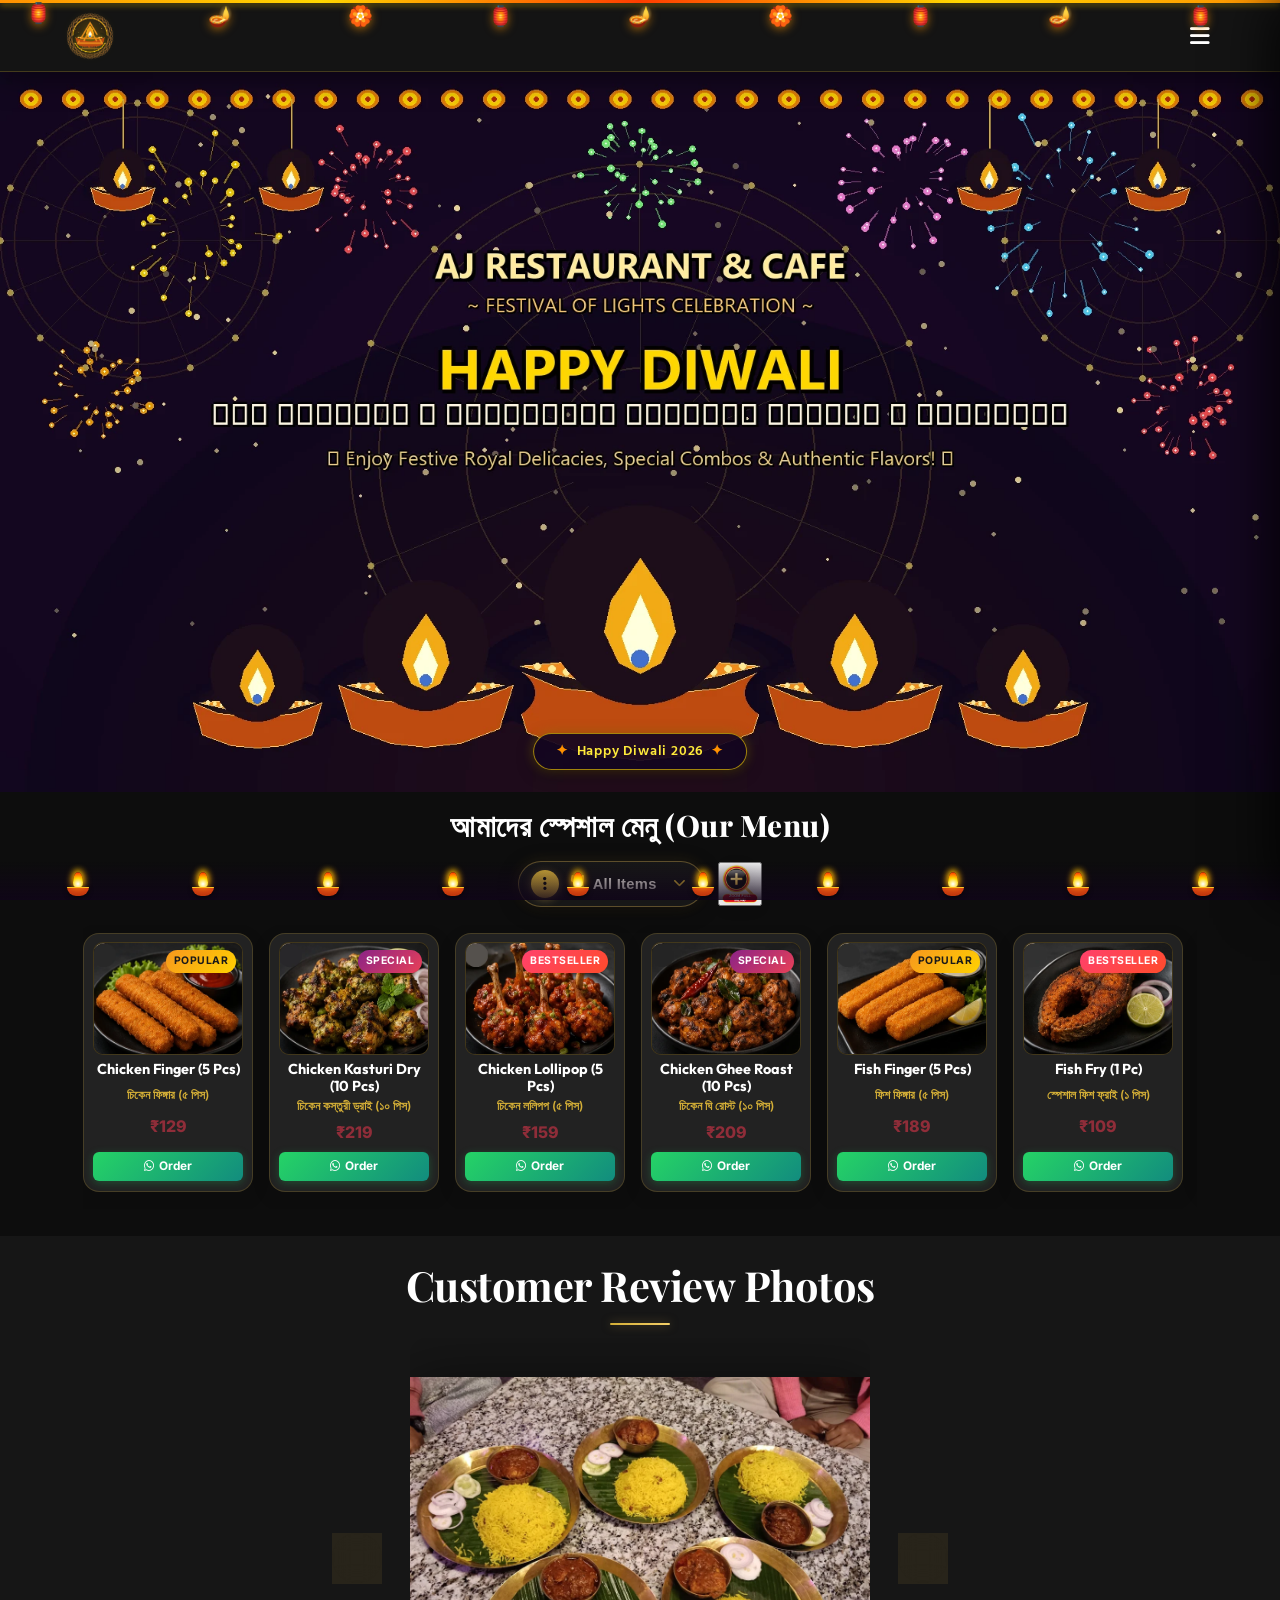
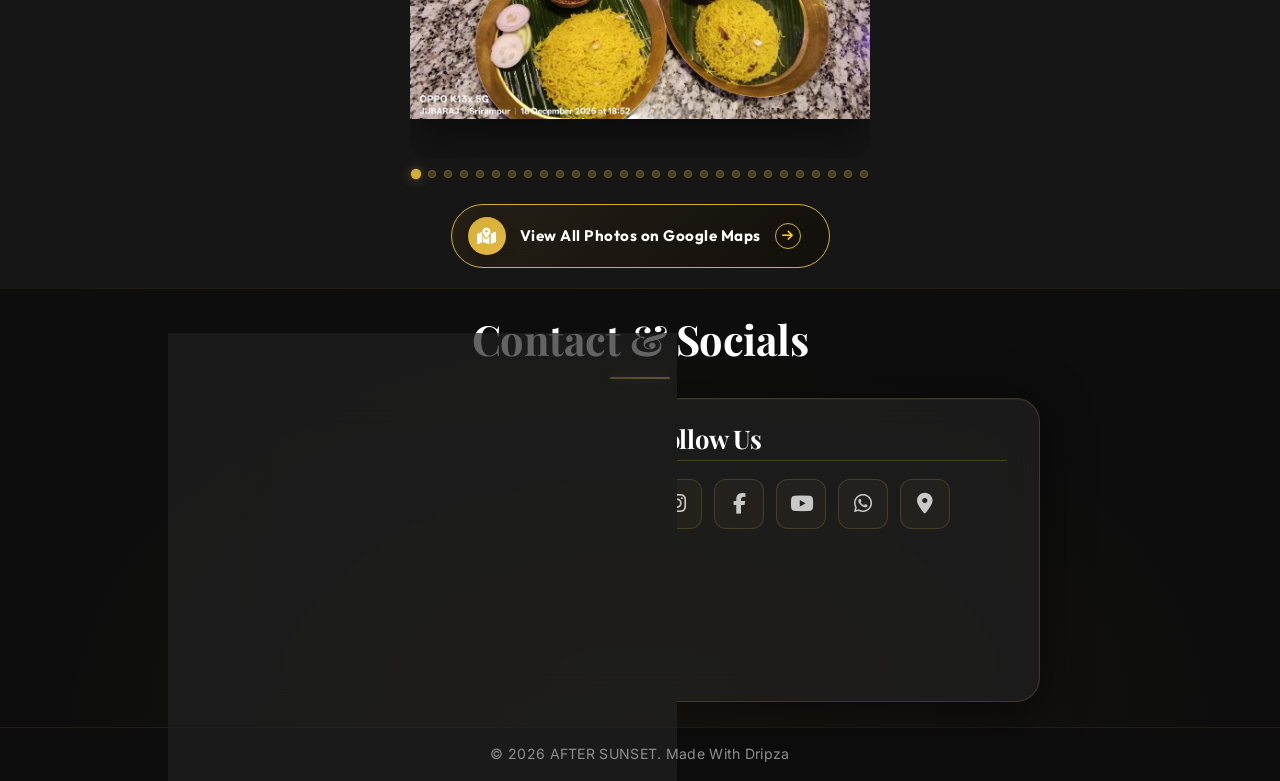
<file: index.html>
﻿<!DOCTYPE html>
<html lang="bn">

<head>
    <meta charset="UTF-8">
    <meta name="viewport" content="width=device-width, initial-scale=1.0">
    <title>AFTER SUNSET</title>
    <link rel="icon" type="image/png" href="assets/after_sunset_logo.webp">
    <link
        href="https://fonts.googleapis.com/css2?family=Playfair+Display:wght@400;600;700;800&family=Outfit:wght@300;400;600;800&family=Inter:wght@300;400;500;600&family=Hind+Siliguri:wght@400;600;700&display=swap"
        rel="stylesheet">
    <link rel="stylesheet" href="https://cdnjs.cloudflare.com/ajax/libs/font-awesome/6.4.0/css/all.min.css">
    <link rel="stylesheet" href="styles.css?v=1.3">
</head>

<body class="no-scroll diwali-theme">
    <!-- Preloader Screen -->
    <div id="preloader">
        <div class="preloader-content">
            <div class="preloader-diya-glow">🪔</div>
            <h1 class="preloader-title">Welcome to <br><span class="highlight">AFTER SUNSET</span></h1>
            <div class="preloader-loader">
                <div class="loader-bar"></div>
            </div>
        </div>
    </div>
    <!-- Navbar -->
        <!-- Hanging Decorative Diwali Toran & Lanterns -->
    <div class="diwali-hanging-toran" aria-hidden="true">
        <div class="toran-string"></div>
        <div class="toran-items">
            <span class="toran-lantern tl1">🏮</span>
            <span class="toran-diya td1">🪔</span>
            <span class="toran-flower tf1">🏵️</span>
            <span class="toran-lantern tl2">🏮</span>
            <span class="toran-diya td2">🪔</span>
            <span class="toran-flower tf2">🏵️</span>
            <span class="toran-lantern tl3">🏮</span>
            <span class="toran-diya td3">🪔</span>
            <span class="toran-lantern tl4">🏮</span>
        </div>
    </div>
    <nav class="navbar">
        <div class="logo-container">
            <img src="assets/after_sunset_logo.webp" alt="AFTER SUNSET Logo" class="logo-brand-img">
            <div class="logo-text-wrapper">
                <span class="animated-football-header" title="Diwali Celebration">
                    <img src="assets/diwali_run_icon.webp" alt="Mahalaya Run Icon" style="object-fit: contain; filter: drop-shadow(0 0 5px rgba(255, 215, 0, 0.6));">
                </span>
                <span class="logo-text">AFTER SUNSET</span>
            </div>
        </div>
        <span class="rath-yatra-header-text diwali-header-text">✨ শুভ দীপাবলি ও কালীপূজা 🪔</span>
        <ul class="nav-links">
            <li><a href="#home">Home</a></li>
            <li><a href="#menu">Menu</a></li>
            <li><a href="#reviews">Reviews</a></li>
            <li><a href="#contact">Contact</a></li>
        </ul>
        <div class="navbar-actions">
            <!-- Janmashtami Special Button for Poster -->
            <div class="hamburger">
                <i class="fas fa-bars"></i>
            </div>
        </div>
    </nav>

    <!-- Hero Section -->
    <section id="home" class="hero">
        <div class="hero-bg banner-box">
            <img src="assets/diwali_greeting_banner.webp" alt="Happy Diwali Festival Banner" class="active">
            <img src="assets/hero_banner_2.webp" alt="AFTER SUNSET Banner 2">
            <img src="assets/hero_banner_3.webp" alt="AFTER SUNSET Banner 3">
            <img src="assets/hero_banner_4.webp" alt="AFTER SUNSET Banner 4">
            <img src="assets/hero_banner_5.webp" alt="AFTER SUNSET Banner 5">
            <img src="assets/hero_banner_6.webp" alt="AFTER SUNSET Banner 6">
            <img src="assets/hero_banner_7.webp" alt="AFTER SUNSET Banner 7">
            <div class="overlay"></div>
        </div>
        <!-- Interactive Diwali Fireworks Canvas Overlay -->
        <canvas id="diwali-fireworks-canvas"></canvas>
        <div class="hero-diwali-badge">
            <span class="sparkle-star">✦</span> Happy Diwali 2026 <span class="sparkle-star">✦</span>
        </div>
        <!-- Click/Hover Zones for Banner Control -->
        <div class="hero-nav-zone left-zone" title="Previous Image"></div>
        <div class="hero-nav-zone right-zone" title="Next Image"></div>
    </section>

    <!-- Digital Restaurant Menu Section -->
    <section id="menu" class="main-menu-section">
        <div class="menu-header-wrapper">
            <div class="menu-eyebrow-container">
                <span class="menu-eyebrow">আমাদের স্পেশাল মেনু (Our Menu)</span>
            </div>
        </div>

        <!-- Menu Filter and Zoom Controls Row -->
        <div class="menu-filter-controls-row">
            <!-- Menu Category Filter Dropdown (Three-Dot Filter Menu) -->
            <div class="menu-filter-dropdown-wrapper" id="main-menu-filter-dropdown-wrapper">
            <button type="button" class="menu-filter-dots-btn" id="main-menu-filter-dots-btn" aria-expanded="false"
                aria-haspopup="true" title="Filter Menu">
                <span class="three-dots-icon-box">
                    <i class="fas fa-ellipsis-v"></i>
                </span>
                <span class="current-filter-label" id="main-current-filter-label">
                    <i class="fas fa-utensils"></i>
                    <span>All Items</span>
                </span>
                <i class="fas fa-chevron-down filter-dropdown-arrow"></i>
            </button>

            <!-- Dropdown List of Category Filter Options -->
            <div class="menu-filter-dropdown-menu" id="main-menu-filter-dropdown-menu">
                <div class="menu-filter-dropdown-header">
                    <span><i class="fas fa-filter"></i> Filter Category</span>
                </div>
                <div class="menu-filter-dropdown-list">
                    <button type="button" class="menu-tab-btn active" data-category="all">
                        <span class="tab-btn-content">
                            <i class="fas fa-utensils tab-icon"></i>
                            <span class="tab-title">All Items</span>
                        </span>
                        <i class="fas fa-check active-indicator-icon"></i>
                    </button>
                    <button type="button" class="menu-tab-btn" data-category="snacks">
                        <span class="tab-btn-content">
                            <i class="fas fa-drumstick-bite tab-icon"></i>
                            <span class="tab-title">Snacks & Starters</span>
                        </span>
                        <i class="fas fa-check active-indicator-icon"></i>
                    </button>
                    <button type="button" class="menu-tab-btn" data-category="thali">
                        <span class="tab-btn-content">
                            <i class="fas fa-bowl-rice tab-icon"></i>
                            <span class="tab-title">Bengali Thali</span>
                        </span>
                        <i class="fas fa-check active-indicator-icon"></i>
                    </button>
                    <button type="button" class="menu-tab-btn" data-category="rice">
                        <span class="tab-btn-content">
                            <i class="fas fa-bowl-food tab-icon"></i>
                            <span class="tab-title">Rice & Biryani</span>
                        </span>
                        <i class="fas fa-check active-indicator-icon"></i>
                    </button>
                    <button type="button" class="menu-tab-btn" data-category="chicken">
                        <span class="tab-btn-content">
                            <i class="fas fa-drumstick-bite tab-icon"></i>
                            <span class="tab-title">Indian Chicken</span>
                        </span>
                        <i class="fas fa-check active-indicator-icon"></i>
                    </button>
                    <button type="button" class="menu-tab-btn" data-category="mutton">
                        <span class="tab-btn-content">
                            <i class="fas fa-bacon tab-icon"></i>
                            <span class="tab-title">Indian Mutton</span>
                        </span>
                        <i class="fas fa-check active-indicator-icon"></i>
                    </button>
                    <button type="button" class="menu-tab-btn" data-category="fish">
                        <span class="tab-btn-content">
                            <i class="fas fa-fish tab-icon"></i>
                            <span class="tab-title">Fish Items</span>
                        </span>
                        <i class="fas fa-check active-indicator-icon"></i>
                    </button>
                    <button type="button" class="menu-tab-btn" data-category="paneer">
                        <span class="tab-btn-content">
                            <i class="fas fa-cheese tab-icon"></i>
                            <span class="tab-title">Paneer Dishes</span>
                        </span>
                        <i class="fas fa-check active-indicator-icon"></i>
                    </button>
                    <button type="button" class="menu-tab-btn" data-category="tandoor">
                        <span class="tab-btn-content">
                            <i class="fas fa-fire tab-icon"></i>
                            <span class="tab-title">Tandoor & Roti</span>
                        </span>
                        <i class="fas fa-check active-indicator-icon"></i>
                    </button>
                    <button type="button" class="menu-tab-btn" data-category="combos">
                        <span class="tab-btn-content">
                            <i class="fas fa-boxes-stacked tab-icon"></i>
                            <span class="tab-title">Special Combos</span>
                        </span>
                        <i class="fas fa-check active-indicator-icon"></i>
                    </button>
                    <button type="button" class="menu-tab-btn" data-category="chinese">
                        <span class="tab-btn-content">
                            <i class="fas fa-bowl-food tab-icon"></i>
                            <span class="tab-title">Chinese & Noodles</span>
                        </span>
                        <i class="fas fa-check active-indicator-icon"></i>
                    </button>
                    <button type="button" class="menu-tab-btn" data-category="dessert">
                        <span class="tab-btn-content">
                            <i class="fas fa-ice-cream tab-icon"></i>
                            <span class="tab-title">Ice Cream & Desserts</span>
                        </span>
                        <i class="fas fa-check active-indicator-icon"></i>
                    </button>
                    <button type="button" class="menu-tab-btn" data-category="beverages">
                        <span class="tab-btn-content">
                            <i class="fas fa-cocktail tab-icon"></i>
                            <span class="tab-title">Mocktails & Drinks</span>
                        </span>
                        <i class="fas fa-check active-indicator-icon"></i>
                    </button>
                </div>
            </div>
        </div>

        <!-- Zoom Full Menu Button on Right Side of Filter -->
        <button type="button" class="menu-zoom-img-btn" id="open-full-menu-modal-btn"
            title="Open Complete Menu Card (সম্পূর্ণ মেনু)">
            <img src="assets/zoom_full_menu_icon.webp" alt="Zoom Full Menu" class="zoom-full-menu-img">
        </button>
    </div>


        <!-- Menu Cards Horizontal Side-Scroll Wrapper -->
        <div class="main-menu-scroll-wrapper">
            <div class="main-menu-scroll-track" id="main-restaurant-menu-scroll">
                <!-- 1. Chicken Finger (5 Pcs) -->
                <div class="food-menu-card" data-category="snacks"
                    data-keywords="chicken finger crispy fried snack 5 pcs non veg">
                    <div class="food-card-badge popular">Popular</div>
                    <div class="food-card-img-box">
                        <img src="assets/menu_chicken_finger.webp" alt="Chicken Finger (5 Pcs)" loading="lazy">
                    </div>
                    <div class="food-card-body">
                        <h3 class="food-title">Chicken Finger (5 Pcs)</h3>
                        <span class="bengali-title">চিকেন ফিঙ্গার (৫ পিস)</span>
                        <span class="food-price">&#8377;129</span>
                        <a href="https://wa.me/918515860417?text=Hi%20AFTER%20SUNSET,%20I%20want%20to%20order%20Chicken%20Finger%20(5%20Pcs)%20(%E2%82%B9129)"
                            target="_blank" class="food-order-btn">
                            <i class="fab fa-whatsapp"></i> Order
                        </a>
                    </div>
                </div>
                <!-- 2. Chicken Kasturi Dry (10 Pcs) -->
                <div class="food-menu-card" data-category="snacks"
                    data-keywords="chicken kasturi dry 10 pcs kabab dry roasted">
                    <div class="food-card-badge special">Special</div>
                    <div class="food-card-img-box">
                        <img src="assets/menu_chicken_kasturi_dry.webp" alt="Chicken Kasturi Dry (10 Pcs)"
                            loading="lazy">
                    </div>
                    <div class="food-card-body">
                        <h3 class="food-title">Chicken Kasturi Dry (10 Pcs)</h3>
                        <span class="bengali-title">চিকেন কস্তুরী ড্রাই (১০ পিস)</span>
                        <span class="food-price">&#8377;219</span>
                        <a href="https://wa.me/918515860417?text=Hi%20AFTER%20SUNSET,%20I%20want%20to%20order%20Chicken%20Kasturi%20Dry%20(10%20Pcs)%20(%E2%82%B9219)"
                            target="_blank" class="food-order-btn">
                            <i class="fab fa-whatsapp"></i> Order
                        </a>
                    </div>
                </div>
                <!-- 3. Chicken Lollipop (5 Pcs) -->
                <div class="food-menu-card" data-category="snacks"
                    data-keywords="chicken lollipop 5 pcs crispy fried chicken drumettes">
                    <div class="food-card-badge bestseller">Bestseller</div>
                    <div class="food-card-img-box">
                        <img src="assets/menu_chicken_lollipop.webp" alt="Chicken Lollipop (5 Pcs)" loading="lazy">
                    </div>
                    <div class="food-card-body">
                        <h3 class="food-title">Chicken Lollipop (5 Pcs)</h3>
                        <span class="bengali-title">চিকেন ললিপপ (৫ পিস)</span>
                        <span class="food-price">&#8377;159</span>
                        <a href="https://wa.me/918515860417?text=Hi%20AFTER%20SUNSET,%20I%20want%20to%20order%20Chicken%20Lollipop%20(5%20Pcs)%20(%E2%82%B9159)"
                            target="_blank" class="food-order-btn">
                            <i class="fab fa-whatsapp"></i> Order
                        </a>
                    </div>
                </div>
                <!-- 4. Chicken Ghee Roast (10 Pcs) -->
                <div class="food-menu-card" data-category="snacks"
                    data-keywords="chicken ghee roast 10 pcs rich desi ghee roasted">
                    <div class="food-card-badge special">Special</div>
                    <div class="food-card-img-box">
                        <img src="assets/menu_chicken_ghee_roast.webp" alt="Chicken Ghee Roast (10 Pcs)" loading="lazy">
                    </div>
                    <div class="food-card-body">
                        <h3 class="food-title">Chicken Ghee Roast (10 Pcs)</h3>
                        <span class="bengali-title">চিকেন ঘি রোস্ট (১০ পিস)</span>
                        <span class="food-price">&#8377;209</span>
                        <a href="https://wa.me/918515860417?text=Hi%20AFTER%20SUNSET,%20I%20want%20to%20order%20Chicken%20Ghee%20Roast%20(10%20Pcs)%20(%E2%82%B9209)"
                            target="_blank" class="food-order-btn">
                            <i class="fab fa-whatsapp"></i> Order
                        </a>
                    </div>
                </div>
                <!-- 5. Fish Finger (5 Pcs) -->
                <div class="food-menu-card" data-category="snacks"
                    data-keywords="fish finger 5 pcs bhetki fish crispy crumb fried">
                    <div class="food-card-badge popular">Popular</div>
                    <div class="food-card-img-box">
                        <img src="assets/menu_fish_finger.webp" alt="Fish Finger (5 Pcs)" loading="lazy">
                    </div>
                    <div class="food-card-body">
                        <h3 class="food-title">Fish Finger (5 Pcs)</h3>
                        <span class="bengali-title">ফিশ ফিঙ্গার (৫ পিস)</span>
                        <span class="food-price">&#8377;189</span>
                        <a href="https://wa.me/918515860417?text=Hi%20AFTER%20SUNSET,%20I%20want%20to%20order%20Fish%20Finger%20(5%20Pcs)%20(%E2%82%B9189)"
                            target="_blank" class="food-order-btn">
                            <i class="fab fa-whatsapp"></i> Order
                        </a>
                    </div>
                </div>
                <!-- 6. Fish Fry (1 Pc) -->
                <div class="food-menu-card" data-category="snacks"
                    data-keywords="fish fry 1 pc kolkata style fish cutlet bhetki">
                    <div class="food-card-badge bestseller">Bestseller</div>
                    <div class="food-card-img-box">
                        <img src="assets/menu_fish_fry.webp" alt="Fish Fry (1 Pc)" loading="lazy">
                    </div>
                    <div class="food-card-body">
                        <h3 class="food-title">Fish Fry (1 Pc)</h3>
                        <span class="bengali-title">স্পেশাল ফিশ ফ্রাই (১ পিস)</span>
                        <span class="food-price">&#8377;109</span>
                        <a href="https://wa.me/918515860417?text=Hi%20AFTER%20SUNSET,%20I%20want%20to%20order%20Fish%20Fry%20(1%20Pc)%20(%E2%82%B9109)"
                            target="_blank" class="food-order-btn">
                            <i class="fab fa-whatsapp"></i> Order
                        </a>
                    </div>
                </div>
                <!-- 7. Hongkong Chicken Dry (6 Pcs) -->
                <div class="food-menu-card" data-category="snacks"
                    data-keywords="hongkong chicken dry 6 pcs chinese starter">
                    <div class="food-card-img-box">
                        <img src="assets/menu_hongkong_chicken_dry.webp" alt="Hongkong Chicken Dry (6 Pcs)"
                            loading="lazy">
                    </div>
                    <div class="food-card-body">
                        <h3 class="food-title">Hongkong Chicken Dry (6 Pcs)</h3>
                        <span class="bengali-title">হংকং চিকেন ড্রাই (৬ পিস)</span>
                        <span class="food-price">&#8377;199</span>
                        <a href="https://wa.me/918515860417?text=Hi%20AFTER%20SUNSET,%20I%20want%20to%20order%20Hongkong%20Chicken%20Dry%20(6%20Pcs)%20(%E2%82%B9199)"
                            target="_blank" class="food-order-btn">
                            <i class="fab fa-whatsapp"></i> Order
                        </a>
                    </div>
                </div>
                <!-- 8. Dragon Chicken -->
                <div class="food-menu-card" data-category="snacks"
                    data-keywords="dragon chicken spicy crispy chinese starter sauce">
                    <div class="food-card-badge special">Special</div>
                    <div class="food-card-img-box">
                        <img src="assets/menu_dragon_chicken.webp" alt="Dragon Chicken" loading="lazy">
                    </div>
                    <div class="food-card-body">
                        <h3 class="food-title">Dragon Chicken</h3>
                        <span class="bengali-title">ড্রাগন চিকেন</span>
                        <span class="food-price">&#8377;229</span>
                        <a href="https://wa.me/918515860417?text=Hi%20AFTER%20SUNSET,%20I%20want%20to%20order%20Dragon%20Chicken%20(%E2%82%B9229)"
                            target="_blank" class="food-order-btn">
                            <i class="fab fa-whatsapp"></i> Order
                        </a>
                    </div>
                </div>
                <!-- 9. Pepper Chicken (6 Pcs) -->
                <div class="food-menu-card" data-category="snacks"
                    data-keywords="pepper chicken papper chicken black pepper 6 pcs">
                    <div class="food-card-img-box">
                        <img src="assets/menu_pepper_chicken.webp" alt="Pepper Chicken (6 Pcs)" loading="lazy">
                    </div>
                    <div class="food-card-body">
                        <h3 class="food-title">Pepper Chicken (6 Pcs)</h3>
                        <span class="bengali-title">পেপার চিকেন (৬ পিস)</span>
                        <span class="food-price">&#8377;159</span>
                        <a href="https://wa.me/918515860417?text=Hi%20AFTER%20SUNSET,%20I%20want%20to%20order%20Pepper%20Chicken%20(6%20Pcs)%20(%E2%82%B9159)"
                            target="_blank" class="food-order-btn">
                            <i class="fab fa-whatsapp"></i> Order
                        </a>
                    </div>
                </div>
                <!-- 10. Chilli Chicken Dry (6 Pcs) -->
                <div class="food-menu-card" data-category="snacks"
                    data-keywords="chilli chicken dry 6 pcs hot spicy dry chinese starter">
                    <div class="food-card-badge bestseller">Bestseller</div>
                    <div class="food-card-img-box">
                        <img src="assets/menu_chilli_chicken_dry.webp" alt="Chilli Chicken Dry (6 Pcs)" loading="lazy">
                    </div>
                    <div class="food-card-body">
                        <h3 class="food-title">Chilli Chicken Dry (6 Pcs)</h3>
                        <span class="bengali-title">চিলি চিকেন ড্রাই (৬ পিস)</span>
                        <span class="food-price">&#8377;149</span>
                        <a href="https://wa.me/918515860417?text=Hi%20AFTER%20SUNSET,%20I%20want%20to%20order%20Chilli%20Chicken%20Dry%20(6%20Pcs)%20(%E2%82%B9149)"
                            target="_blank" class="food-order-btn">
                            <i class="fab fa-whatsapp"></i> Order
                        </a>
                    </div>
                </div>
                <!-- 11. Chicken 65 (6 Pcs) -->
                <div class="food-menu-card" data-category="snacks"
                    data-keywords="chicken 65 south indian crispy spicy fried 6 pcs">
                    <div class="food-card-badge popular">Popular</div>
                    <div class="food-card-img-box">
                        <img src="assets/menu_chicken_65.webp" alt="Chicken 65 (6 Pcs)" loading="lazy">
                    </div>
                    <div class="food-card-body">
                        <h3 class="food-title">Chicken 65 (6 Pcs)</h3>
                        <span class="bengali-title">চিকেন ৬৫ (৬ পিস)</span>
                        <span class="food-price">&#8377;169</span>
                        <a href="https://wa.me/918515860417?text=Hi%20AFTER%20SUNSET,%20I%20want%20to%20order%20Chicken%2065%20(6%20Pcs)%20(%E2%82%B9169)"
                            target="_blank" class="food-order-btn">
                            <i class="fab fa-whatsapp"></i> Order
                        </a>
                    </div>
                </div>
                <!-- 12. Crispy Chicken -->
                <div class="food-menu-card" data-category="snacks"
                    data-keywords="crispy chicken crunchy golden fried chicken strips">
                    <div class="food-card-img-box">
                        <img src="assets/menu_crispy_chicken.webp" alt="Crispy Chicken" loading="lazy">
                    </div>
                    <div class="food-card-body">
                        <h3 class="food-title">Crispy Chicken</h3>
                        <span class="bengali-title">ক্রিস্পি চিকেন</span>
                        <span class="food-price">&#8377;169</span>
                        <a href="https://wa.me/918515860417?text=Hi%20AFTER%20SUNSET,%20I%20want%20to%20order%20Crispy%20Chicken%20(%E2%82%B9169)"
                            target="_blank" class="food-order-btn">
                            <i class="fab fa-whatsapp"></i> Order
                        </a>
                    </div>
                </div>
                <!-- 13. French Fries -->
                <div class="food-menu-card" data-category="snacks"
                    data-keywords="french fries crispy potato fries salted">
                    <div class="food-card-badge pure-veg">Pure Veg</div>
                    <div class="food-card-img-box">
                        <img src="assets/menu_french_fries.webp" alt="French Fries" loading="lazy">
                    </div>
                    <div class="food-card-body">
                        <h3 class="food-title">French Fries</h3>
                        <span class="bengali-title">ফ্রেঞ্চ ফ্রাই</span>
                        <span class="food-price">&#8377;99</span>
                        <a href="https://wa.me/918515860417?text=Hi%20AFTER%20SUNSET,%20I%20want%20to%20order%20French%20Fries%20(%E2%82%B999)"
                            target="_blank" class="food-order-btn">
                            <i class="fab fa-whatsapp"></i> Order
                        </a>
                    </div>
                </div>
                <!-- 14. Crispy Baby Corn -->
                <div class="food-menu-card" data-category="snacks"
                    data-keywords="crispy baby corn golden fried babycorn starter">
                    <div class="food-card-badge pure-veg">Pure Veg</div>
                    <div class="food-card-img-box">
                        <img src="assets/menu_crispy_baby_corn.webp" alt="Crispy Baby Corn" loading="lazy">
                    </div>
                    <div class="food-card-body">
                        <h3 class="food-title">Crispy Baby Corn</h3>
                        <span class="bengali-title">ক্রিস্পি বেবিকর্ন</span>
                        <span class="food-price">&#8377;159</span>
                        <a href="https://wa.me/918515860417?text=Hi%20AFTER%20SUNSET,%20I%20want%20to%20order%20Crispy%20Baby%20Corn%20(%E2%82%B9159)"
                            target="_blank" class="food-order-btn">
                            <i class="fab fa-whatsapp"></i> Order
                        </a>
                    </div>
                </div>
                <!-- 15. Chilli Mushroom -->
                <div class="food-menu-card" data-category="snacks"
                    data-keywords="chilli mushroom spicy dry mushroom starter">
                    <div class="food-card-badge pure-veg">Pure Veg</div>
                    <div class="food-card-img-box">
                        <img src="assets/menu_chilli_mushroom.webp" alt="Chilli Mushroom" loading="lazy">
                    </div>
                    <div class="food-card-body">
                        <h3 class="food-title">Chilli Mushroom</h3>
                        <span class="bengali-title">চিলি মাশরুম</span>
                        <span class="food-price">&#8377;149</span>
                        <a href="https://wa.me/918515860417?text=Hi%20AFTER%20SUNSET,%20I%20want%20to%20order%20Chilli%20Mushroom%20(%E2%82%B9149)"
                            target="_blank" class="food-order-btn">
                            <i class="fab fa-whatsapp"></i> Order
                        </a>
                    </div>
                </div>
                <!-- 16. Chilli Paneer Dry -->
                <div class="food-menu-card" data-category="snacks"
                    data-keywords="chilli paneer dry cottage cheese spicy chinese">
                    <div class="food-card-badge popular">Popular</div>
                    <div class="food-card-img-box">
                        <img src="assets/menu_chilli_paneer_dry.webp" alt="Chilli Paneer Dry" loading="lazy">
                    </div>
                    <div class="food-card-body">
                        <h3 class="food-title">Chilli Paneer Dry</h3>
                        <span class="bengali-title">চিলি পনির ড্রাই</span>
                        <span class="food-price">&#8377;149</span>
                        <a href="https://wa.me/918515860417?text=Hi%20AFTER%20SUNSET,%20I%20want%20to%20order%20Chilli%20Paneer%20Dry%20(%E2%82%B9149)"
                            target="_blank" class="food-order-btn">
                            <i class="fab fa-whatsapp"></i> Order
                        </a>
                    </div>
                </div>
                <!-- 17. Paneer Pakora -->
                <div class="food-menu-card" data-category="snacks"
                    data-keywords="paneer pakora panner pakara hot crispy snacks">
                    <div class="food-card-badge pure-veg">Pure Veg</div>
                    <div class="food-card-img-box">
                        <img src="assets/menu_paneer_pakora.webp" alt="Paneer Pakora" loading="lazy">
                    </div>
                    <div class="food-card-body">
                        <h3 class="food-title">Paneer Pakora</h3>
                        <span class="bengali-title">পনির পকোড়া</span>
                        <span class="food-price">&#8377;129</span>
                        <a href="https://wa.me/918515860417?text=Hi%20AFTER%20SUNSET,%20I%20want%20to%20order%20Paneer%20Pakora%20(%E2%82%B9129)"
                            target="_blank" class="food-order-btn">
                            <i class="fab fa-whatsapp"></i> Order
                        </a>
                    </div>
                </div>
                <!-- 18. Honey Garlic Cauliflower -->
                <div class="food-menu-card" data-category="snacks"
                    data-keywords="honey garlic cauliflower sweet spicy gobi starter">
                    <div class="food-card-badge pure-veg">Pure Veg</div>
                    <div class="food-card-img-box">
                        <img src="assets/menu_honey_garlic_cauliflower.webp" alt="Honey Garlic Cauliflower"
                            loading="lazy">
                    </div>
                    <div class="food-card-body">
                        <h3 class="food-title">Honey Garlic Cauliflower</h3>
                        <span class="bengali-title">হানি গার্লিক ফুলকপি</span>
                        <span class="food-price">&#8377;159</span>
                        <a href="https://wa.me/918515860417?text=Hi%20AFTER%20SUNSET,%20I%20want%20to%20order%20Honey%20Garlic%20Cauliflower%20(%E2%82%B9159)"
                            target="_blank" class="food-order-btn">
                            <i class="fab fa-whatsapp"></i> Order
                        </a>
                    </div>
                </div>
                <!-- 19. Veg Chilli Gobi -->
                <div class="food-menu-card" data-category="snacks"
                    data-keywords="veg chilli gobi crispy cauliflower chinese">
                    <div class="food-card-badge pure-veg">Pure Veg</div>
                    <div class="food-card-img-box">
                        <img src="assets/menu_veg_chilli_gobi.webp" alt="Veg Chilli Gobi" loading="lazy">
                    </div>
                    <div class="food-card-body">
                        <h3 class="food-title">Veg Chilli Gobi</h3>
                        <span class="bengali-title">ভেজ চিলি গোবি</span>
                        <span class="food-price">&#8377;149</span>
                        <a href="https://wa.me/918515860417?text=Hi%20AFTER%20SUNSET,%20I%20want%20to%20order%20Veg%20Chilli%20Gobi%20(%E2%82%B9149)"
                            target="_blank" class="food-order-btn">
                            <i class="fab fa-whatsapp"></i> Order
                        </a>
                    </div>
                </div>
                <!-- 20. Paneer Cheese Balls (8 Pcs) -->
                <div class="food-menu-card" data-category="snacks"
                    data-keywords="paneer cheese balls 8 pcs melting cheese stuffed">
                    <div class="food-card-badge special">Special</div>
                    <div class="food-card-img-box">
                        <img src="assets/menu_paneer_cheese_balls.webp" alt="Paneer Cheese Balls (8 Pcs)" loading="lazy">
                    </div>
                    <div class="food-card-body">
                        <h3 class="food-title">Paneer Cheese Balls (8 Pcs)</h3>
                        <span class="bengali-title">পনির চিজ বল (৮ পিস)</span>
                        <span class="food-price">&#8377;149</span>
                        <a href="https://wa.me/918515860417?text=Hi%20AFTER%20SUNSET,%20I%20want%20to%20order%20Paneer%20Cheese%20Balls%20(8%20Pcs)%20(%E2%82%B9149)"
                            target="_blank" class="food-order-btn">
                            <i class="fab fa-whatsapp"></i> Order
                        </a>
                    </div>
                </div>
                <!-- 21. Honey Chilli Potato -->
                <div class="food-menu-card" data-category="snacks"
                    data-keywords="honey chilli potato sweet spicy crispy sesame potato">
                    <div class="food-card-badge pure-veg">Pure Veg</div>
                    <div class="food-card-img-box">
                        <img src="assets/menu_honey_chilli_potato.webp" alt="Honey Chilli Potato" loading="lazy">
                    </div>
                    <div class="food-card-body">
                        <h3 class="food-title">Honey Chilli Potato</h3>
                        <span class="bengali-title">হানি চিলি পটেটো</span>
                        <span class="food-price">&#8377;139</span>
                        <a href="https://wa.me/918515860417?text=Hi%20AFTER%20SUNSET,%20I%20want%20to%20order%20Honey%20Chilli%20Potato%20(%E2%82%B9139)"
                            target="_blank" class="food-order-btn">
                            <i class="fab fa-whatsapp"></i> Order
                        </a>
                    </div>
                </div>
                <!-- 22. Chilli Potato -->
                <div class="food-menu-card" data-category="snacks" data-keywords="chilli potato spicy potato fingers">
                    <div class="food-card-badge pure-veg">Pure Veg</div>
                    <div class="food-card-img-box">
                        <img src="assets/menu_chilli_potato.webp" alt="Chilli Potato" loading="lazy">
                    </div>
                    <div class="food-card-body">
                        <h3 class="food-title">Chilli Potato</h3>
                        <span class="bengali-title">চিলি পটেটো</span>
                        <span class="food-price">&#8377;129</span>
                        <a href="https://wa.me/918515860417?text=Hi%20AFTER%20SUNSET,%20I%20want%20to%20order%20Chilli%20Potato%20(%E2%82%B9129)"
                            target="_blank" class="food-order-btn">
                            <i class="fab fa-whatsapp"></i> Order
                        </a>
                    </div>
                </div>
                <!-- 23. Crispy Honey Babycorn -->
                <div class="food-menu-card" data-category="snacks"
                    data-keywords="crispy honey babycorn sweet spicy glazed baby corn">
                    <div class="food-card-badge special">Special</div>
                    <div class="food-card-img-box">
                        <img src="assets/menu_crispy_honey_babycorn.webp" alt="Crispy Honey Babycorn" loading="lazy">
                    </div>
                    <div class="food-card-body">
                        <h3 class="food-title">Crispy Honey Babycorn</h3>
                        <span class="bengali-title">ক্রিস্পি হানি বেবিকর্ন</span>
                        <span class="food-price">&#8377;169</span>
                        <a href="https://wa.me/918515860417?text=Hi%20AFTER%20SUNSET,%20I%20want%20to%20order%20Crispy%20Honey%20Babycorn%20(%E2%82%B9169)"
                            target="_blank" class="food-order-btn">
                            <i class="fab fa-whatsapp"></i> Order
                        </a>
                    </div>
                </div>
                <!-- 24. Mushroom Salt and Pepper -->
                <div class="food-menu-card" data-category="snacks"
                    data-keywords="mushroom salt and pepper solt paper crispy tossed">
                    <div class="food-card-badge pure-veg">Pure Veg</div>
                    <div class="food-card-img-box">
                        <img src="assets/menu_mushroom_salt_and_pepper.webp" alt="Mushroom Salt and Pepper"
                            loading="lazy">
                    </div>
                    <div class="food-card-body">
                        <h3 class="food-title">Mushroom Salt and Pepper</h3>
                        <span class="bengali-title">মাশরুম সল্ট অ্যান্ড পেপার</span>
                        <span class="food-price">&#8377;159</span>
                        <a href="https://wa.me/918515860417?text=Hi%20AFTER%20SUNSET,%20I%20want%20to%20order%20Mushroom%20Salt%20and%20Pepper%20(%E2%82%B9159)"
                            target="_blank" class="food-order-btn">
                            <i class="fab fa-whatsapp"></i> Order
                        </a>
                    </div>
                </div>
                <!-- 25. Fish Schezwan -->
                <div class="food-menu-card" data-category="fish"
                    data-keywords="fish schezwan spicy schezwan sauce fish gravy">
                    <div class="food-card-badge special">Special</div>
                    <div class="food-card-img-box">
                        <img src="assets/menu_fish_schezwan.webp" alt="Fish Schezwan" loading="lazy">
                    </div>
                    <div class="food-card-body">
                        <h3 class="food-title">Fish Schezwan</h3>
                        <span class="bengali-title">ফিশ সেজুয়ান</span>
                        <span class="food-price">&#8377;229</span>
                        <a href="https://wa.me/918515860417?text=Hi%20AFTER%20SUNSET,%20I%20want%20to%20order%20Fish%20Schezwan%20(%E2%82%B9229)"
                            target="_blank" class="food-order-btn">
                            <i class="fab fa-whatsapp"></i> Order
                        </a>
                    </div>
                </div>
                <!-- 26. Hot Garlic Fish -->
                <div class="food-menu-card" data-category="fish"
                    data-keywords="hot garlic fish spicy garlic sauce tender fish">
                    <div class="food-card-img-box">
                        <img src="assets/menu_hot_garlic_fish.webp" alt="Hot Garlic Fish" loading="lazy">
                    </div>
                    <div class="food-card-body">
                        <h3 class="food-title">Hot Garlic Fish</h3>
                        <span class="bengali-title">হট গার্লিক ফিশ</span>
                        <span class="food-price">&#8377;239</span>
                        <a href="https://wa.me/918515860417?text=Hi%20AFTER%20SUNSET,%20I%20want%20to%20order%20Hot%20Garlic%20Fish%20(%E2%82%B9239)"
                            target="_blank" class="food-order-btn">
                            <i class="fab fa-whatsapp"></i> Order
                        </a>
                    </div>
                </div>
                <!-- 27. Chilli Garlic Fish -->
                <div class="food-menu-card" data-category="fish"
                    data-keywords="chilli garlic fish hot fish starter gravy">
                    <div class="food-card-badge popular">Popular</div>
                    <div class="food-card-img-box">
                        <img src="assets/menu_chilli_garlic_fish.webp" alt="Chilli Garlic Fish" loading="lazy">
                    </div>
                    <div class="food-card-body">
                        <h3 class="food-title">Chilli Garlic Fish</h3>
                        <span class="bengali-title">চিলি গার্লিক ফিশ</span>
                        <span class="food-price">&#8377;259</span>
                        <a href="https://wa.me/918515860417?text=Hi%20AFTER%20SUNSET,%20I%20want%20to%20order%20Chilli%20Garlic%20Fish%20(%E2%82%B9259)"
                            target="_blank" class="food-order-btn">
                            <i class="fab fa-whatsapp"></i> Order
                        </a>
                    </div>
                </div>
                <!-- 28. Chilli Fish -->
                <div class="food-menu-card" data-category="fish"
                    data-keywords="chilli fish boneless fish cubes spicy chinese">
                    <div class="food-card-badge bestseller">Bestseller</div>
                    <div class="food-card-img-box">
                        <img src="assets/menu_chilli_fish.webp" alt="Chilli Fish" loading="lazy">
                    </div>
                    <div class="food-card-body">
                        <h3 class="food-title">Chilli Fish</h3>
                        <span class="bengali-title">চিলি ফিশ</span>
                        <span class="food-price">&#8377;249</span>
                        <a href="https://wa.me/918515860417?text=Hi%20AFTER%20SUNSET,%20I%20want%20to%20order%20Chilli%20Fish%20(%E2%82%B9249)"
                            target="_blank" class="food-order-btn">
                            <i class="fab fa-whatsapp"></i> Order
                        </a>
                    </div>
                </div>
                <!-- 29. Fish Manchurian -->
                <div class="food-menu-card" data-category="fish"
                    data-keywords="fish manchurian authentic chinese fish gravy">
                    <div class="food-card-img-box">
                        <img src="assets/menu_fish_manchurian.webp" alt="Fish Manchurian" loading="lazy">
                    </div>
                    <div class="food-card-body">
                        <h3 class="food-title">Fish Manchurian</h3>
                        <span class="bengali-title">ফিশ মাঞ্চুরিয়ান</span>
                        <span class="food-price">&#8377;219</span>
                        <a href="https://wa.me/918515860417?text=Hi%20AFTER%20SUNSET,%20I%20want%20to%20order%20Fish%20Manchurian%20(%E2%82%B9219)"
                            target="_blank" class="food-order-btn">
                            <i class="fab fa-whatsapp"></i> Order
                        </a>
                    </div>
                </div>
                <!-- 30. Roasted Chicken Tandoori (1 Leg) -->
                <div class="food-menu-card" data-category="tandoor"
                    data-keywords="roasted chicken tandoori one leg tandoori leg piece">
                    <div class="food-card-badge bestseller">Bestseller</div>
                    <div class="food-card-img-box">
                        <img src="assets/menu_roasted_chicken_tandoori_1leg.webp" alt="Roasted Chicken Tandoori (1 Leg)"
                            loading="lazy">
                    </div>
                    <div class="food-card-body">
                        <h3 class="food-title">Roasted Chicken Tandoori (1 Leg)</h3>
                        <span class="bengali-title">চিকেন তন্দুরি (১ লেগ)</span>
                        <span class="food-price">&#8377;159</span>
                        <a href="https://wa.me/918515860417?text=Hi%20AFTER%20SUNSET,%20I%20want%20to%20order%20Roasted%20Chicken%20Tandoori%20(1%20Leg)%20(%E2%82%B9159)"
                            target="_blank" class="food-order-btn">
                            <i class="fab fa-whatsapp"></i> Order
                        </a>
                    </div>
                </div>
                <!-- 31. Roasted Chicken Tandoori (4 Legs) -->
                <div class="food-menu-card" data-category="tandoor"
                    data-keywords="roasted chicken tandoori four legs full platter">
                    <div class="food-card-badge special">Special</div>
                    <div class="food-card-img-box">
                        <img src="assets/menu_roasted_chicken_tandoori_4leg.webp" alt="Roasted Chicken Tandoori (4 Legs)"
                            loading="lazy">
                    </div>
                    <div class="food-card-body">
                        <h3 class="food-title">Roasted Chicken Tandoori (4 Legs)</h3>
                        <span class="bengali-title">চিকেন তন্দুরি (৪ লেগ)</span>
                        <span class="food-price">&#8377;599</span>
                        <a href="https://wa.me/918515860417?text=Hi%20AFTER%20SUNSET,%20I%20want%20to%20order%20Roasted%20Chicken%20Tandoori%20(4%20Legs)%20(%E2%82%B9599)"
                            target="_blank" class="food-order-btn">
                            <i class="fab fa-whatsapp"></i> Order
                        </a>
                    </div>
                </div>
                <!-- 32. Chicken Kabab -->
                <div class="food-menu-card" data-category="tandoor"
                    data-keywords="chicken kabab grilled smoky juicy kabab tandoori">
                    <div class="food-card-badge popular">Popular</div>
                    <div class="food-card-img-box">
                        <img src="assets/menu_chicken_kabab.webp" alt="Chicken Kabab" loading="lazy">
                    </div>
                    <div class="food-card-body">
                        <h3 class="food-title">Chicken Kabab</h3>
                        <span class="bengali-title">চিকেন কাবাব</span>
                        <span class="food-price">&#8377;159</span>
                        <a href="https://wa.me/918515860417?text=Hi%20AFTER%20SUNSET,%20I%20want%20to%20order%20Chicken%20Kabab%20(%E2%82%B9159)"
                            target="_blank" class="food-order-btn">
                            <i class="fab fa-whatsapp"></i> Order
                        </a>
                    </div>
                </div>
                <!-- 33. Tandoori Roti -->
                <div class="food-menu-card" data-category="tandoor"
                    data-keywords="tandori roti tandoori roti clay oven wheat roti">
                    <div class="food-card-badge pure-veg">Pure Veg</div>
                    <div class="food-card-img-box">
                        <img src="assets/menu_tandoori_roti.webp" alt="Tandoori Roti" loading="lazy">
                    </div>
                    <div class="food-card-body">
                        <h3 class="food-title">Tandoori Roti</h3>
                        <span class="bengali-title">তন্দুরি রুটি</span>
                        <span class="food-price">&#8377;20</span>
                        <a href="https://wa.me/918515860417?text=Hi%20AFTER%20SUNSET,%20I%20want%20to%20order%20Tandoori%20Roti%20(%E2%82%B920)"
                            target="_blank" class="food-order-btn">
                            <i class="fab fa-whatsapp"></i> Order
                        </a>
                    </div>
                </div>
                <!-- 34. Naan -->
                <div class="food-menu-card" data-category="tandoor" data-keywords="naan plain naan tandoori flatbread">
                    <div class="food-card-badge pure-veg">Pure Veg</div>
                    <div class="food-card-img-box">
                        <img src="assets/menu_naan.webp" alt="Naan" loading="lazy">
                    </div>
                    <div class="food-card-body">
                        <h3 class="food-title">Naan</h3>
                        <span class="bengali-title">প্লেইন নান</span>
                        <span class="food-price">&#8377;39</span>
                        <a href="https://wa.me/918515860417?text=Hi%20AFTER%20SUNSET,%20I%20want%20to%20order%20Naan%20(%E2%82%B939)"
                            target="_blank" class="food-order-btn">
                            <i class="fab fa-whatsapp"></i> Order
                        </a>
                    </div>
                </div>
                <!-- 35. Garlic Naan -->
                <div class="food-menu-card" data-category="tandoor"
                    data-keywords="garlic naan fresh garlic roasted naan bread">
                    <div class="food-card-badge pure-veg">Pure Veg</div>
                    <div class="food-card-img-box">
                        <img src="assets/menu_garlic_naan.webp" alt="Garlic Naan" loading="lazy">
                    </div>
                    <div class="food-card-body">
                        <h3 class="food-title">Garlic Naan</h3>
                        <span class="bengali-title">গার্লিক নান</span>
                        <span class="food-price">&#8377;45</span>
                        <a href="https://wa.me/918515860417?text=Hi%20AFTER%20SUNSET,%20I%20want%20to%20order%20Garlic%20Naan%20(%E2%82%B945)"
                            target="_blank" class="food-order-btn">
                            <i class="fab fa-whatsapp"></i> Order
                        </a>
                    </div>
                </div>
                <!-- 36. Butter Naan -->
                <div class="food-menu-card" data-category="tandoor"
                    data-keywords="butter naan amul butter glazed naan tandoori">
                    <div class="food-card-badge popular">Popular</div>
                    <div class="food-card-img-box">
                        <img src="assets/menu_butter_naan.webp" alt="Butter Naan" loading="lazy">
                    </div>
                    <div class="food-card-body">
                        <h3 class="food-title">Butter Naan</h3>
                        <span class="bengali-title">বাটার নান</span>
                        <span class="food-price">&#8377;49</span>
                        <a href="https://wa.me/918515860417?text=Hi%20AFTER%20SUNSET,%20I%20want%20to%20order%20Butter%20Naan%20(%E2%82%B949)"
                            target="_blank" class="food-order-btn">
                            <i class="fab fa-whatsapp"></i> Order
                        </a>
                    </div>
                </div>
                <!-- 37. Garlic Butter Naan -->
                <div class="food-menu-card" data-category="tandoor"
                    data-keywords="garlic butter naan rich butter garlic bread">
                    <div class="food-card-badge special">Special</div>
                    <div class="food-card-img-box">
                        <img src="assets/menu_garlic_butter_naan.webp" alt="Garlic Butter Naan" loading="lazy">
                    </div>
                    <div class="food-card-body">
                        <h3 class="food-title">Garlic Butter Naan</h3>
                        <span class="bengali-title">গার্লিক বাটার নান</span>
                        <span class="food-price">&#8377;55</span>
                        <a href="https://wa.me/918515860417?text=Hi%20AFTER%20SUNSET,%20I%20want%20to%20order%20Garlic%20Butter%20Naan%20(%E2%82%B955)"
                            target="_blank" class="food-order-btn">
                            <i class="fab fa-whatsapp"></i> Order
                        </a>
                    </div>
                </div>
                <!-- 38. Chicken Biryani -->
                <div class="food-menu-card" data-category="rice"
                    data-keywords="chicken biryani dum biryani aromatic rice egg potato">
                    <div class="food-card-badge bestseller">Bestseller</div>
                    <div class="food-card-img-box">
                        <img src="assets/menu_chicken_biryani.webp" alt="Chicken Biryani" loading="lazy">
                    </div>
                    <div class="food-card-body">
                        <h3 class="food-title">Chicken Biryani</h3>
                        <span class="bengali-title">চিকেন বিরিয়ানি</span>
                        <span class="food-price">&#8377;159</span>
                        <a href="https://wa.me/918515860417?text=Hi%20AFTER%20SUNSET,%20I%20want%20to%20order%20Chicken%20Biryani%20(%E2%82%B9159)"
                            target="_blank" class="food-order-btn">
                            <i class="fab fa-whatsapp"></i> Order
                        </a>
                    </div>
                </div>
                <!-- 39. Basanti Pulao -->
                <div class="food-menu-card" data-category="rice"
                    data-keywords="basanti pulao sweet yellow bengali pulao kaju kishmish">
                    <div class="food-card-badge popular">Popular</div>
                    <div class="food-card-img-box">
                        <img src="assets/menu_basanti_pulao.webp" alt="Basanti Pulao" loading="lazy">
                    </div>
                    <div class="food-card-body">
                        <h3 class="food-title">Basanti Pulao</h3>
                        <span class="bengali-title">বাসন্তী পোলাও</span>
                        <span class="food-price">&#8377;99</span>
                        <a href="https://wa.me/918515860417?text=Hi%20AFTER%20SUNSET,%20I%20want%20to%20order%20Basanti%20Pulao%20(%E2%82%B999)"
                            target="_blank" class="food-order-btn">
                            <i class="fab fa-whatsapp"></i> Order
                        </a>
                    </div>
                </div>
                <!-- 40. Pulao (Bengali Fried Rice) -->
                <div class="food-menu-card" data-category="rice"
                    data-keywords="pulao bengoli fridrice bengali fried rice ghee rice">
                    <div class="food-card-img-box">
                        <img src="assets/menu_pulao_bengali_fried_rice.webp" alt="Pulao (Bengali Fried Rice)"
                            loading="lazy">
                    </div>
                    <div class="food-card-body">
                        <h3 class="food-title">Pulao (Bengali Fried Rice)</h3>
                        <span class="bengali-title">পোলাও (বাঙালি ফ্রায়েড রাইস)</span>
                        <span class="food-price">&#8377;99</span>
                        <a href="https://wa.me/918515860417?text=Hi%20AFTER%20SUNSET,%20I%20want%20to%20order%20Pulao%20(Bengali%20Fried%20Rice)%20(%E2%82%B999)"
                            target="_blank" class="food-order-btn">
                            <i class="fab fa-whatsapp"></i> Order
                        </a>
                    </div>
                </div>
                <!-- 41. Steam Rice -->
                <div class="food-menu-card" data-category="rice" data-keywords="steam rice plain boiled basmati rice">
                    <div class="food-card-badge pure-veg">Pure Veg</div>
                    <div class="food-card-img-box">
                        <img src="assets/menu_steam_rice.webp" alt="Steam Rice" loading="lazy">
                    </div>
                    <div class="food-card-body">
                        <h3 class="food-title">Steam Rice</h3>
                        <span class="bengali-title">স্টিম রাইস</span>
                        <span class="food-price">&#8377;49</span>
                        <a href="https://wa.me/918515860417?text=Hi%20AFTER%20SUNSET,%20I%20want%20to%20order%20Steam%20Rice%20(%E2%82%B949)"
                            target="_blank" class="food-order-btn">
                            <i class="fab fa-whatsapp"></i> Order
                        </a>
                    </div>
                </div>
                <!-- 42. Jeera Rice -->
                <div class="food-menu-card" data-category="rice" data-keywords="jeera rice cumin flavored basmati rice">
                    <div class="food-card-badge pure-veg">Pure Veg</div>
                    <div class="food-card-img-box">
                        <img src="assets/menu_jeera_rice.webp" alt="Jeera Rice" loading="lazy">
                    </div>
                    <div class="food-card-body">
                        <h3 class="food-title">Jeera Rice</h3>
                        <span class="bengali-title">জিরা রাইস</span>
                        <span class="food-price">&#8377;99</span>
                        <a href="https://wa.me/918515860417?text=Hi%20AFTER%20SUNSET,%20I%20want%20to%20order%20Jeera%20Rice%20(%E2%82%B999)"
                            target="_blank" class="food-order-btn">
                            <i class="fab fa-whatsapp"></i> Order
                        </a>
                    </div>
                </div>
                <!-- 43. Egg Mutton Fried Rice -->
                <div class="food-menu-card" data-category="rice"
                    data-keywords="egg mutton fried rice rich mutton keema chunks">
                    <div class="food-card-badge special">Special</div>
                    <div class="food-card-img-box">
                        <img src="assets/menu_egg_mutton_fried_rice.webp" alt="Egg Mutton Fried Rice" loading="lazy">
                    </div>
                    <div class="food-card-body">
                        <h3 class="food-title">Egg Mutton Fried Rice</h3>
                        <span class="bengali-title">এগ মাটন ফ্রায়েড রাইস</span>
                        <span class="food-price">&#8377;209</span>
                        <a href="https://wa.me/918515860417?text=Hi%20AFTER%20SUNSET,%20I%20want%20to%20order%20Egg%20Mutton%20Fried%20Rice%20(%E2%82%B9209)"
                            target="_blank" class="food-order-btn">
                            <i class="fab fa-whatsapp"></i> Order
                        </a>
                    </div>
                </div>
                <!-- 44. Schezwan Chicken Fried Rice -->
                <div class="food-menu-card" data-category="rice"
                    data-keywords="schezwan chicken fried rice spicy hot wok fried">
                    <div class="food-card-img-box">
                        <img src="assets/menu_schezwan_chicken_fried_rice.webp" alt="Schezwan Chicken Fried Rice"
                            loading="lazy">
                    </div>
                    <div class="food-card-body">
                        <h3 class="food-title">Schezwan Chicken Fried Rice</h3>
                        <span class="bengali-title">সেজুয়ান চিকেন ফ্রায়েড রাইস</span>
                        <span class="food-price">&#8377;159</span>
                        <a href="https://wa.me/918515860417?text=Hi%20AFTER%20SUNSET,%20I%20want%20to%20order%20Schezwan%20Chicken%20Fried%20Rice%20(%E2%82%B9159)"
                            target="_blank" class="food-order-btn">
                            <i class="fab fa-whatsapp"></i> Order
                        </a>
                    </div>
                </div>
                <!-- 45. Chicken Fried Rice -->
                <div class="food-menu-card" data-category="rice"
                    data-keywords="chicken fried rice classic chinese rice">
                    <div class="food-card-badge popular">Popular</div>
                    <div class="food-card-img-box">
                        <img src="assets/menu_chicken_fried_rice.webp" alt="Chicken Fried Rice" loading="lazy">
                    </div>
                    <div class="food-card-body">
                        <h3 class="food-title">Chicken Fried Rice</h3>
                        <span class="bengali-title">চিকেন ফ্রায়েড রাইস</span>
                        <span class="food-price">&#8377;149</span>
                        <a href="https://wa.me/918515860417?text=Hi%20AFTER%20SUNSET,%20I%20want%20to%20order%20Chicken%20Fried%20Rice%20(%E2%82%B9149)"
                            target="_blank" class="food-order-btn">
                            <i class="fab fa-whatsapp"></i> Order
                        </a>
                    </div>
                </div>
                <!-- 46. Egg Fried Rice -->
                <div class="food-menu-card" data-category="rice"
                    data-keywords="egg fried rice fluffy egg scrambled rice">
                    <div class="food-card-img-box">
                        <img src="assets/menu_egg_fried_rice.webp" alt="Egg Fried Rice" loading="lazy">
                    </div>
                    <div class="food-card-body">
                        <h3 class="food-title">Egg Fried Rice</h3>
                        <span class="bengali-title">এগ ফ্রায়েড রাইস</span>
                        <span class="food-price">&#8377;139</span>
                        <a href="https://wa.me/918515860417?text=Hi%20AFTER%20SUNSET,%20I%20want%20to%20order%20Egg%20Fried%20Rice%20(%E2%82%B9139)"
                            target="_blank" class="food-order-btn">
                            <i class="fab fa-whatsapp"></i> Order
                        </a>
                    </div>
                </div>
                <!-- 47. Chicken Hongkong Fried Rice -->
                <div class="food-menu-card" data-category="rice"
                    data-keywords="chicken hongkong fried rice hongkong style wok rice">
                    <div class="food-card-img-box">
                        <img src="assets/menu_chicken_hongkong_fried_rice.webp" alt="Chicken Hongkong Fried Rice"
                            loading="lazy">
                    </div>
                    <div class="food-card-body">
                        <h3 class="food-title">Chicken Hongkong Fried Rice</h3>
                        <span class="bengali-title">চিকেন হংকং ফ্রায়েড রাইস</span>
                        <span class="food-price">&#8377;159</span>
                        <a href="https://wa.me/918515860417?text=Hi%20AFTER%20SUNSET,%20I%20want%20to%20order%20Chicken%20Hongkong%20Fried%20Rice%20(%E2%82%B9159)"
                            target="_blank" class="food-order-btn">
                            <i class="fab fa-whatsapp"></i> Order
                        </a>
                    </div>
                </div>
                <!-- 48. Mix Fried Rice -->
                <div class="food-menu-card" data-category="rice"
                    data-keywords="mix fried rice chicken egg prawn veg mixed rice">
                    <div class="food-card-badge bestseller">Bestseller</div>
                    <div class="food-card-img-box">
                        <img src="assets/menu_mix_fried_rice.webp" alt="Mix Fried Rice" loading="lazy">
                    </div>
                    <div class="food-card-body">
                        <h3 class="food-title">Mix Fried Rice</h3>
                        <span class="bengali-title">মিক্স ফ্রায়েড রাইস</span>
                        <span class="food-price">&#8377;179</span>
                        <a href="https://wa.me/918515860417?text=Hi%20AFTER%20SUNSET,%20I%20want%20to%20order%20Mix%20Fried%20Rice%20(%E2%82%B9179)"
                            target="_blank" class="food-order-btn">
                            <i class="fab fa-whatsapp"></i> Order
                        </a>
                    </div>
                </div>
                <!-- 49. Chicken Singapuri Fried Rice -->
                <div class="food-menu-card" data-category="rice"
                    data-keywords="chicken singapuri fried rice yellow curry flavor">
                    <div class="food-card-img-box">
                        <img src="assets/menu_chicken_singapuri_fried_rice.webp" alt="Chicken Singapuri Fried Rice"
                            loading="lazy">
                    </div>
                    <div class="food-card-body">
                        <h3 class="food-title">Chicken Singapuri Fried Rice</h3>
                        <span class="bengali-title">চিকেন সিঙ্গাপুরি ফ্রায়েড রাইস</span>
                        <span class="food-price">&#8377;159</span>
                        <a href="https://wa.me/918515860417?text=Hi%20AFTER%20SUNSET,%20I%20want%20to%20order%20Chicken%20Singapuri%20Fried%20Rice%20(%E2%82%B9159)"
                            target="_blank" class="food-order-btn">
                            <i class="fab fa-whatsapp"></i> Order
                        </a>
                    </div>
                </div>
                <!-- 50. Mutton Handi (Half - 3 Pcs) -->
                <div class="food-menu-card" data-category="mutton"
                    data-keywords="mutton handi half 3 pcs claypot mutton gravy">
                    <div class="food-card-badge popular">Popular</div>
                    <div class="food-card-img-box">
                        <img src="assets/menu_mutton_handi.webp" alt="Mutton Handi (Half - 3 Pcs)" loading="lazy">
                    </div>
                    <div class="food-card-body">
                        <h3 class="food-title">Mutton Handi (Half - 3 Pcs)</h3>
                        <span class="bengali-title">মাটন হান্ডি (হাফ - ৩ পিস)</span>
                        <span class="food-price">&#8377;319</span>
                        <a href="https://wa.me/918515860417?text=Hi%20AFTER%20SUNSET,%20I%20want%20to%20order%20Mutton%20Handi%20(Half%20-%203%20Pcs)%20(%E2%82%B9319)"
                            target="_blank" class="food-order-btn">
                            <i class="fab fa-whatsapp"></i> Order
                        </a>
                    </div>
                </div>
                <!-- 51. Mutton Handi (Full - 6 Pcs) -->
                <div class="food-menu-card" data-category="mutton" data-keywords="mutton handi full 6 pcs handi gosht">
                    <div class="food-card-badge special">Special</div>
                    <div class="food-card-img-box">
                        <img src="assets/menu_mutton_handi.webp" alt="Mutton Handi (Full - 6 Pcs)" loading="lazy">
                    </div>
                    <div class="food-card-body">
                        <h3 class="food-title">Mutton Handi (Full - 6 Pcs)</h3>
                        <span class="bengali-title">মাটন হান্ডি (ফুল - ৬ পিস)</span>
                        <span class="food-price">&#8377;629</span>
                        <a href="https://wa.me/918515860417?text=Hi%20AFTER%20SUNSET,%20I%20want%20to%20order%20Mutton%20Handi%20(Full%20-%206%20Pcs)%20(%E2%82%B9629)"
                            target="_blank" class="food-order-btn">
                            <i class="fab fa-whatsapp"></i> Order
                        </a>
                    </div>
                </div>
                <!-- 52. Mutton Malvani (Half - 3 Pcs) -->
                <div class="food-menu-card" data-category="mutton"
                    data-keywords="mutton malvani half 3 pcs spicy coastal gravy">
                    <div class="food-card-img-box">
                        <img src="assets/menu_mutton_malvani.webp" alt="Mutton Malvani (Half - 3 Pcs)" loading="lazy">
                    </div>
                    <div class="food-card-body">
                        <h3 class="food-title">Mutton Malvani (Half - 3 Pcs)</h3>
                        <span class="bengali-title">মাটন মালভানি (হাফ - ৩ পিস)</span>
                        <span class="food-price">&#8377;329</span>
                        <a href="https://wa.me/918515860417?text=Hi%20AFTER%20SUNSET,%20I%20want%20to%20order%20Mutton%20Malvani%20(Half%20-%203%20Pcs)%20(%E2%82%B9329)"
                            target="_blank" class="food-order-btn">
                            <i class="fab fa-whatsapp"></i> Order
                        </a>
                    </div>
                </div>
                <!-- 53. Mutton Malvani (Full - 6 Pcs) -->
                <div class="food-menu-card" data-category="mutton"
                    data-keywords="mutton malvani full 6 pcs malvan style mutton">
                    <div class="food-card-badge special">Special</div>
                    <div class="food-card-img-box">
                        <img src="assets/menu_mutton_malvani.webp" alt="Mutton Malvani (Full - 6 Pcs)" loading="lazy">
                    </div>
                    <div class="food-card-body">
                        <h3 class="food-title">Mutton Malvani (Full - 6 Pcs)</h3>
                        <span class="bengali-title">মাটন মালভানি (ফুল - ৬ পিস)</span>
                        <span class="food-price">&#8377;649</span>
                        <a href="https://wa.me/918515860417?text=Hi%20AFTER%20SUNSET,%20I%20want%20to%20order%20Mutton%20Malvani%20(Full%20-%206%20Pcs)%20(%E2%82%B9649)"
                            target="_blank" class="food-order-btn">
                            <i class="fab fa-whatsapp"></i> Order
                        </a>
                    </div>
                </div>
                <!-- 54. Mutton Kosha (Half - 2 Pcs) -->
                <div class="food-menu-card" data-category="mutton"
                    data-keywords="mutton kosha half 2 pcs bengali mangsher jhol kosha">
                    <div class="food-card-badge bestseller">Bestseller</div>
                    <div class="food-card-img-box">
                        <img src="assets/menu_mutton_kosha.webp" alt="Mutton Kosha (Half - 2 Pcs)" loading="lazy">
                    </div>
                    <div class="food-card-body">
                        <h3 class="food-title">Mutton Kosha (Half - 2 Pcs)</h3>
                        <span class="bengali-title">মাটন কষা (হাফ - ২ পিস)</span>
                        <span class="food-price">&#8377;199</span>
                        <a href="https://wa.me/918515860417?text=Hi%20AFTER%20SUNSET,%20I%20want%20to%20order%20Mutton%20Kosha%20(Half%20-%202%20Pcs)%20(%E2%82%B9199)"
                            target="_blank" class="food-order-btn">
                            <i class="fab fa-whatsapp"></i> Order
                        </a>
                    </div>
                </div>
                <!-- 55. Mutton Kosha (Full - 4 Pcs) -->
                <div class="food-menu-card" data-category="mutton"
                    data-keywords="mutton kosha full 4 pcs rich spicy mutton kosha">
                    <div class="food-card-badge bestseller">Bestseller</div>
                    <div class="food-card-img-box">
                        <img src="assets/menu_mutton_kosha.webp" alt="Mutton Kosha (Full - 4 Pcs)" loading="lazy">
                    </div>
                    <div class="food-card-body">
                        <h3 class="food-title">Mutton Kosha (Full - 4 Pcs)</h3>
                        <span class="bengali-title">মাটন কষা (ফুল - ৪ পিস)</span>
                        <span class="food-price">&#8377;389</span>
                        <a href="https://wa.me/918515860417?text=Hi%20AFTER%20SUNSET,%20I%20want%20to%20order%20Mutton%20Kosha%20(Full%20-%204%20Pcs)%20(%E2%82%B9389)"
                            target="_blank" class="food-order-btn">
                            <i class="fab fa-whatsapp"></i> Order
                        </a>
                    </div>
                </div>
                <!-- 56. Chicken Handi (Half - 6 Pcs) -->
                <div class="food-menu-card" data-category="chicken"
                    data-keywords="chicken handi half 6 pcs rich gravy handi chicken">
                    <div class="food-card-badge popular">Popular</div>
                    <div class="food-card-img-box">
                        <img src="assets/menu_chicken_handi.webp" alt="Chicken Handi (Half - 6 Pcs)" loading="lazy">
                    </div>
                    <div class="food-card-body">
                        <h3 class="food-title">Chicken Handi (Half - 6 Pcs)</h3>
                        <span class="bengali-title">চিকেন হান্ডি (হাফ - ৬ পিস)</span>
                        <span class="food-price">&#8377;209</span>
                        <a href="https://wa.me/918515860417?text=Hi%20AFTER%20SUNSET,%20I%20want%20to%20order%20Chicken%20Handi%20(Half%20-%206%20Pcs)%20(%E2%82%B9209)"
                            target="_blank" class="food-order-btn">
                            <i class="fab fa-whatsapp"></i> Order
                        </a>
                    </div>
                </div>
                <!-- 57. Chicken Handi (Full - 12 Pcs) -->
                <div class="food-menu-card" data-category="chicken"
                    data-keywords="chicken handi full 12 pcs party pack">
                    <div class="food-card-badge special">Special</div>
                    <div class="food-card-img-box">
                        <img src="assets/menu_chicken_handi.webp" alt="Chicken Handi (Full - 12 Pcs)" loading="lazy">
                    </div>
                    <div class="food-card-body">
                        <h3 class="food-title">Chicken Handi (Full - 12 Pcs)</h3>
                        <span class="bengali-title">চিকেন হান্ডি (ফুল - ১২ পিস)</span>
                        <span class="food-price">&#8377;399</span>
                        <a href="https://wa.me/918515860417?text=Hi%20AFTER%20SUNSET,%20I%20want%20to%20order%20Chicken%20Handi%20(Full%20-%2012%20Pcs)%20(%E2%82%B9399)"
                            target="_blank" class="food-order-btn">
                            <i class="fab fa-whatsapp"></i> Order
                        </a>
                    </div>
                </div>
                <!-- 58. Chicken Maharaja Sweet (Half - 6 Pcs) -->
                <div class="food-menu-card" data-category="chicken"
                    data-keywords="chicken maharaja sweet half 6 pcs royal creamy">
                    <div class="food-card-img-box">
                        <img src="assets/menu_chicken_maharaja_sweet.webp" alt="Chicken Maharaja Sweet (Half - 6 Pcs)"
                            loading="lazy">
                    </div>
                    <div class="food-card-body">
                        <h3 class="food-title">Chicken Maharaja Sweet (Half - 6 Pcs)</h3>
                        <span class="bengali-title">চিকেন মহারাজা - মিষ্টি (হাফ)</span>
                        <span class="food-price">&#8377;209</span>
                        <a href="https://wa.me/918515860417?text=Hi%20AFTER%20SUNSET,%20I%20want%20to%20order%20Chicken%20Maharaja%20Sweet%20(Half%20-%206%20Pcs)%20(%E2%82%B9209)"
                            target="_blank" class="food-order-btn">
                            <i class="fab fa-whatsapp"></i> Order
                        </a>
                    </div>
                </div>
                <!-- 59. Chicken Maharaja Sweet (Full - 12 Pcs) -->
                <div class="food-menu-card" data-category="chicken"
                    data-keywords="chicken maharaja sweet full 12 pcs royal rich">
                    <div class="food-card-img-box">
                        <img src="assets/menu_chicken_maharaja_sweet.webp" alt="Chicken Maharaja Sweet (Full - 12 Pcs)"
                            loading="lazy">
                    </div>
                    <div class="food-card-body">
                        <h3 class="food-title">Chicken Maharaja Sweet (Full - 12 Pcs)</h3>
                        <span class="bengali-title">চিকেন মহারাজা - মিষ্টি (ফুল)</span>
                        <span class="food-price">&#8377;399</span>
                        <a href="https://wa.me/918515860417?text=Hi%20AFTER%20SUNSET,%20I%20want%20to%20order%20Chicken%20Maharaja%20Sweet%20(Full%20-%2012%20Pcs)%20(%E2%82%B9399)"
                            target="_blank" class="food-order-btn">
                            <i class="fab fa-whatsapp"></i> Order
                        </a>
                    </div>
                </div>
                <!-- 60. Chicken Maharaja Spicy (Half - 6 Pcs) -->
                <div class="food-menu-card" data-category="chicken"
                    data-keywords="chicken maharaja spicy half 6 pcs hot royal">
                    <div class="food-card-badge popular">Popular</div>
                    <div class="food-card-img-box">
                        <img src="assets/menu_chicken_maharaja_spicy.webp" alt="Chicken Maharaja Spicy (Half - 6 Pcs)"
                            loading="lazy">
                    </div>
                    <div class="food-card-body">
                        <h3 class="food-title">Chicken Maharaja Spicy (Half - 6 Pcs)</h3>
                        <span class="bengali-title">চিকেন মহারাজা - ঝাল (হাফ)</span>
                        <span class="food-price">&#8377;209</span>
                        <a href="https://wa.me/918515860417?text=Hi%20AFTER%20SUNSET,%20I%20want%20to%20order%20Chicken%20Maharaja%20Spicy%20(Half%20-%206%20Pcs)%20(%E2%82%B9209)"
                            target="_blank" class="food-order-btn">
                            <i class="fab fa-whatsapp"></i> Order
                        </a>
                    </div>
                </div>
                <!-- 61. Chicken Maharaja Spicy (Full - 12 Pcs) -->
                <div class="food-menu-card" data-category="chicken" data-keywords="chicken maharaja spicy full 12 pcs">
                    <div class="food-card-badge special">Special</div>
                    <div class="food-card-img-box">
                        <img src="assets/menu_chicken_maharaja_spicy.webp" alt="Chicken Maharaja Spicy (Full - 12 Pcs)"
                            loading="lazy">
                    </div>
                    <div class="food-card-body">
                        <h3 class="food-title">Chicken Maharaja Spicy (Full - 12 Pcs)</h3>
                        <span class="bengali-title">চিকেন মহারাজা - ঝাল (ফুল)</span>
                        <span class="food-price">&#8377;399</span>
                        <a href="https://wa.me/918515860417?text=Hi%20AFTER%20SUNSET,%20I%20want%20to%20order%20Chicken%20Maharaja%20Spicy%20(Full%20-%2012%20Pcs)%20(%E2%82%B9399)"
                            target="_blank" class="food-order-btn">
                            <i class="fab fa-whatsapp"></i> Order
                        </a>
                    </div>
                </div>
                <!-- 62. Chicken Malvani (Half - 6 Pcs) -->
                <div class="food-menu-card" data-category="chicken"
                    data-keywords="chicken malvani half 6 pcs coastal maharashtrian">
                    <div class="food-card-img-box">
                        <img src="assets/menu_chicken_malvani.webp" alt="Chicken Malvani (Half - 6 Pcs)" loading="lazy">
                    </div>
                    <div class="food-card-body">
                        <h3 class="food-title">Chicken Malvani (Half - 6 Pcs)</h3>
                        <span class="bengali-title">চিকেন মালভানি (হাফ - ৬ পিস)</span>
                        <span class="food-price">&#8377;249</span>
                        <a href="https://wa.me/918515860417?text=Hi%20AFTER%20SUNSET,%20I%20want%20to%20order%20Chicken%20Malvani%20(Half%20-%206%20Pcs)%20(%E2%82%B9249)"
                            target="_blank" class="food-order-btn">
                            <i class="fab fa-whatsapp"></i> Order
                        </a>
                    </div>
                </div>
                <!-- 63. Chicken Malvani (Full - 12 Pcs) -->
                <div class="food-menu-card" data-category="chicken" data-keywords="chicken malvani full 12 pcs">
                    <div class="food-card-badge special">Special</div>
                    <div class="food-card-img-box">
                        <img src="assets/menu_chicken_malvani.webp" alt="Chicken Malvani (Full - 12 Pcs)" loading="lazy">
                    </div>
                    <div class="food-card-body">
                        <h3 class="food-title">Chicken Malvani (Full - 12 Pcs)</h3>
                        <span class="bengali-title">চিকেন মালভানি (ফুল - ১২ পিস)</span>
                        <span class="food-price">&#8377;449</span>
                        <a href="https://wa.me/918515860417?text=Hi%20AFTER%20SUNSET,%20I%20want%20to%20order%20Chicken%20Malvani%20(Full%20-%2012%20Pcs)%20(%E2%82%B9449)"
                            target="_blank" class="food-order-btn">
                            <i class="fab fa-whatsapp"></i> Order
                        </a>
                    </div>
                </div>
                <!-- 64. Kadai Chicken (6 Pcs) -->
                <div class="food-menu-card" data-category="chicken"
                    data-keywords="kadai chicken 6 pcs capsicum onion wok gravy">
                    <div class="food-card-badge popular">Popular</div>
                    <div class="food-card-img-box">
                        <img src="assets/menu_kadai_chicken.webp" alt="Kadai Chicken (6 Pcs)" loading="lazy">
                    </div>
                    <div class="food-card-body">
                        <h3 class="food-title">Kadai Chicken (6 Pcs)</h3>
                        <span class="bengali-title">কড়াই চিকেন (৬ পিস)</span>
                        <span class="food-price">&#8377;199</span>
                        <a href="https://wa.me/918515860417?text=Hi%20AFTER%20SUNSET,%20I%20want%20to%20order%20Kadai%20Chicken%20(6%20Pcs)%20(%E2%82%B9199)"
                            target="_blank" class="food-order-btn">
                            <i class="fab fa-whatsapp"></i> Order
                        </a>
                    </div>
                </div>
                <!-- 65. Chicken Do Pyaza (6 Pcs) -->
                <div class="food-menu-card" data-category="chicken"
                    data-keywords="chicken do payaja do pyaza 6 pcs onion gravy">
                    <div class="food-card-img-box">
                        <img src="assets/menu_chicken_do_pyaza.webp" alt="Chicken Do Pyaza (6 Pcs)" loading="lazy">
                    </div>
                    <div class="food-card-body">
                        <h3 class="food-title">Chicken Do Pyaza (6 Pcs)</h3>
                        <span class="bengali-title">চিকেন দো পেঁয়াজা (৬ পিস)</span>
                        <span class="food-price">&#8377;209</span>
                        <a href="https://wa.me/918515860417?text=Hi%20AFTER%20SUNSET,%20I%20want%20to%20order%20Chicken%20Do%20Pyaza%20(6%20Pcs)%20(%E2%82%B9209)"
                            target="_blank" class="food-order-btn">
                            <i class="fab fa-whatsapp"></i> Order
                        </a>
                    </div>
                </div>
                <!-- 66. Chicken Patiyala -->
                <div class="food-menu-card" data-category="chicken"
                    data-keywords="chicken patiyala punjabi omelette chicken rich gravy">
                    <div class="food-card-badge special">Special</div>
                    <div class="food-card-img-box">
                        <img src="assets/menu_chicken_patiyala.webp" alt="Chicken Patiyala" loading="lazy">
                    </div>
                    <div class="food-card-body">
                        <h3 class="food-title">Chicken Patiyala</h3>
                        <span class="bengali-title">চিকেন পাতিয়ালা</span>
                        <span class="food-price">&#8377;209</span>
                        <a href="https://wa.me/918515860417?text=Hi%20AFTER%20SUNSET,%20I%20want%20to%20order%20Chicken%20Patiyala%20(%E2%82%B9209)"
                            target="_blank" class="food-order-btn">
                            <i class="fab fa-whatsapp"></i> Order
                        </a>
                    </div>
                </div>
                <!-- 67. Chicken Keema -->
                <div class="food-menu-card" data-category="chicken"
                    data-keywords="chicken keema minced chicken spicy curry">
                    <div class="food-card-img-box">
                        <img src="assets/menu_chicken_keema.webp" alt="Chicken Keema" loading="lazy">
                    </div>
                    <div class="food-card-body">
                        <h3 class="food-title">Chicken Keema</h3>
                        <span class="bengali-title">চিকেন কিমা</span>
                        <span class="food-price">&#8377;199</span>
                        <a href="https://wa.me/918515860417?text=Hi%20AFTER%20SUNSET,%20I%20want%20to%20order%20Chicken%20Keema%20(%E2%82%B9199)"
                            target="_blank" class="food-order-btn">
                            <i class="fab fa-whatsapp"></i> Order
                        </a>
                    </div>
                </div>
                <!-- 68. Tandoori Butter Chicken Masala (1 Pc) -->
                <div class="food-menu-card" data-category="chicken"
                    data-keywords="tanduri butter chicken masala 1 pc butter gravy">
                    <div class="food-card-badge bestseller">Bestseller</div>
                    <div class="food-card-img-box">
                        <img src="assets/menu_tandoori_butter_chicken_masala.webp"
                            alt="Tandoori Butter Chicken Masala (1 Pc)" loading="lazy">
                    </div>
                    <div class="food-card-body">
                        <h3 class="food-title">Tandoori Butter Chicken Masala (1 Pc)</h3>
                        <span class="bengali-title">তন্দুরি বাটার চিকেন মশলা</span>
                        <span class="food-price">&#8377;249</span>
                        <a href="https://wa.me/918515860417?text=Hi%20AFTER%20SUNSET,%20I%20want%20to%20order%20Tandoori%20Butter%20Chicken%20Masala%20(1%20Pc)%20(%E2%82%B9249)"
                            target="_blank" class="food-order-btn">
                            <i class="fab fa-whatsapp"></i> Order
                        </a>
                    </div>
                </div>
                <!-- 69. Chicken Kosha (Half - 3 Pcs) -->
                <div class="food-menu-card" data-category="chicken"
                    data-keywords="chicken kosha half 3 pcs bengali chicken kosha">
                    <div class="food-card-badge bestseller">Bestseller</div>
                    <div class="food-card-img-box">
                        <img src="assets/menu_chicken_kosha.webp" alt="Chicken Kosha (Half - 3 Pcs)" loading="lazy">
                    </div>
                    <div class="food-card-body">
                        <h3 class="food-title">Chicken Kosha (Half - 3 Pcs)</h3>
                        <span class="bengali-title">চিকেন কষা (হাফ - ৩ পিস)</span>
                        <span class="food-price">&#8377;139</span>
                        <a href="https://wa.me/918515860417?text=Hi%20AFTER%20SUNSET,%20I%20want%20to%20order%20Chicken%20Kosha%20(Half%20-%203%20Pcs)%20(%E2%82%B9139)"
                            target="_blank" class="food-order-btn">
                            <i class="fab fa-whatsapp"></i> Order
                        </a>
                    </div>
                </div>
                <!-- 70. Chicken Kosha (Full - 6 Pcs) -->
                <div class="food-menu-card" data-category="chicken"
                    data-keywords="chicken kosha full 6 pcs spicy thick gravy">
                    <div class="food-card-badge bestseller">Bestseller</div>
                    <div class="food-card-img-box">
                        <img src="assets/menu_chicken_kosha.webp" alt="Chicken Kosha (Full - 6 Pcs)" loading="lazy">
                    </div>
                    <div class="food-card-body">
                        <h3 class="food-title">Chicken Kosha (Full - 6 Pcs)</h3>
                        <span class="bengali-title">চিকেন কষা (ফুল - ৬ পিস)</span>
                        <span class="food-price">&#8377;269</span>
                        <a href="https://wa.me/918515860417?text=Hi%20AFTER%20SUNSET,%20I%20want%20to%20order%20Chicken%20Kosha%20(Full%20-%206%20Pcs)%20(%E2%82%B9269)"
                            target="_blank" class="food-order-btn">
                            <i class="fab fa-whatsapp"></i> Order
                        </a>
                    </div>
                </div>
                <!-- 71. Paneer Masala -->
                <div class="food-menu-card" data-category="paneer"
                    data-keywords="paneer masala spicy cottage cheese curry">
                    <div class="food-card-badge pure-veg">Pure Veg</div>
                    <div class="food-card-img-box">
                        <img src="assets/menu_paneer_masala.webp" alt="Paneer Masala" loading="lazy">
                    </div>
                    <div class="food-card-body">
                        <h3 class="food-title">Paneer Masala</h3>
                        <span class="bengali-title">পনির মশলা</span>
                        <span class="food-price">&#8377;179</span>
                        <a href="https://wa.me/918515860417?text=Hi%20AFTER%20SUNSET,%20I%20want%20to%20order%20Paneer%20Masala%20(%E2%82%B9179)"
                            target="_blank" class="food-order-btn">
                            <i class="fab fa-whatsapp"></i> Order
                        </a>
                    </div>
                </div>
                <!-- 72. Paneer Tikka Masala -->
                <div class="food-menu-card" data-category="paneer"
                    data-keywords="panner tikka masala grilled paneer smoky gravy">
                    <div class="food-card-badge popular">Popular</div>
                    <div class="food-card-img-box">
                        <img src="assets/menu_paneer_tikka_masala.webp" alt="Paneer Tikka Masala" loading="lazy">
                    </div>
                    <div class="food-card-body">
                        <h3 class="food-title">Paneer Tikka Masala</h3>
                        <span class="bengali-title">পনির টিক্কা মশলা</span>
                        <span class="food-price">&#8377;199</span>
                        <a href="https://wa.me/918515860417?text=Hi%20AFTER%20SUNSET,%20I%20want%20to%20order%20Paneer%20Tikka%20Masala%20(%E2%82%B9199)"
                            target="_blank" class="food-order-btn">
                            <i class="fab fa-whatsapp"></i> Order
                        </a>
                    </div>
                </div>
                <!-- 73. Paneer Butter Masala -->
                <div class="food-menu-card" data-category="paneer"
                    data-keywords="panner butter masala makhani gravy butter paneer">
                    <div class="food-card-badge bestseller">Bestseller</div>
                    <div class="food-card-img-box">
                        <img src="assets/menu_paneer_butter_masala.webp" alt="Paneer Butter Masala" loading="lazy">
                    </div>
                    <div class="food-card-body">
                        <h3 class="food-title">Paneer Butter Masala</h3>
                        <span class="bengali-title">পনির বাটার মশলা</span>
                        <span class="food-price">&#8377;209</span>
                        <a href="https://wa.me/918515860417?text=Hi%20AFTER%20SUNSET,%20I%20want%20to%20order%20Paneer%20Butter%20Masala%20(%E2%82%B9209)"
                            target="_blank" class="food-order-btn">
                            <i class="fab fa-whatsapp"></i> Order
                        </a>
                    </div>
                </div>
                <!-- 74. Shahi Paneer -->
                <div class="food-menu-card" data-category="paneer"
                    data-keywords="sahi panner royal cashew cream white yellow gravy">
                    <div class="food-card-badge special">Special</div>
                    <div class="food-card-img-box">
                        <img src="assets/menu_shahi_paneer.webp" alt="Shahi Paneer" loading="lazy">
                    </div>
                    <div class="food-card-body">
                        <h3 class="food-title">Shahi Paneer</h3>
                        <span class="bengali-title">শাহি পনির</span>
                        <span class="food-price">&#8377;179</span>
                        <a href="https://wa.me/918515860417?text=Hi%20AFTER%20SUNSET,%20I%20want%20to%20order%20Shahi%20Paneer%20(%E2%82%B9179)"
                            target="_blank" class="food-order-btn">
                            <i class="fab fa-whatsapp"></i> Order
                        </a>
                    </div>
                </div>
                <!-- 75. Kaju Paneer Masala -->
                <div class="food-menu-card" data-category="paneer"
                    data-keywords="kaju paneer masala crunchy cashews rich paneer">
                    <div class="food-card-badge special">Special</div>
                    <div class="food-card-img-box">
                        <img src="assets/menu_kaju_paneer_masala.webp" alt="Kaju Paneer Masala" loading="lazy">
                    </div>
                    <div class="food-card-body">
                        <h3 class="food-title">Kaju Paneer Masala</h3>
                        <span class="bengali-title">কাজু পনির মশলা</span>
                        <span class="food-price">&#8377;219</span>
                        <a href="https://wa.me/918515860417?text=Hi%20AFTER%20SUNSET,%20I%20want%20to%20order%20Kaju%20Paneer%20Masala%20(%E2%82%B9219)"
                            target="_blank" class="food-order-btn">
                            <i class="fab fa-whatsapp"></i> Order
                        </a>
                    </div>
                </div>
                <!-- 76. Paneer Patiyala -->
                <div class="food-menu-card" data-category="paneer"
                    data-keywords="panner patiyala punjabi style stuffed paneer">
                    <div class="food-card-img-box">
                        <img src="assets/menu_paneer_patiyala.webp" alt="Paneer Patiyala" loading="lazy">
                    </div>
                    <div class="food-card-body">
                        <h3 class="food-title">Paneer Patiyala</h3>
                        <span class="bengali-title">পনির পাতিয়ালা</span>
                        <span class="food-price">&#8377;209</span>
                        <a href="https://wa.me/918515860417?text=Hi%20AFTER%20SUNSET,%20I%20want%20to%20order%20Paneer%20Patiyala%20(%E2%82%B9209)"
                            target="_blank" class="food-order-btn">
                            <i class="fab fa-whatsapp"></i> Order
                        </a>
                    </div>
                </div>
                <!-- 77. Paneer Angara -->
                <div class="food-menu-card" data-category="paneer"
                    data-keywords="panner angara charcoal smoked fiery spicy paneer">
                    <div class="food-card-badge special">Special</div>
                    <div class="food-card-img-box">
                        <img src="assets/menu_paneer_angara.webp" alt="Paneer Angara" loading="lazy">
                    </div>
                    <div class="food-card-body">
                        <h3 class="food-title">Paneer Angara</h3>
                        <span class="bengali-title">পনির অঙ্গারা</span>
                        <span class="food-price">&#8377;209</span>
                        <a href="https://wa.me/918515860417?text=Hi%20AFTER%20SUNSET,%20I%20want%20to%20order%20Paneer%20Angara%20(%E2%82%B9209)"
                            target="_blank" class="food-order-btn">
                            <i class="fab fa-whatsapp"></i> Order
                        </a>
                    </div>
                </div>
                <!-- 78. Veg Thali -->
                <div class="food-menu-card" data-category="thali"
                    data-keywords="veg thali rice dal sabji bhaja chutney papad">
                    <div class="food-card-badge pure-veg">Pure Veg</div>
                    <div class="food-card-img-box">
                        <img src="assets/menu_veg_thali.webp" alt="Veg Thali" loading="lazy">
                    </div>
                    <div class="food-card-body">
                        <h3 class="food-title">Veg Thali</h3>
                        <span class="bengali-title">ভেজ থালি</span>
                        <span class="food-price">&#8377;99</span>
                        <a href="https://wa.me/918515860417?text=Hi%20AFTER%20SUNSET,%20I%20want%20to%20order%20Veg%20Thali%20(%E2%82%B999)"
                            target="_blank" class="food-order-btn">
                            <i class="fab fa-whatsapp"></i> Order
                        </a>
                    </div>
                </div>
                <!-- 79. Egg Thali -->
                <div class="food-menu-card" data-category="thali"
                    data-keywords="egg thali dimer dalna rice dal papad thali">
                    <div class="food-card-badge popular">Popular</div>
                    <div class="food-card-img-box">
                        <img src="assets/menu_egg_thali.webp" alt="Egg Thali" loading="lazy">
                    </div>
                    <div class="food-card-body">
                        <h3 class="food-title">Egg Thali</h3>
                        <span class="bengali-title">এগ থালি</span>
                        <span class="food-price">&#8377;129</span>
                        <a href="https://wa.me/918515860417?text=Hi%20AFTER%20SUNSET,%20I%20want%20to%20order%20Egg%20Thali%20(%E2%82%B9129)"
                            target="_blank" class="food-order-btn">
                            <i class="fab fa-whatsapp"></i> Order
                        </a>
                    </div>
                </div>
                <!-- 80. Chicken Thali -->
                <div class="food-menu-card" data-category="thali"
                    data-keywords="chicken thali murgir mangsho rice dal sabji thali">
                    <div class="food-card-badge bestseller">Bestseller</div>
                    <div class="food-card-img-box">
                        <img src="assets/menu_chicken_thali.webp" alt="Chicken Thali" loading="lazy">
                    </div>
                    <div class="food-card-body">
                        <h3 class="food-title">Chicken Thali</h3>
                        <span class="bengali-title">চিকেন থালি</span>
                        <span class="food-price">&#8377;169</span>
                        <a href="https://wa.me/918515860417?text=Hi%20AFTER%20SUNSET,%20I%20want%20to%20order%20Chicken%20Thali%20(%E2%82%B9169)"
                            target="_blank" class="food-order-btn">
                            <i class="fab fa-whatsapp"></i> Order
                        </a>
                    </div>
                </div>
                <!-- 81. Katla Thali -->
                <div class="food-menu-card" data-category="thali"
                    data-keywords="katla thali fresh katla fish curry rice thali">
                    <div class="food-card-badge popular">Popular</div>
                    <div class="food-card-img-box">
                        <img src="assets/menu_katla_thali.webp" alt="Katla Thali" loading="lazy">
                    </div>
                    <div class="food-card-body">
                        <h3 class="food-title">Katla Thali</h3>
                        <span class="bengali-title">কাতলা মাছের থালি</span>
                        <span class="food-price">&#8377;179</span>
                        <a href="https://wa.me/918515860417?text=Hi%20AFTER%20SUNSET,%20I%20want%20to%20order%20Katla%20Thali%20(%E2%82%B9179)"
                            target="_blank" class="food-order-btn">
                            <i class="fab fa-whatsapp"></i> Order
                        </a>
                    </div>
                </div>
                <!-- 82. Pabda Thali -->
                <div class="food-menu-card" data-category="thali" data-keywords="pabda thali shorshe pabda fish thali">
                    <div class="food-card-badge special">Special</div>
                    <div class="food-card-img-box">
                        <img src="assets/menu_pabda_thali.webp" alt="Pabda Thali" loading="lazy">
                    </div>
                    <div class="food-card-body">
                        <h3 class="food-title">Pabda Thali</h3>
                        <span class="bengali-title">পাবদা মাছের থালি</span>
                        <span class="food-price">&#8377;199</span>
                        <a href="https://wa.me/918515860417?text=Hi%20AFTER%20SUNSET,%20I%20want%20to%20order%20Pabda%20Thali%20(%E2%82%B9199)"
                            target="_blank" class="food-order-btn">
                            <i class="fab fa-whatsapp"></i> Order
                        </a>
                    </div>
                </div>
                <!-- 83. Mutton Thali -->
                <div class="food-menu-card" data-category="thali"
                    data-keywords="mutton thali khashir mangsho bengali thali">
                    <div class="food-card-badge bestseller">Bestseller</div>
                    <div class="food-card-img-box">
                        <img src="assets/menu_mutton_thali.webp" alt="Mutton Thali" loading="lazy">
                    </div>
                    <div class="food-card-body">
                        <h3 class="food-title">Mutton Thali</h3>
                        <span class="bengali-title">মাটন থালি</span>
                        <span class="food-price">&#8377;279</span>
                        <a href="https://wa.me/918515860417?text=Hi%20AFTER%20SUNSET,%20I%20want%20to%20order%20Mutton%20Thali%20(%E2%82%B9279)"
                            target="_blank" class="food-order-btn">
                            <i class="fab fa-whatsapp"></i> Order
                        </a>
                    </div>
                </div>
                <!-- 84. Basanti Pulao with Aloo Dom -->
                <div class="food-menu-card" data-category="combos"
                    data-keywords="pulao with aloo dom basanti pulao combo">
                    <div class="food-card-badge popular">Popular</div>
                    <div class="food-card-img-box">
                        <img src="assets/menu_basanti_pulao_aloo_dom.webp" alt="Basanti Pulao with Aloo Dom"
                            loading="lazy">
                    </div>
                    <div class="food-card-body">
                        <h3 class="food-title">Basanti Pulao with Aloo Dom</h3>
                        <span class="bengali-title">বাসন্তী পোলাও সাথে আলুর দম</span>
                        <span class="food-price">&#8377;119</span>
                        <a href="https://wa.me/918515860417?text=Hi%20AFTER%20SUNSET,%20I%20want%20to%20order%20Basanti%20Pulao%20with%20Aloo%20Dom%20(%E2%82%B9119)"
                            target="_blank" class="food-order-btn">
                            <i class="fab fa-whatsapp"></i> Order
                        </a>
                    </div>
                </div>
                <!-- 85. Basanti Pulao with Paneer -->
                <div class="food-menu-card" data-category="combos"
                    data-keywords="pulao with paneer rich gravy paneer combo">
                    <div class="food-card-badge special">Special</div>
                    <div class="food-card-img-box">
                        <img src="assets/menu_basanti_pulao_paneer.webp" alt="Basanti Pulao with Paneer" loading="lazy">
                    </div>
                    <div class="food-card-body">
                        <h3 class="food-title">Basanti Pulao with Paneer</h3>
                        <span class="bengali-title">বাসন্তী পোলাও সাথে পনির</span>
                        <span class="food-price">&#8377;159</span>
                        <a href="https://wa.me/918515860417?text=Hi%20AFTER%20SUNSET,%20I%20want%20to%20order%20Basanti%20Pulao%20with%20Paneer%20(%E2%82%B9159)"
                            target="_blank" class="food-order-btn">
                            <i class="fab fa-whatsapp"></i> Order
                        </a>
                    </div>
                </div>
                <!-- 86. Basanti Pulao with Chicken Kosha -->
                <div class="food-menu-card" data-category="combos"
                    data-keywords="pulao with chicken kosha bengali festive combo">
                    <div class="food-card-badge bestseller">Bestseller</div>
                    <div class="food-card-img-box">
                        <img src="assets/menu_basanti_pulao_chicken_kosha.webp" alt="Basanti Pulao with Chicken Kosha"
                            loading="lazy">
                    </div>
                    <div class="food-card-body">
                        <h3 class="food-title">Basanti Pulao with Chicken Kosha</h3>
                        <span class="bengali-title">বাসন্তী পোলাও সাথে চিকেন কষা</span>
                        <span class="food-price">&#8377;169</span>
                        <a href="https://wa.me/918515860417?text=Hi%20AFTER%20SUNSET,%20I%20want%20to%20order%20Basanti%20Pulao%20with%20Chicken%20Kosha%20(%E2%82%B9169)"
                            target="_blank" class="food-order-btn">
                            <i class="fab fa-whatsapp"></i> Order
                        </a>
                    </div>
                </div>
                <!-- 87. Basanti Pulao with Mutton Kosha -->
                <div class="food-menu-card" data-category="combos"
                    data-keywords="pulao with mutton kosha royal feast combo">
                    <div class="food-card-badge bestseller">Bestseller</div>
                    <div class="food-card-img-box">
                        <img src="assets/menu_basanti_pulao_mutton_kosha.webp" alt="Basanti Pulao with Mutton Kosha"
                            loading="lazy">
                    </div>
                    <div class="food-card-body">
                        <h3 class="food-title">Basanti Pulao with Mutton Kosha</h3>
                        <span class="bengali-title">বাসন্তী পোলাও সাথে মাটন কষা</span>
                        <span class="food-price">&#8377;279</span>
                        <a href="https://wa.me/918515860417?text=Hi%20AFTER%20SUNSET,%20I%20want%20to%20order%20Basanti%20Pulao%20with%20Mutton%20Kosha%20(%E2%82%B9279)"
                            target="_blank" class="food-order-btn">
                            <i class="fab fa-whatsapp"></i> Order
                        </a>
                    </div>
                </div>
                <!-- 88. Triple Schezwan Fried Rice -->
                <div class="food-menu-card" data-category="combos"
                    data-keywords="triple sz fried rice chinese combo rice noodles gravy">
                    <div class="food-card-badge special">Special</div>
                    <div class="food-card-img-box">
                        <img src="assets/menu_triple_schezwan_fried_rice.webp" alt="Triple Schezwan Fried Rice"
                            loading="lazy">
                    </div>
                    <div class="food-card-body">
                        <h3 class="food-title">Triple Schezwan Fried Rice</h3>
                        <span class="bengali-title">ট্রিপল সেজুয়ান ফ্রায়েড রাইস</span>
                        <span class="food-price">&#8377;209</span>
                        <a href="https://wa.me/918515860417?text=Hi%20AFTER%20SUNSET,%20I%20want%20to%20order%20Triple%20Schezwan%20Fried%20Rice%20(%E2%82%B9209)"
                            target="_blank" class="food-order-btn">
                            <i class="fab fa-whatsapp"></i> Order
                        </a>
                    </div>
                </div>
                <!-- 89. Veg Hakka Noodles -->
                <div class="food-menu-card" data-category="chinese"
                    data-keywords="veg hakka noodles fresh tossed vegetables">
                    <div class="food-card-badge pure-veg">Pure Veg</div>
                    <div class="food-card-img-box">
                        <img src="assets/menu_veg_hakka_noodles.webp" alt="Veg Hakka Noodles" loading="lazy">
                    </div>
                    <div class="food-card-body">
                        <h3 class="food-title">Veg Hakka Noodles</h3>
                        <span class="bengali-title">ভেজ হাক্কা নুডুলস</span>
                        <span class="food-price">&#8377;99</span>
                        <a href="https://wa.me/918515860417?text=Hi%20AFTER%20SUNSET,%20I%20want%20to%20order%20Veg%20Hakka%20Noodles%20(%E2%82%B999)"
                            target="_blank" class="food-order-btn">
                            <i class="fab fa-whatsapp"></i> Order
                        </a>
                    </div>
                </div>
                <!-- 90. Egg Hakka Noodles -->
                <div class="food-menu-card" data-category="chinese"
                    data-keywords="egg hakka noodles scrambled eggs wok noodles">
                    <div class="food-card-img-box">
                        <img src="assets/menu_egg_hakka_noodles.webp" alt="Egg Hakka Noodles" loading="lazy">
                    </div>
                    <div class="food-card-body">
                        <h3 class="food-title">Egg Hakka Noodles</h3>
                        <span class="bengali-title">এগ হাক্কা নুডুলস</span>
                        <span class="food-price">&#8377;129</span>
                        <a href="https://wa.me/918515860417?text=Hi%20AFTER%20SUNSET,%20I%20want%20to%20order%20Egg%20Hakka%20Noodles%20(%E2%82%B9129)"
                            target="_blank" class="food-order-btn">
                            <i class="fab fa-whatsapp"></i> Order
                        </a>
                    </div>
                </div>
                <!-- 91. Chicken Hakka Noodles -->
                <div class="food-menu-card" data-category="chinese"
                    data-keywords="chicken hakka noodles shredded chicken noodles">
                    <div class="food-card-badge popular">Popular</div>
                    <div class="food-card-img-box">
                        <img src="assets/menu_chicken_hakka_noodles.webp" alt="Chicken Hakka Noodles" loading="lazy">
                    </div>
                    <div class="food-card-body">
                        <h3 class="food-title">Chicken Hakka Noodles</h3>
                        <span class="bengali-title">চিকেন হাক্কা নুডুলস</span>
                        <span class="food-price">&#8377;139</span>
                        <a href="https://wa.me/918515860417?text=Hi%20AFTER%20SUNSET,%20I%20want%20to%20order%20Chicken%20Hakka%20Noodles%20(%E2%82%B9139)"
                            target="_blank" class="food-order-btn">
                            <i class="fab fa-whatsapp"></i> Order
                        </a>
                    </div>
                </div>
                <!-- 92. Chicken Chilli Garlic Noodles -->
                <div class="food-menu-card" data-category="chinese"
                    data-keywords="chicken chilli garlic noodles spicy garlic flavor">
                    <div class="food-card-badge special">Special</div>
                    <div class="food-card-img-box">
                        <img src="assets/menu_chicken_chilli_garlic_noodles.webp" alt="Chicken Chilli Garlic Noodles"
                            loading="lazy">
                    </div>
                    <div class="food-card-body">
                        <h3 class="food-title">Chicken Chilli Garlic Noodles</h3>
                        <span class="bengali-title">চিকেন চিলি গার্লিক নুডুলস</span>
                        <span class="food-price">&#8377;149</span>
                        <a href="https://wa.me/918515860417?text=Hi%20AFTER%20SUNSET,%20I%20want%20to%20order%20Chicken%20Chilli%20Garlic%20Noodles%20(%E2%82%B9149)"
                            target="_blank" class="food-order-btn">
                            <i class="fab fa-whatsapp"></i> Order
                        </a>
                    </div>
                </div>
                <!-- 93. Mix Hakka Noodles -->
                <div class="food-menu-card" data-category="chinese"
                    data-keywords="mix hakka noodles chicken egg veg mixed">
                    <div class="food-card-badge bestseller">Bestseller</div>
                    <div class="food-card-img-box">
                        <img src="assets/menu_mix_hakka_noodles.webp" alt="Mix Hakka Noodles" loading="lazy">
                    </div>
                    <div class="food-card-body">
                        <h3 class="food-title">Mix Hakka Noodles</h3>
                        <span class="bengali-title">মিক্স হাক্কা নুডুলস</span>
                        <span class="food-price">&#8377;169</span>
                        <a href="https://wa.me/918515860417?text=Hi%20AFTER%20SUNSET,%20I%20want%20to%20order%20Mix%20Hakka%20Noodles%20(%E2%82%B9169)"
                            target="_blank" class="food-order-btn">
                            <i class="fab fa-whatsapp"></i> Order
                        </a>
                    </div>
                </div>
                <!-- 94. Egg Mutton Hakka Noodles -->
                <div class="food-menu-card" data-category="chinese"
                    data-keywords="egg mutton hakka noodles tender mutton pieces">
                    <div class="food-card-badge special">Special</div>
                    <div class="food-card-img-box">
                        <img src="assets/menu_egg_mutton_hakka_noodles.webp" alt="Egg Mutton Hakka Noodles"
                            loading="lazy">
                    </div>
                    <div class="food-card-body">
                        <h3 class="food-title">Egg Mutton Hakka Noodles</h3>
                        <span class="bengali-title">এগ মাটন হাক্কা নুডুলস</span>
                        <span class="food-price">&#8377;209</span>
                        <a href="https://wa.me/918515860417?text=Hi%20AFTER%20SUNSET,%20I%20want%20to%20order%20Egg%20Mutton%20Hakka%20Noodles%20(%E2%82%B9209)"
                            target="_blank" class="food-order-btn">
                            <i class="fab fa-whatsapp"></i> Order
                        </a>
                    </div>
                </div>
                <!-- 95. Hongkong Chicken Gravy -->
                <div class="food-menu-card" data-category="chinese"
                    data-keywords="hongkong chicken gravy side dish chinese">
                    <div class="food-card-img-box">
                        <img src="assets/menu_hongkong_chicken_gravy.webp" alt="Hongkong Chicken Gravy" loading="lazy">
                    </div>
                    <div class="food-card-body">
                        <h3 class="food-title">Hongkong Chicken Gravy</h3>
                        <span class="bengali-title">হংকং চিকেন গ্রেভি</span>
                        <span class="food-price">&#8377;209</span>
                        <a href="https://wa.me/918515860417?text=Hi%20AFTER%20SUNSET,%20I%20want%20to%20order%20Hongkong%20Chicken%20Gravy%20(%E2%82%B9209)"
                            target="_blank" class="food-order-btn">
                            <i class="fab fa-whatsapp"></i> Order
                        </a>
                    </div>
                </div>
                <!-- 96. Chilli Chicken Gravy -->
                <div class="food-menu-card" data-category="chinese"
                    data-keywords="chilli chicken gravy classic spicy chinese gravy">
                    <div class="food-card-badge bestseller">Bestseller</div>
                    <div class="food-card-img-box">
                        <img src="assets/menu_chilli_chicken_gravy.webp" alt="Chilli Chicken Gravy" loading="lazy">
                    </div>
                    <div class="food-card-body">
                        <h3 class="food-title">Chilli Chicken Gravy</h3>
                        <span class="bengali-title">চিলি চিকেন গ্রেভি</span>
                        <span class="food-price">&#8377;179</span>
                        <a href="https://wa.me/918515860417?text=Hi%20AFTER%20SUNSET,%20I%20want%20to%20order%20Chilli%20Chicken%20Gravy%20(%E2%82%B9179)"
                            target="_blank" class="food-order-btn">
                            <i class="fab fa-whatsapp"></i> Order
                        </a>
                    </div>
                </div>
                <!-- 97. Chicken Hot Garlic Sauce -->
                <div class="food-menu-card" data-category="chinese"
                    data-keywords="chicken hot garlic sauce tangy fiery gravy">
                    <div class="food-card-badge popular">Popular</div>
                    <div class="food-card-img-box">
                        <img src="assets/menu_chicken_hot_garlic_sauce.webp" alt="Chicken Hot Garlic Sauce"
                            loading="lazy">
                    </div>
                    <div class="food-card-body">
                        <h3 class="food-title">Chicken Hot Garlic Sauce</h3>
                        <span class="bengali-title">চিকেন হট গার্লিক সস</span>
                        <span class="food-price">&#8377;179</span>
                        <a href="https://wa.me/918515860417?text=Hi%20AFTER%20SUNSET,%20I%20want%20to%20order%20Chicken%20Hot%20Garlic%20Sauce%20(%E2%82%B9179)"
                            target="_blank" class="food-order-btn">
                            <i class="fab fa-whatsapp"></i> Order
                        </a>
                    </div>
                </div>
                <!-- 98. Chilli Paneer Gravy -->
                <div class="food-menu-card" data-category="chinese"
                    data-keywords="chilli paneer grevy gravy cottage cheese in sauce">
                    <div class="food-card-badge pure-veg">Pure Veg</div>
                    <div class="food-card-img-box">
                        <img src="assets/menu_chilli_paneer_gravy.webp" alt="Chilli Paneer Gravy" loading="lazy">
                    </div>
                    <div class="food-card-body">
                        <h3 class="food-title">Chilli Paneer Gravy</h3>
                        <span class="bengali-title">চিলি পনির গ্রেভি</span>
                        <span class="food-price">&#8377;179</span>
                        <a href="https://wa.me/918515860417?text=Hi%20AFTER%20SUNSET,%20I%20want%20to%20order%20Chilli%20Paneer%20Gravy%20(%E2%82%B9179)"
                            target="_blank" class="food-order-btn">
                            <i class="fab fa-whatsapp"></i> Order
                        </a>
                    </div>
                </div>
                <!-- 99. Sizzling Brownie -->
                <div class="food-menu-card" data-category="dessert"
                    data-keywords="sizzling brownie hot brownie vanilla ice cream chocolate sauce">
                    <div class="food-card-badge bestseller">Bestseller</div>
                    <div class="food-card-img-box">
                        <img src="assets/menu_sizzling_brownie.webp" alt="Sizzling Brownie" loading="lazy">
                    </div>
                    <div class="food-card-body">
                        <h3 class="food-title">Sizzling Brownie</h3>
                        <span class="bengali-title">সিজলিং ব্রাউনি</span>
                        <span class="food-price">&#8377;119</span>
                        <a href="https://wa.me/918515860417?text=Hi%20AFTER%20SUNSET,%20I%20want%20to%20order%20Sizzling%20Brownie%20(%E2%82%B9119)"
                            target="_blank" class="food-order-btn">
                            <i class="fab fa-whatsapp"></i> Order
                        </a>
                    </div>
                </div>
                <!-- 100. Mix Ice Cream -->
                <div class="food-menu-card" data-category="dessert"
                    data-keywords="mix ice cream assorted scoops sundae">
                    <div class="food-card-badge special">Special</div>
                    <div class="food-card-img-box">
                        <img src="assets/menu_mix_ice_cream.webp" alt="Mix Ice Cream" loading="lazy">
                    </div>
                    <div class="food-card-body">
                        <h3 class="food-title">Mix Ice Cream</h3>
                        <span class="bengali-title">মিক্স আইসক্রিম</span>
                        <span class="food-price">&#8377;149</span>
                        <a href="https://wa.me/918515860417?text=Hi%20AFTER%20SUNSET,%20I%20want%20to%20order%20Mix%20Ice%20Cream%20(%E2%82%B9149)"
                            target="_blank" class="food-order-btn">
                            <i class="fab fa-whatsapp"></i> Order
                        </a>
                    </div>
                </div>
                <!-- 101. Nolen Gur Ice Cream -->
                <div class="food-menu-card" data-category="dessert"
                    data-keywords="nolen gur bengali date palm jaggery ice cream">
                    <div class="food-card-badge popular">Popular</div>
                    <div class="food-card-img-box">
                        <img src="assets/menu_nolen_gur_ice_cream.webp" alt="Nolen Gur Ice Cream" loading="lazy">
                    </div>
                    <div class="food-card-body">
                        <h3 class="food-title">Nolen Gur Ice Cream</h3>
                        <span class="bengali-title">নলেন গুড় আইসক্রিম</span>
                        <span class="food-price">&#8377;60</span>
                        <a href="https://wa.me/918515860417?text=Hi%20AFTER%20SUNSET,%20I%20want%20to%20order%20Nolen%20Gur%20Ice%20Cream%20(%E2%82%B960)"
                            target="_blank" class="food-order-btn">
                            <i class="fab fa-whatsapp"></i> Order
                        </a>
                    </div>
                </div>
                <!-- 102. Butterscotch Ice Cream -->
                <div class="food-menu-card" data-category="dessert" data-keywords="butter scotch crunchy praline sweet">
                    <div class="food-card-img-box">
                        <img src="assets/menu_butter_scotch_ice_cream.webp" alt="Butterscotch Ice Cream" loading="lazy">
                    </div>
                    <div class="food-card-body">
                        <h3 class="food-title">Butterscotch Ice Cream</h3>
                        <span class="bengali-title">বাটারস্কচ আইসক্রিম</span>
                        <span class="food-price">&#8377;60</span>
                        <a href="https://wa.me/918515860417?text=Hi%20AFTER%20SUNSET,%20I%20want%20to%20order%20Butterscotch%20Ice%20Cream%20(%E2%82%B960)"
                            target="_blank" class="food-order-btn">
                            <i class="fab fa-whatsapp"></i> Order
                        </a>
                    </div>
                </div>
                <!-- 103. Chocolate Ice Cream -->
                <div class="food-menu-card" data-category="dessert"
                    data-keywords="chocolate ice cream rich cocoa scoop">
                    <div class="food-card-badge popular">Popular</div>
                    <div class="food-card-img-box">
                        <img src="assets/menu_chocolate_ice_cream.webp" alt="Chocolate Ice Cream" loading="lazy">
                    </div>
                    <div class="food-card-body">
                        <h3 class="food-title">Chocolate Ice Cream</h3>
                        <span class="bengali-title">চকোলেট আইসক্রিম</span>
                        <span class="food-price">&#8377;60</span>
                        <a href="https://wa.me/918515860417?text=Hi%20AFTER%20SUNSET,%20I%20want%20to%20order%20Chocolate%20Ice%20Cream%20(%E2%82%B960)"
                            target="_blank" class="food-order-btn">
                            <i class="fab fa-whatsapp"></i> Order
                        </a>
                    </div>
                </div>
                <!-- 104. Vanilla Ice Cream -->
                <div class="food-menu-card" data-category="dessert" data-keywords="vennila ice cream vanilla classic">
                    <div class="food-card-img-box">
                        <img src="assets/menu_vanilla_ice_cream.webp" alt="Vanilla Ice Cream" loading="lazy">
                    </div>
                    <div class="food-card-body">
                        <h3 class="food-title">Vanilla Ice Cream</h3>
                        <span class="bengali-title">ভ্যানিলা আইসক্রিম</span>
                        <span class="food-price">&#8377;60</span>
                        <a href="https://wa.me/918515860417?text=Hi%20AFTER%20SUNSET,%20I%20want%20to%20order%20Vanilla%20Ice%20Cream%20(%E2%82%B960)"
                            target="_blank" class="food-order-btn">
                            <i class="fab fa-whatsapp"></i> Order
                        </a>
                    </div>
                </div>
                <!-- 105. Rabri Ice Cream -->
                <div class="food-menu-card" data-category="dessert"
                    data-keywords="rabri ice cream rich creamy traditional">
                    <div class="food-card-badge special">Special</div>
                    <div class="food-card-img-box">
                        <img src="assets/menu_rabri_ice_cream.webp" alt="Rabri Ice Cream" loading="lazy">
                    </div>
                    <div class="food-card-body">
                        <h3 class="food-title">Rabri Ice Cream</h3>
                        <span class="bengali-title">রাবড়ি আইসক্রিম</span>
                        <span class="food-price">&#8377;60</span>
                        <a href="https://wa.me/918515860417?text=Hi%20AFTER%20SUNSET,%20I%20want%20to%20order%20Rabri%20Ice%20Cream%20(%E2%82%B960)"
                            target="_blank" class="food-order-btn">
                            <i class="fab fa-whatsapp"></i> Order
                        </a>
                    </div>
                </div>
                <!-- 106. Cola -->
                <div class="food-menu-card" data-category="beverages"
                    data-keywords="cola chilled soft drink refreshment">
                    <div class="food-card-img-box">
                        <img src="assets/menu_cola.webp" alt="Cola" loading="lazy">
                    </div>
                    <div class="food-card-body">
                        <h3 class="food-title">Cola</h3>
                        <span class="bengali-title">কোল্ড কোলা</span>
                        <span class="food-price">&#8377;40</span>
                        <a href="https://wa.me/918515860417?text=Hi%20AFTER%20SUNSET,%20I%20want%20to%20order%20Cola%20(%E2%82%B940)"
                            target="_blank" class="food-order-btn">
                            <i class="fab fa-whatsapp"></i> Order
                        </a>
                    </div>
                </div>
                <!-- 107. Lime Soda -->
                <div class="food-menu-card" data-category="beverages"
                    data-keywords="line soda fresh lime soda sweet salt">
                    <div class="food-card-badge popular">Popular</div>
                    <div class="food-card-img-box">
                        <img src="assets/menu_lime_soda.webp" alt="Lime Soda" loading="lazy">
                    </div>
                    <div class="food-card-body">
                        <h3 class="food-title">Lime Soda</h3>
                        <span class="bengali-title">লাইম সোডা</span>
                        <span class="food-price">&#8377;49</span>
                        <a href="https://wa.me/918515860417?text=Hi%20AFTER%20SUNSET,%20I%20want%20to%20order%20Lime%20Soda%20(%E2%82%B949)"
                            target="_blank" class="food-order-btn">
                            <i class="fab fa-whatsapp"></i> Order
                        </a>
                    </div>
                </div>
                <!-- 108. Chilli Mango Mocktail -->
                <div class="food-menu-card" data-category="beverages" data-keywords="chilli mango spicy mango mocktail">
                    <div class="food-card-badge special">Special</div>
                    <div class="food-card-img-box">
                        <img src="assets/menu_chilli_mango.webp" alt="Chilli Mango Mocktail" loading="lazy">
                    </div>
                    <div class="food-card-body">
                        <h3 class="food-title">Chilli Mango Mocktail</h3>
                        <span class="bengali-title">চিলি ম্যাঙ্গো মকটেল</span>
                        <span class="food-price">&#8377;59</span>
                        <a href="https://wa.me/918515860417?text=Hi%20AFTER%20SUNSET,%20I%20want%20to%20order%20Chilli%20Mango%20Mocktail%20(%E2%82%B959)"
                            target="_blank" class="food-order-btn">
                            <i class="fab fa-whatsapp"></i> Order
                        </a>
                    </div>
                </div>
                <!-- 109. Masala Cola -->
                <div class="food-menu-card" data-category="beverages"
                    data-keywords="masala cola chatpata fizz spicy soda">
                    <div class="food-card-img-box">
                        <img src="assets/menu_masala_cola.webp" alt="Masala Cola" loading="lazy">
                    </div>
                    <div class="food-card-body">
                        <h3 class="food-title">Masala Cola</h3>
                        <span class="bengali-title">মশলা কোলা</span>
                        <span class="food-price">&#8377;59</span>
                        <a href="https://wa.me/918515860417?text=Hi%20AFTER%20SUNSET,%20I%20want%20to%20order%20Masala%20Cola%20(%E2%82%B959)"
                            target="_blank" class="food-order-btn">
                            <i class="fab fa-whatsapp"></i> Order
                        </a>
                    </div>
                </div>
                <!-- 110. Blue Lagoon -->
                <div class="food-menu-card" data-category="beverages"
                    data-keywords="blue legon curacao citrus refresher mocktail">
                    <div class="food-card-badge popular">Popular</div>
                    <div class="food-card-img-box">
                        <img src="assets/menu_blue_lagoon.webp" alt="Blue Lagoon" loading="lazy">
                    </div>
                    <div class="food-card-body">
                        <h3 class="food-title">Blue Lagoon</h3>
                        <span class="bengali-title">ব্লু লেগুন</span>
                        <span class="food-price">&#8377;59</span>
                        <a href="https://wa.me/918515860417?text=Hi%20AFTER%20SUNSET,%20I%20want%20to%20order%20Blue%20Lagoon%20(%E2%82%B959)"
                            target="_blank" class="food-order-btn">
                            <i class="fab fa-whatsapp"></i> Order
                        </a>
                    </div>
                </div>
                <!-- 111. Mint Lagoon -->
                <div class="food-menu-card" data-category="beverages" data-keywords="mint legon refreshing mint cooler">
                    <div class="food-card-img-box">
                        <img src="assets/menu_mint_lagoon.webp" alt="Mint Lagoon" loading="lazy">
                    </div>
                    <div class="food-card-body">
                        <h3 class="food-title">Mint Lagoon</h3>
                        <span class="bengali-title">মিন্ট লেগুন</span>
                        <span class="food-price">&#8377;69</span>
                        <a href="https://wa.me/918515860417?text=Hi%20AFTER%20SUNSET,%20I%20want%20to%20order%20Mint%20Lagoon%20(%E2%82%B969)"
                            target="_blank" class="food-order-btn">
                            <i class="fab fa-whatsapp"></i> Order
                        </a>
                    </div>
                </div>
                <!-- 112. Virgin Mojito -->
                <div class="food-menu-card" data-category="beverages"
                    data-keywords="virgin mojito mint lemon soda crush">
                    <div class="food-card-badge bestseller">Bestseller</div>
                    <div class="food-card-img-box">
                        <img src="assets/menu_virgin_mojito.webp" alt="Virgin Mojito" loading="lazy">
                    </div>
                    <div class="food-card-body">
                        <h3 class="food-title">Virgin Mojito</h3>
                        <span class="bengali-title">ভার্জিন মোহিতো</span>
                        <span class="food-price">&#8377;69</span>
                        <a href="https://wa.me/918515860417?text=Hi%20AFTER%20SUNSET,%20I%20want%20to%20order%20Virgin%20Mojito%20(%E2%82%B969)"
                            target="_blank" class="food-order-btn">
                            <i class="fab fa-whatsapp"></i> Order
                        </a>
                    </div>
                </div>
                <!-- 113. Lassi -->
                <div class="food-menu-card" data-category="beverages" data-keywords="lassi sweet punjabi curd drink">
                    <div class="food-card-badge popular">Popular</div>
                    <div class="food-card-img-box">
                        <img src="assets/menu_lassi.webp" alt="Lassi" loading="lazy">
                    </div>
                    <div class="food-card-body">
                        <h3 class="food-title">Lassi</h3>
                        <span class="bengali-title">স্পেশাল লস্যি</span>
                        <span class="food-price">&#8377;89</span>
                        <a href="https://wa.me/918515860417?text=Hi%20AFTER%20SUNSET,%20I%20want%20to%20order%20Lassi%20(%E2%82%B989)"
                            target="_blank" class="food-order-btn">
                            <i class="fab fa-whatsapp"></i> Order
                        </a>
                    </div>
                </div>
                <!-- 114. Cold Coffee -->
                <div class="food-menu-card" data-category="beverages"
                    data-keywords="cold coffee thick chilled coffee ice cream">
                    <div class="food-card-badge bestseller">Bestseller</div>
                    <div class="food-card-img-box">
                        <img src="assets/menu_cold_coffee.webp" alt="Cold Coffee" loading="lazy">
                    </div>
                    <div class="food-card-body">
                        <h3 class="food-title">Cold Coffee</h3>
                        <span class="bengali-title">কোল্ড কফি</span>
                        <span class="food-price">&#8377;99</span>
                        <a href="https://wa.me/918515860417?text=Hi%20AFTER%20SUNSET,%20I%20want%20to%20order%20Cold%20Coffee%20(%E2%82%B999)"
                            target="_blank" class="food-order-btn">
                            <i class="fab fa-whatsapp"></i> Order
                        </a>
                    </div>
                </div>
                <!-- 115. Purple Valley -->
                <div class="food-menu-card" data-category="beverages"
                    data-keywords="purple valley signature berry mocktail">
                    <div class="food-card-badge special">Special</div>
                    <div class="food-card-img-box">
                        <img src="assets/menu_purple_valley.webp" alt="Purple Valley" loading="lazy">
                    </div>
                    <div class="food-card-body">
                        <h3 class="food-title">Purple Valley</h3>
                        <span class="bengali-title">পার্পল ভ্যালি স্পেশাল</span>
                        <span class="food-price">&#8377;109</span>
                        <a href="https://wa.me/918515860417?text=Hi%20AFTER%20SUNSET,%20I%20want%20to%20order%20Purple%20Valley%20(%E2%82%B9109)"
                            target="_blank" class="food-order-btn">
                            <i class="fab fa-whatsapp"></i> Order
                        </a>
                    </div>
                </div>
            </div>
        </div>
    </section>

    <!-- Reviews Section (Photo Gallery) -->
    <section id="reviews" class="reviews-section">
        <h2 class="section-title">Customer Review Photos</h2>
        <div class="reviews-slider-container">
            <div class="reviews-slider">
                <div class="review-slide active"><img src="assets/review_photo_1.webp" alt="Customer Review 1"></div>
                <div class="review-slide"><img src="assets/review_photo_2.webp" alt="Customer Review 2"></div>
                <div class="review-slide"><img src="assets/review_photo_3.webp" alt="Customer Review 3"></div>
                <div class="review-slide"><img src="assets/review_photo_4.webp" alt="Customer Review 4"></div>
                <div class="review-slide"><img src="assets/review_photo_5.webp" alt="Customer Review 5"></div>
                <div class="review-slide"><img src="assets/review_photo_6.webp" alt="Customer Review 6"></div>
                <div class="review-slide"><img src="assets/review_photo_7.webp" alt="Customer Review 7"></div>
                <div class="review-slide"><img src="assets/review_photo_8.webp" alt="Customer Review 8"></div>
                <div class="review-slide"><img src="assets/review_photo_9.webp" alt="Customer Review 9"></div>
                <div class="review-slide"><img src="assets/review_photo_10.webp" alt="Customer Review 10"></div>
                <div class="review-slide"><img src="assets/review_photo_11.webp" alt="Customer Review 11"></div>
                <div class="review-slide"><img src="assets/review_photo_12.webp" alt="Customer Review 12"></div>
                <div class="review-slide"><img src="assets/review_photo_13.webp" alt="Customer Review 13"></div>
                <div class="review-slide"><img src="assets/review_photo_14.webp" alt="Customer Review 14"></div>
                <div class="review-slide"><img src="assets/review_photo_15.webp" alt="Customer Review 15"></div>
                <div class="review-slide"><img src="assets/review_photo_16.webp" alt="Customer Review 16"></div>
                <div class="review-slide"><img src="assets/review_photo_17.webp" alt="Customer Review 17"></div>
                <div class="review-slide"><img src="assets/review_photo_18.webp" alt="Customer Review 18"></div>
                <div class="review-slide"><img src="assets/review_photo_19.webp" alt="Customer Review 19"></div>
                <div class="review-slide"><img src="assets/review_photo_20.webp" alt="Customer Review 20"></div>
                <div class="review-slide"><img src="assets/review_photo_21.webp" alt="Customer Review 21"></div>
                <div class="review-slide"><img src="assets/review_photo_22.webp" alt="Customer Review 22"></div>
                <div class="review-slide"><img src="assets/review_photo_23.webp" alt="Customer Review 23"></div>
                <div class="review-slide"><img src="assets/review_photo_24.webp" alt="Customer Review 24"></div>
                <div class="review-slide"><img src="assets/review_photo_25.webp" alt="Customer Review 25"></div>
                <div class="review-slide"><img src="assets/review_photo_26.webp" alt="Customer Review 26"></div>
                <div class="review-slide"><img src="assets/review_photo_27.webp" alt="Customer Review 27"></div>
                <div class="review-slide"><img src="assets/review_photo_28.webp" alt="Customer Review 28"></div>
                <div class="review-slide"><img src="assets/review_photo_29.webp" alt="Customer Review 29"></div>
            </div>

            <!-- Slider Controls -->
            <button class="slider-btn prev-btn"><i class="fas fa-chevron-left"></i></button>
            <button class="slider-btn next-btn"><i class="fas fa-chevron-right"></i></button>

            <!-- Slider Dots -->
            <div class="slider-dots">
                <span class="dot active" data-index="0"></span>
                <span class="dot" data-index="1"></span>
                <span class="dot" data-index="2"></span>
                <span class="dot" data-index="3"></span>
                <span class="dot" data-index="4"></span>
                <span class="dot" data-index="5"></span>
                <span class="dot" data-index="6"></span>
                <span class="dot" data-index="7"></span>
                <span class="dot" data-index="8"></span>
                <span class="dot" data-index="9"></span>
                <span class="dot" data-index="10"></span>
                <span class="dot" data-index="11"></span>
                <span class="dot" data-index="12"></span>
                <span class="dot" data-index="13"></span>
                <span class="dot" data-index="14"></span>
                <span class="dot" data-index="15"></span>
                <span class="dot" data-index="16"></span>
                <span class="dot" data-index="17"></span>
                <span class="dot" data-index="18"></span>
                <span class="dot" data-index="19"></span>
                <span class="dot" data-index="20"></span>
                <span class="dot" data-index="21"></span>
                <span class="dot" data-index="22"></span>
                <span class="dot" data-index="23"></span>
                <span class="dot" data-index="24"></span>
                <span class="dot" data-index="25"></span>
                <span class="dot" data-index="26"></span>
                <span class="dot" data-index="27"></span>
                <span class="dot" data-index="28"></span>
            </div>
        </div>
        <div class="reviews-cta-wrapper">
            <a href="https://maps.app.goo.gl/RaS6aUg4J2p7XNDW9" target="_blank" class="modern-maps-btn"
                title="View All Photos on Google Maps">
                <span class="maps-icon-badge"><i class="fas fa-map-marked-alt"></i></span>
                <span class="maps-btn-text">View All Photos on Google Maps</span>
                <span class="maps-arrow-circle"><i class="fas fa-arrow-right"></i></span>
            </a>
        </div>
    </section>

    <!-- Contact & Footer -->
    <section id="contact" class="contact-section">
        <h2 class="section-title">Contact & Socials</h2>
        <div class="contact-container glassmorphism">
            <div class="contact-info">
                <h2>Visit Us</h2>
                <div class="info-item">
                    <a href="https://maps.app.goo.gl/d6QYwj9rWkZLJr3f6" target="_blank"
                        style="color: inherit; text-decoration: none; display: flex; align-items: center; gap: 15px;">
                        <i class="fas fa-map-marker-alt"></i>
                        <p>Kalna - Katwa Rd, Madhya Shrirampur, Chandpur, Srirampur, West Bengal 741316</p>
                    </a>
                </div>
                <div class="info-item">
                    <a href="tel:+918515860417"
                        style="color: inherit; text-decoration: none; display: flex; align-items: center; gap: 15px;">
                        <i class="fas fa-phone-alt"></i>
                        <p>+91 8515860417</p>
                    </a>
                </div>
                <div class="info-item">
                    <a href="mailto:aftersunsetindia@gmail.com"
                        style="color: inherit; text-decoration: none; display: flex; align-items: center; gap: 15px;">
                        <i class="fas fa-envelope"></i>
                        <p>aftersunsetindia@gmail.com</p>
                    </a>
                </div>
            </div>
            <div class="social-links">
                <h2>Follow Us</h2>
                <div class="social-icons">
                    <a href="https://www.instagram.com/aftersunsetindia?utm_source=ig_web_button_share_sheet&igsi=ZDNlZDc0MzIxNw=="
                        target="_blank" rel="noopener noreferrer" class="social-icon" title="Follow us on Instagram"><i
                            class="fab fa-instagram"></i></a>
                    <a href="https://www.facebook.com/profile.php?id=61567309666630&mibextid=LQQJ4d&rdid=fWwtsDRdsEMwAWsC&share_url=https%3A%2F%2Fwww.facebook.com%2Fshare%2F2mhQkTnUMKEHTwdY%2F%3Fmibextid%3DLQQJ4d#"
                        target="_blank" rel="noopener noreferrer" class="social-icon" title="Follow us on Facebook"><i
                            class="fab fa-facebook-f"></i></a>
                    <a href="#" class="social-icon"><i class="fab fa-youtube"></i></a>
                    <a href="https://wa.me/918515860417" target="_blank" class="social-icon" title="Chat on WhatsApp"><i
                            class="fab fa-whatsapp"></i></a>
                    <a href="https://maps.app.goo.gl/d6QYwj9rWkZLJr3f6" target="_blank" class="social-icon"
                        title="View Location on Google Maps"><i class="fas fa-map-marker-alt"></i></a>
                </div>
            </div>
        </div>
    </section>

    <footer>
        <p>&copy; 2026 AFTER SUNSET. Made With Dripza</p>
    </footer>


    <!-- Full Menu Interactive Modal -->
    <div class="full-menu-modal" id="full-menu-modal" aria-hidden="true">
        <div class="full-menu-modal-overlay" id="full-menu-modal-overlay"></div>
        <div class="full-menu-modal-container">
            <!-- Modal Sticky Top Header Container (Header + Hero Title + Search + Category Tabs) -->
            <div class="full-menu-modal-top-section">
                <!-- Modal Header -->
                <div class="full-menu-modal-header">
                    <div class="full-menu-modal-header-left">
                        <button class="menu-modal-close-btn" id="close-full-menu-modal-btn"
                            aria-label="Close Full Menu">
                            <i class="fas fa-arrow-left"></i> <span>Back</span>
                        </button>
                        <div class="full-menu-modal-title">
                            AFTER SUNSET
                        </div>
                    </div>
                    <div class="full-menu-modal-header-right">
                        <a href="#modal-order-timings" class="menu-modal-timing-btn" id="modal-timing-btn"
                            title="Order Timings">
                            <i class="fas fa-clock"></i> <span>Timings</span>
                        </a>
                        <a href="tel:918515860417" class="menu-modal-call-btn">
                            <i class="fas fa-phone-alt"></i> <span>918515860417</span>
                        </a>
                        <button class="menu-modal-close-icon-btn" id="close-full-menu-icon-btn" aria-label="Close">
                            <i class="fas fa-times"></i>
                        </button>
                    </div>
                </div>

                <!-- Modal Hero Header -->
                <div class="full-menu-hero">
                    <h1>Complete Menu Card <span class="bengali-heading">আমাদের সম্পূর্ণ ডিজিটাল মেনু</span></h1>
                </div>

                <!-- Search Bar & Category Filter Tabs -->
                <div class="menu-control-bar">
                    

                    <!-- Modal Category Filter Dropdown (Three-Dot Filter Menu) -->
                    <div class="menu-filter-dropdown-wrapper" id="modal-menu-filter-dropdown-wrapper">
            <button type="button" class="menu-filter-dots-btn" id="modal-menu-filter-dots-btn" aria-expanded="false"
                aria-haspopup="true" title="Filter Menu">
                <span class="three-dots-icon-box">
                    <i class="fas fa-ellipsis-v"></i>
                </span>
                <span class="current-filter-label" id="modal-current-filter-label">
                    <i class="fas fa-utensils"></i>
                    <span>All Items</span>
                </span>
                <i class="fas fa-chevron-down filter-dropdown-arrow"></i>
            </button>

            <!-- Dropdown List of Category Filter Options -->
            <div class="menu-filter-dropdown-menu" id="modal-menu-filter-dropdown-menu">
                <div class="menu-filter-dropdown-header">
                    <span><i class="fas fa-filter"></i> Filter Category</span>
                </div>
                <div class="menu-filter-dropdown-list">
                    <button type="button" class="menu-tab-btn active" data-category="all">
                        <span class="tab-btn-content">
                            <i class="fas fa-utensils tab-icon"></i>
                            <span class="tab-title">All Items</span>
                        </span>
                        <i class="fas fa-check active-indicator-icon"></i>
                    </button>
                    <button type="button" class="menu-tab-btn" data-category="snacks">
                        <span class="tab-btn-content">
                            <i class="fas fa-drumstick-bite tab-icon"></i>
                            <span class="tab-title">Snacks & Starters</span>
                        </span>
                        <i class="fas fa-check active-indicator-icon"></i>
                    </button>
                    <button type="button" class="menu-tab-btn" data-category="thali">
                        <span class="tab-btn-content">
                            <i class="fas fa-bowl-rice tab-icon"></i>
                            <span class="tab-title">Bengali Thali</span>
                        </span>
                        <i class="fas fa-check active-indicator-icon"></i>
                    </button>
                    <button type="button" class="menu-tab-btn" data-category="rice">
                        <span class="tab-btn-content">
                            <i class="fas fa-bowl-food tab-icon"></i>
                            <span class="tab-title">Rice & Biryani</span>
                        </span>
                        <i class="fas fa-check active-indicator-icon"></i>
                    </button>
                    <button type="button" class="menu-tab-btn" data-category="chicken">
                        <span class="tab-btn-content">
                            <i class="fas fa-drumstick-bite tab-icon"></i>
                            <span class="tab-title">Indian Chicken</span>
                        </span>
                        <i class="fas fa-check active-indicator-icon"></i>
                    </button>
                    <button type="button" class="menu-tab-btn" data-category="mutton">
                        <span class="tab-btn-content">
                            <i class="fas fa-bacon tab-icon"></i>
                            <span class="tab-title">Indian Mutton</span>
                        </span>
                        <i class="fas fa-check active-indicator-icon"></i>
                    </button>
                    <button type="button" class="menu-tab-btn" data-category="fish">
                        <span class="tab-btn-content">
                            <i class="fas fa-fish tab-icon"></i>
                            <span class="tab-title">Fish Items</span>
                        </span>
                        <i class="fas fa-check active-indicator-icon"></i>
                    </button>
                    <button type="button" class="menu-tab-btn" data-category="paneer">
                        <span class="tab-btn-content">
                            <i class="fas fa-cheese tab-icon"></i>
                            <span class="tab-title">Paneer Dishes</span>
                        </span>
                        <i class="fas fa-check active-indicator-icon"></i>
                    </button>
                    <button type="button" class="menu-tab-btn" data-category="tandoor">
                        <span class="tab-btn-content">
                            <i class="fas fa-fire tab-icon"></i>
                            <span class="tab-title">Tandoor & Roti</span>
                        </span>
                        <i class="fas fa-check active-indicator-icon"></i>
                    </button>
                    <button type="button" class="menu-tab-btn" data-category="combos">
                        <span class="tab-btn-content">
                            <i class="fas fa-boxes-stacked tab-icon"></i>
                            <span class="tab-title">Special Combos</span>
                        </span>
                        <i class="fas fa-check active-indicator-icon"></i>
                    </button>
                    <button type="button" class="menu-tab-btn" data-category="chinese">
                        <span class="tab-btn-content">
                            <i class="fas fa-bowl-food tab-icon"></i>
                            <span class="tab-title">Chinese & Noodles</span>
                        </span>
                        <i class="fas fa-check active-indicator-icon"></i>
                    </button>
                    <button type="button" class="menu-tab-btn" data-category="dessert">
                        <span class="tab-btn-content">
                            <i class="fas fa-ice-cream tab-icon"></i>
                            <span class="tab-title">Ice Cream & Desserts</span>
                        </span>
                        <i class="fas fa-check active-indicator-icon"></i>
                    </button>
                    <button type="button" class="menu-tab-btn" data-category="beverages">
                        <span class="tab-btn-content">
                            <i class="fas fa-cocktail tab-icon"></i>
                            <span class="tab-title">Mocktails & Drinks</span>
                        </span>
                        <i class="fas fa-check active-indicator-icon"></i>
                    </button>
                </div>
            </div>
                </div>

                    <div class="search-box-wrapper">
                        <i class="fas fa-search"></i>
                        <input type="text" id="modal-menu-search-input"
                            placeholder="খাবারের নাম লিখে খুঁজুন (Search dishes...)" autocomplete="off" enterkeyhint="search">
                        <button type="button" id="modal-menu-search-clear" class="search-clear-btn" aria-label="Clear search" title="à¦®à§à¦›à§‡ à¦«à§‡à¦²à§à¦¨ (Clear)">
                            <i class="fas fa-times"></i>
                        </button>
                    </div>
            </div>
            </div>

            <div class="full-menu-modal-body">
                <!-- Complete Menu Card Grid -->
                <div class="compact-menu-grid-container">
                    <div class="compact-grid" id="modal-full-menu-grid">
                        <!-- 1. Chicken Finger (5 Pcs) -->
                        <div class="food-menu-card" data-category="snacks"
                            data-keywords="chicken finger crispy fried snack 5 pcs non veg">
                            <div class="food-card-badge popular">Popular</div>
                            <div class="food-card-img-box">
                                <img src="assets/menu_chicken_finger.webp" alt="Chicken Finger (5 Pcs)" loading="lazy">
                            </div>
                            <div class="food-card-body">
                                <h3 class="food-title">Chicken Finger (5 Pcs)</h3>
                                <span class="bengali-title">চিকেন ফিঙ্গার (৫ পিস)</span>
                                <span class="food-price">&#8377;129</span>
                                <a href="https://wa.me/918515860417?text=Hi%20AFTER%20SUNSET,%20I%20want%20to%20order%20Chicken%20Finger%20(5%20Pcs)%20(%E2%82%B9129)"
                                    target="_blank" class="food-order-btn">
                                    <i class="fab fa-whatsapp"></i> Order
                                </a>
                            </div>
                        </div>
                        <!-- 2. Chicken Kasturi Dry (10 Pcs) -->
                        <div class="food-menu-card" data-category="snacks"
                            data-keywords="chicken kasturi dry 10 pcs kabab dry roasted">
                            <div class="food-card-badge special">Special</div>
                            <div class="food-card-img-box">
                                <img src="assets/menu_chicken_kasturi_dry.webp" alt="Chicken Kasturi Dry (10 Pcs)"
                                    loading="lazy">
                            </div>
                            <div class="food-card-body">
                                <h3 class="food-title">Chicken Kasturi Dry (10 Pcs)</h3>
                                <span class="bengali-title">চিকেন কস্তুরী ড্রাই (১০ পিস)</span>
                                <span class="food-price">&#8377;219</span>
                                <a href="https://wa.me/918515860417?text=Hi%20AFTER%20SUNSET,%20I%20want%20to%20order%20Chicken%20Kasturi%20Dry%20(10%20Pcs)%20(%E2%82%B9219)"
                                    target="_blank" class="food-order-btn">
                                    <i class="fab fa-whatsapp"></i> Order
                                </a>
                            </div>
                        </div>
                        <!-- 3. Chicken Lollipop (5 Pcs) -->
                        <div class="food-menu-card" data-category="snacks"
                            data-keywords="chicken lollipop 5 pcs crispy fried chicken drumettes">
                            <div class="food-card-badge bestseller">Bestseller</div>
                            <div class="food-card-img-box">
                                <img src="assets/menu_chicken_lollipop.webp" alt="Chicken Lollipop (5 Pcs)"
                                    loading="lazy">
                            </div>
                            <div class="food-card-body">
                                <h3 class="food-title">Chicken Lollipop (5 Pcs)</h3>
                                <span class="bengali-title">চিকেন ললিপপ (৫ পিস)</span>
                                <span class="food-price">&#8377;159</span>
                                <a href="https://wa.me/918515860417?text=Hi%20AFTER%20SUNSET,%20I%20want%20to%20order%20Chicken%20Lollipop%20(5%20Pcs)%20(%E2%82%B9159)"
                                    target="_blank" class="food-order-btn">
                                    <i class="fab fa-whatsapp"></i> Order
                                </a>
                            </div>
                        </div>
                        <!-- 4. Chicken Ghee Roast (10 Pcs) -->
                        <div class="food-menu-card" data-category="snacks"
                            data-keywords="chicken ghee roast 10 pcs rich desi ghee roasted">
                            <div class="food-card-badge special">Special</div>
                            <div class="food-card-img-box">
                                <img src="assets/menu_chicken_ghee_roast.webp" alt="Chicken Ghee Roast (10 Pcs)"
                                    loading="lazy">
                            </div>
                            <div class="food-card-body">
                                <h3 class="food-title">Chicken Ghee Roast (10 Pcs)</h3>
                                <span class="bengali-title">চিকেন ঘি রোস্ট (১০ পিস)</span>
                                <span class="food-price">&#8377;209</span>
                                <a href="https://wa.me/918515860417?text=Hi%20AFTER%20SUNSET,%20I%20want%20to%20order%20Chicken%20Ghee%20Roast%20(10%20Pcs)%20(%E2%82%B9209)"
                                    target="_blank" class="food-order-btn">
                                    <i class="fab fa-whatsapp"></i> Order
                                </a>
                            </div>
                        </div>
                        <!-- 5. Fish Finger (5 Pcs) -->
                        <div class="food-menu-card" data-category="snacks"
                            data-keywords="fish finger 5 pcs bhetki fish crispy crumb fried">
                            <div class="food-card-badge popular">Popular</div>
                            <div class="food-card-img-box">
                                <img src="assets/menu_fish_finger.webp" alt="Fish Finger (5 Pcs)" loading="lazy">
                            </div>
                            <div class="food-card-body">
                                <h3 class="food-title">Fish Finger (5 Pcs)</h3>
                                <span class="bengali-title">ফিশ ফিঙ্গার (৫ পিস)</span>
                                <span class="food-price">&#8377;189</span>
                                <a href="https://wa.me/918515860417?text=Hi%20AFTER%20SUNSET,%20I%20want%20to%20order%20Fish%20Finger%20(5%20Pcs)%20(%E2%82%B9189)"
                                    target="_blank" class="food-order-btn">
                                    <i class="fab fa-whatsapp"></i> Order
                                </a>
                            </div>
                        </div>
                        <!-- 6. Fish Fry (1 Pc) -->
                        <div class="food-menu-card" data-category="snacks"
                            data-keywords="fish fry 1 pc kolkata style fish cutlet bhetki">
                            <div class="food-card-badge bestseller">Bestseller</div>
                            <div class="food-card-img-box">
                                <img src="assets/menu_fish_fry.webp" alt="Fish Fry (1 Pc)" loading="lazy">
                            </div>
                            <div class="food-card-body">
                                <h3 class="food-title">Fish Fry (1 Pc)</h3>
                                <span class="bengali-title">স্পেশাল ফিশ ফ্রাই (১ পিস)</span>
                                <span class="food-price">&#8377;109</span>
                                <a href="https://wa.me/918515860417?text=Hi%20AFTER%20SUNSET,%20I%20want%20to%20order%20Fish%20Fry%20(1%20Pc)%20(%E2%82%B9109)"
                                    target="_blank" class="food-order-btn">
                                    <i class="fab fa-whatsapp"></i> Order
                                </a>
                            </div>
                        </div>
                        <!-- 7. Hongkong Chicken Dry (6 Pcs) -->
                        <div class="food-menu-card" data-category="snacks"
                            data-keywords="hongkong chicken dry 6 pcs chinese starter">
                            <div class="food-card-img-box">
                                <img src="assets/menu_hongkong_chicken_dry.webp" alt="Hongkong Chicken Dry (6 Pcs)"
                                    loading="lazy">
                            </div>
                            <div class="food-card-body">
                                <h3 class="food-title">Hongkong Chicken Dry (6 Pcs)</h3>
                                <span class="bengali-title">হংকং চিকেন ড্রাই (৬ পিস)</span>
                                <span class="food-price">&#8377;199</span>
                                <a href="https://wa.me/918515860417?text=Hi%20AFTER%20SUNSET,%20I%20want%20to%20order%20Hongkong%20Chicken%20Dry%20(6%20Pcs)%20(%E2%82%B9199)"
                                    target="_blank" class="food-order-btn">
                                    <i class="fab fa-whatsapp"></i> Order
                                </a>
                            </div>
                        </div>
                        <!-- 8. Dragon Chicken -->
                        <div class="food-menu-card" data-category="snacks"
                            data-keywords="dragon chicken spicy crispy chinese starter sauce">
                            <div class="food-card-badge special">Special</div>
                            <div class="food-card-img-box">
                                <img src="assets/menu_dragon_chicken.webp" alt="Dragon Chicken" loading="lazy">
                            </div>
                            <div class="food-card-body">
                                <h3 class="food-title">Dragon Chicken</h3>
                                <span class="bengali-title">ড্রাগন চিকেন</span>
                                <span class="food-price">&#8377;229</span>
                                <a href="https://wa.me/918515860417?text=Hi%20AFTER%20SUNSET,%20I%20want%20to%20order%20Dragon%20Chicken%20(%E2%82%B9229)"
                                    target="_blank" class="food-order-btn">
                                    <i class="fab fa-whatsapp"></i> Order
                                </a>
                            </div>
                        </div>
                        <!-- 9. Pepper Chicken (6 Pcs) -->
                        <div class="food-menu-card" data-category="snacks"
                            data-keywords="pepper chicken papper chicken black pepper 6 pcs">
                            <div class="food-card-img-box">
                                <img src="assets/menu_pepper_chicken.webp" alt="Pepper Chicken (6 Pcs)" loading="lazy">
                            </div>
                            <div class="food-card-body">
                                <h3 class="food-title">Pepper Chicken (6 Pcs)</h3>
                                <span class="bengali-title">পেপার চিকেন (৬ পিস)</span>
                                <span class="food-price">&#8377;159</span>
                                <a href="https://wa.me/918515860417?text=Hi%20AFTER%20SUNSET,%20I%20want%20to%20order%20Pepper%20Chicken%20(6%20Pcs)%20(%E2%82%B9159)"
                                    target="_blank" class="food-order-btn">
                                    <i class="fab fa-whatsapp"></i> Order
                                </a>
                            </div>
                        </div>
                        <!-- 10. Chilli Chicken Dry (6 Pcs) -->
                        <div class="food-menu-card" data-category="snacks"
                            data-keywords="chilli chicken dry 6 pcs hot spicy dry chinese starter">
                            <div class="food-card-badge bestseller">Bestseller</div>
                            <div class="food-card-img-box">
                                <img src="assets/menu_chilli_chicken_dry.webp" alt="Chilli Chicken Dry (6 Pcs)"
                                    loading="lazy">
                            </div>
                            <div class="food-card-body">
                                <h3 class="food-title">Chilli Chicken Dry (6 Pcs)</h3>
                                <span class="bengali-title">চিলি চিকেন ড্রাই (৬ পিস)</span>
                                <span class="food-price">&#8377;149</span>
                                <a href="https://wa.me/918515860417?text=Hi%20AFTER%20SUNSET,%20I%20want%20to%20order%20Chilli%20Chicken%20Dry%20(6%20Pcs)%20(%E2%82%B9149)"
                                    target="_blank" class="food-order-btn">
                                    <i class="fab fa-whatsapp"></i> Order
                                </a>
                            </div>
                        </div>
                        <!-- 11. Chicken 65 (6 Pcs) -->
                        <div class="food-menu-card" data-category="snacks"
                            data-keywords="chicken 65 south indian crispy spicy fried 6 pcs">
                            <div class="food-card-badge popular">Popular</div>
                            <div class="food-card-img-box">
                                <img src="assets/menu_chicken_65.webp" alt="Chicken 65 (6 Pcs)" loading="lazy">
                            </div>
                            <div class="food-card-body">
                                <h3 class="food-title">Chicken 65 (6 Pcs)</h3>
                                <span class="bengali-title">চিকেন ৬৫ (৬ পিস)</span>
                                <span class="food-price">&#8377;169</span>
                                <a href="https://wa.me/918515860417?text=Hi%20AFTER%20SUNSET,%20I%20want%20to%20order%20Chicken%2065%20(6%20Pcs)%20(%E2%82%B9169)"
                                    target="_blank" class="food-order-btn">
                                    <i class="fab fa-whatsapp"></i> Order
                                </a>
                            </div>
                        </div>
                        <!-- 12. Crispy Chicken -->
                        <div class="food-menu-card" data-category="snacks"
                            data-keywords="crispy chicken crunchy golden fried chicken strips">
                            <div class="food-card-img-box">
                                <img src="assets/menu_crispy_chicken.webp" alt="Crispy Chicken" loading="lazy">
                            </div>
                            <div class="food-card-body">
                                <h3 class="food-title">Crispy Chicken</h3>
                                <span class="bengali-title">ক্রিস্পি চিকেন</span>
                                <span class="food-price">&#8377;169</span>
                                <a href="https://wa.me/918515860417?text=Hi%20AFTER%20SUNSET,%20I%20want%20to%20order%20Crispy%20Chicken%20(%E2%82%B9169)"
                                    target="_blank" class="food-order-btn">
                                    <i class="fab fa-whatsapp"></i> Order
                                </a>
                            </div>
                        </div>
                        <!-- 13. French Fries -->
                        <div class="food-menu-card" data-category="snacks"
                            data-keywords="french fries crispy potato fries salted">
                            <div class="food-card-badge pure-veg">Pure Veg</div>
                            <div class="food-card-img-box">
                                <img src="assets/menu_french_fries.webp" alt="French Fries" loading="lazy">
                            </div>
                            <div class="food-card-body">
                                <h3 class="food-title">French Fries</h3>
                                <span class="bengali-title">ফ্রেঞ্চ ফ্রাই</span>
                                <span class="food-price">&#8377;99</span>
                                <a href="https://wa.me/918515860417?text=Hi%20AFTER%20SUNSET,%20I%20want%20to%20order%20French%20Fries%20(%E2%82%B999)"
                                    target="_blank" class="food-order-btn">
                                    <i class="fab fa-whatsapp"></i> Order
                                </a>
                            </div>
                        </div>
                        <!-- 14. Crispy Baby Corn -->
                        <div class="food-menu-card" data-category="snacks"
                            data-keywords="crispy baby corn golden fried babycorn starter">
                            <div class="food-card-badge pure-veg">Pure Veg</div>
                            <div class="food-card-img-box">
                                <img src="assets/menu_crispy_baby_corn.webp" alt="Crispy Baby Corn" loading="lazy">
                            </div>
                            <div class="food-card-body">
                                <h3 class="food-title">Crispy Baby Corn</h3>
                                <span class="bengali-title">ক্রিস্পি বেবিকর্ন</span>
                                <span class="food-price">&#8377;159</span>
                                <a href="https://wa.me/918515860417?text=Hi%20AFTER%20SUNSET,%20I%20want%20to%20order%20Crispy%20Baby%20Corn%20(%E2%82%B9159)"
                                    target="_blank" class="food-order-btn">
                                    <i class="fab fa-whatsapp"></i> Order
                                </a>
                            </div>
                        </div>
                        <!-- 15. Chilli Mushroom -->
                        <div class="food-menu-card" data-category="snacks"
                            data-keywords="chilli mushroom spicy dry mushroom starter">
                            <div class="food-card-badge pure-veg">Pure Veg</div>
                            <div class="food-card-img-box">
                                <img src="assets/menu_chilli_mushroom.webp" alt="Chilli Mushroom" loading="lazy">
                            </div>
                            <div class="food-card-body">
                                <h3 class="food-title">Chilli Mushroom</h3>
                                <span class="bengali-title">চিলি মাশরুম</span>
                                <span class="food-price">&#8377;149</span>
                                <a href="https://wa.me/918515860417?text=Hi%20AFTER%20SUNSET,%20I%20want%20to%20order%20Chilli%20Mushroom%20(%E2%82%B9149)"
                                    target="_blank" class="food-order-btn">
                                    <i class="fab fa-whatsapp"></i> Order
                                </a>
                            </div>
                        </div>
                        <!-- 16. Chilli Paneer Dry -->
                        <div class="food-menu-card" data-category="snacks"
                            data-keywords="chilli paneer dry cottage cheese spicy chinese">
                            <div class="food-card-badge popular">Popular</div>
                            <div class="food-card-img-box">
                                <img src="assets/menu_chilli_paneer_dry.webp" alt="Chilli Paneer Dry" loading="lazy">
                            </div>
                            <div class="food-card-body">
                                <h3 class="food-title">Chilli Paneer Dry</h3>
                                <span class="bengali-title">চিলি পনির ড্রাই</span>
                                <span class="food-price">&#8377;149</span>
                                <a href="https://wa.me/918515860417?text=Hi%20AFTER%20SUNSET,%20I%20want%20to%20order%20Chilli%20Paneer%20Dry%20(%E2%82%B9149)"
                                    target="_blank" class="food-order-btn">
                                    <i class="fab fa-whatsapp"></i> Order
                                </a>
                            </div>
                        </div>
                        <!-- 17. Paneer Pakora -->
                        <div class="food-menu-card" data-category="snacks"
                            data-keywords="paneer pakora panner pakara hot crispy snacks">
                            <div class="food-card-badge pure-veg">Pure Veg</div>
                            <div class="food-card-img-box">
                                <img src="assets/menu_paneer_pakora.webp" alt="Paneer Pakora" loading="lazy">
                            </div>
                            <div class="food-card-body">
                                <h3 class="food-title">Paneer Pakora</h3>
                                <span class="bengali-title">পনির পকোড়া</span>
                                <span class="food-price">&#8377;129</span>
                                <a href="https://wa.me/918515860417?text=Hi%20AFTER%20SUNSET,%20I%20want%20to%20order%20Paneer%20Pakora%20(%E2%82%B9129)"
                                    target="_blank" class="food-order-btn">
                                    <i class="fab fa-whatsapp"></i> Order
                                </a>
                            </div>
                        </div>
                        <!-- 18. Honey Garlic Cauliflower -->
                        <div class="food-menu-card" data-category="snacks"
                            data-keywords="honey garlic cauliflower sweet spicy gobi starter">
                            <div class="food-card-badge pure-veg">Pure Veg</div>
                            <div class="food-card-img-box">
                                <img src="assets/menu_honey_garlic_cauliflower.webp" alt="Honey Garlic Cauliflower"
                                    loading="lazy">
                            </div>
                            <div class="food-card-body">
                                <h3 class="food-title">Honey Garlic Cauliflower</h3>
                                <span class="bengali-title">হানি গার্লিক ফুলকপি</span>
                                <span class="food-price">&#8377;159</span>
                                <a href="https://wa.me/918515860417?text=Hi%20AFTER%20SUNSET,%20I%20want%20to%20order%20Honey%20Garlic%20Cauliflower%20(%E2%82%B9159)"
                                    target="_blank" class="food-order-btn">
                                    <i class="fab fa-whatsapp"></i> Order
                                </a>
                            </div>
                        </div>
                        <!-- 19. Veg Chilli Gobi -->
                        <div class="food-menu-card" data-category="snacks"
                            data-keywords="veg chilli gobi crispy cauliflower chinese">
                            <div class="food-card-badge pure-veg">Pure Veg</div>
                            <div class="food-card-img-box">
                                <img src="assets/menu_veg_chilli_gobi.webp" alt="Veg Chilli Gobi" loading="lazy">
                            </div>
                            <div class="food-card-body">
                                <h3 class="food-title">Veg Chilli Gobi</h3>
                                <span class="bengali-title">ভেজ চিলি গোবি</span>
                                <span class="food-price">&#8377;149</span>
                                <a href="https://wa.me/918515860417?text=Hi%20AFTER%20SUNSET,%20I%20want%20to%20order%20Veg%20Chilli%20Gobi%20(%E2%82%B9149)"
                                    target="_blank" class="food-order-btn">
                                    <i class="fab fa-whatsapp"></i> Order
                                </a>
                            </div>
                        </div>
                        <!-- 20. Paneer Cheese Balls (8 Pcs) -->
                        <div class="food-menu-card" data-category="snacks"
                            data-keywords="paneer cheese balls 8 pcs melting cheese stuffed">
                            <div class="food-card-badge special">Special</div>
                            <div class="food-card-img-box">
                                <img src="assets/menu_paneer_cheese_balls.webp" alt="Paneer Cheese Balls (8 Pcs)"
                                    loading="lazy">
                            </div>
                            <div class="food-card-body">
                                <h3 class="food-title">Paneer Cheese Balls (8 Pcs)</h3>
                                <span class="bengali-title">পনির চিজ বল (৮ পিস)</span>
                                <span class="food-price">&#8377;149</span>
                                <a href="https://wa.me/918515860417?text=Hi%20AFTER%20SUNSET,%20I%20want%20to%20order%20Paneer%20Cheese%20Balls%20(8%20Pcs)%20(%E2%82%B9149)"
                                    target="_blank" class="food-order-btn">
                                    <i class="fab fa-whatsapp"></i> Order
                                </a>
                            </div>
                        </div>
                        <!-- 21. Honey Chilli Potato -->
                        <div class="food-menu-card" data-category="snacks"
                            data-keywords="honey chilli potato sweet spicy crispy sesame potato">
                            <div class="food-card-badge pure-veg">Pure Veg</div>
                            <div class="food-card-img-box">
                                <img src="assets/menu_honey_chilli_potato.webp" alt="Honey Chilli Potato" loading="lazy">
                            </div>
                            <div class="food-card-body">
                                <h3 class="food-title">Honey Chilli Potato</h3>
                                <span class="bengali-title">হানি চিলি পটেটো</span>
                                <span class="food-price">&#8377;139</span>
                                <a href="https://wa.me/918515860417?text=Hi%20AFTER%20SUNSET,%20I%20want%20to%20order%20Honey%20Chilli%20Potato%20(%E2%82%B9139)"
                                    target="_blank" class="food-order-btn">
                                    <i class="fab fa-whatsapp"></i> Order
                                </a>
                            </div>
                        </div>
                        <!-- 22. Chilli Potato -->
                        <div class="food-menu-card" data-category="snacks"
                            data-keywords="chilli potato spicy potato fingers">
                            <div class="food-card-badge pure-veg">Pure Veg</div>
                            <div class="food-card-img-box">
                                <img src="assets/menu_chilli_potato.webp" alt="Chilli Potato" loading="lazy">
                            </div>
                            <div class="food-card-body">
                                <h3 class="food-title">Chilli Potato</h3>
                                <span class="bengali-title">চিলি পটেটো</span>
                                <span class="food-price">&#8377;129</span>
                                <a href="https://wa.me/918515860417?text=Hi%20AFTER%20SUNSET,%20I%20want%20to%20order%20Chilli%20Potato%20(%E2%82%B9129)"
                                    target="_blank" class="food-order-btn">
                                    <i class="fab fa-whatsapp"></i> Order
                                </a>
                            </div>
                        </div>
                        <!-- 23. Crispy Honey Babycorn -->
                        <div class="food-menu-card" data-category="snacks"
                            data-keywords="crispy honey babycorn sweet spicy glazed baby corn">
                            <div class="food-card-badge special">Special</div>
                            <div class="food-card-img-box">
                                <img src="assets/menu_crispy_honey_babycorn.webp" alt="Crispy Honey Babycorn"
                                    loading="lazy">
                            </div>
                            <div class="food-card-body">
                                <h3 class="food-title">Crispy Honey Babycorn</h3>
                                <span class="bengali-title">ক্রিস্পি হানি বেবিকর্ন</span>
                                <span class="food-price">&#8377;169</span>
                                <a href="https://wa.me/918515860417?text=Hi%20AFTER%20SUNSET,%20I%20want%20to%20order%20Crispy%20Honey%20Babycorn%20(%E2%82%B9169)"
                                    target="_blank" class="food-order-btn">
                                    <i class="fab fa-whatsapp"></i> Order
                                </a>
                            </div>
                        </div>
                        <!-- 24. Mushroom Salt and Pepper -->
                        <div class="food-menu-card" data-category="snacks"
                            data-keywords="mushroom salt and pepper solt paper crispy tossed">
                            <div class="food-card-badge pure-veg">Pure Veg</div>
                            <div class="food-card-img-box">
                                <img src="assets/menu_mushroom_salt_and_pepper.webp" alt="Mushroom Salt and Pepper"
                                    loading="lazy">
                            </div>
                            <div class="food-card-body">
                                <h3 class="food-title">Mushroom Salt and Pepper</h3>
                                <span class="bengali-title">মাশরুম সল্ট অ্যান্ড পেপার</span>
                                <span class="food-price">&#8377;159</span>
                                <a href="https://wa.me/918515860417?text=Hi%20AFTER%20SUNSET,%20I%20want%20to%20order%20Mushroom%20Salt%20and%20Pepper%20(%E2%82%B9159)"
                                    target="_blank" class="food-order-btn">
                                    <i class="fab fa-whatsapp"></i> Order
                                </a>
                            </div>
                        </div>
                        <!-- 25. Fish Schezwan -->
                        <div class="food-menu-card" data-category="fish"
                            data-keywords="fish schezwan spicy schezwan sauce fish gravy">
                            <div class="food-card-badge special">Special</div>
                            <div class="food-card-img-box">
                                <img src="assets/menu_fish_schezwan.webp" alt="Fish Schezwan" loading="lazy">
                            </div>
                            <div class="food-card-body">
                                <h3 class="food-title">Fish Schezwan</h3>
                                <span class="bengali-title">ফিশ সেজুয়ান</span>
                                <span class="food-price">&#8377;229</span>
                                <a href="https://wa.me/918515860417?text=Hi%20AFTER%20SUNSET,%20I%20want%20to%20order%20Fish%20Schezwan%20(%E2%82%B9229)"
                                    target="_blank" class="food-order-btn">
                                    <i class="fab fa-whatsapp"></i> Order
                                </a>
                            </div>
                        </div>
                        <!-- 26. Hot Garlic Fish -->
                        <div class="food-menu-card" data-category="fish"
                            data-keywords="hot garlic fish spicy garlic sauce tender fish">
                            <div class="food-card-img-box">
                                <img src="assets/menu_hot_garlic_fish.webp" alt="Hot Garlic Fish" loading="lazy">
                            </div>
                            <div class="food-card-body">
                                <h3 class="food-title">Hot Garlic Fish</h3>
                                <span class="bengali-title">হট গার্লিক ফিশ</span>
                                <span class="food-price">&#8377;239</span>
                                <a href="https://wa.me/918515860417?text=Hi%20AFTER%20SUNSET,%20I%20want%20to%20order%20Hot%20Garlic%20Fish%20(%E2%82%B9239)"
                                    target="_blank" class="food-order-btn">
                                    <i class="fab fa-whatsapp"></i> Order
                                </a>
                            </div>
                        </div>
                        <!-- 27. Chilli Garlic Fish -->
                        <div class="food-menu-card" data-category="fish"
                            data-keywords="chilli garlic fish hot fish starter gravy">
                            <div class="food-card-badge popular">Popular</div>
                            <div class="food-card-img-box">
                                <img src="assets/menu_chilli_garlic_fish.webp" alt="Chilli Garlic Fish" loading="lazy">
                            </div>
                            <div class="food-card-body">
                                <h3 class="food-title">Chilli Garlic Fish</h3>
                                <span class="bengali-title">চিলি গার্লিক ফিশ</span>
                                <span class="food-price">&#8377;259</span>
                                <a href="https://wa.me/918515860417?text=Hi%20AFTER%20SUNSET,%20I%20want%20to%20order%20Chilli%20Garlic%20Fish%20(%E2%82%B9259)"
                                    target="_blank" class="food-order-btn">
                                    <i class="fab fa-whatsapp"></i> Order
                                </a>
                            </div>
                        </div>
                        <!-- 28. Chilli Fish -->
                        <div class="food-menu-card" data-category="fish"
                            data-keywords="chilli fish boneless fish cubes spicy chinese">
                            <div class="food-card-badge bestseller">Bestseller</div>
                            <div class="food-card-img-box">
                                <img src="assets/menu_chilli_fish.webp" alt="Chilli Fish" loading="lazy">
                            </div>
                            <div class="food-card-body">
                                <h3 class="food-title">Chilli Fish</h3>
                                <span class="bengali-title">চিলি ফিশ</span>
                                <span class="food-price">&#8377;249</span>
                                <a href="https://wa.me/918515860417?text=Hi%20AFTER%20SUNSET,%20I%20want%20to%20order%20Chilli%20Fish%20(%E2%82%B9249)"
                                    target="_blank" class="food-order-btn">
                                    <i class="fab fa-whatsapp"></i> Order
                                </a>
                            </div>
                        </div>
                        <!-- 29. Fish Manchurian -->
                        <div class="food-menu-card" data-category="fish"
                            data-keywords="fish manchurian authentic chinese fish gravy">
                            <div class="food-card-img-box">
                                <img src="assets/menu_fish_manchurian.webp" alt="Fish Manchurian" loading="lazy">
                            </div>
                            <div class="food-card-body">
                                <h3 class="food-title">Fish Manchurian</h3>
                                <span class="bengali-title">ফিশ মাঞ্চুরিয়ান</span>
                                <span class="food-price">&#8377;219</span>
                                <a href="https://wa.me/918515860417?text=Hi%20AFTER%20SUNSET,%20I%20want%20to%20order%20Fish%20Manchurian%20(%E2%82%B9219)"
                                    target="_blank" class="food-order-btn">
                                    <i class="fab fa-whatsapp"></i> Order
                                </a>
                            </div>
                        </div>
                        <!-- 30. Roasted Chicken Tandoori (1 Leg) -->
                        <div class="food-menu-card" data-category="tandoor"
                            data-keywords="roasted chicken tandoori one leg tandoori leg piece">
                            <div class="food-card-badge bestseller">Bestseller</div>
                            <div class="food-card-img-box">
                                <img src="assets/menu_roasted_chicken_tandoori_1leg.webp"
                                    alt="Roasted Chicken Tandoori (1 Leg)" loading="lazy">
                            </div>
                            <div class="food-card-body">
                                <h3 class="food-title">Roasted Chicken Tandoori (1 Leg)</h3>
                                <span class="bengali-title">চিকেন তন্দুরি (১ লেগ)</span>
                                <span class="food-price">&#8377;159</span>
                                <a href="https://wa.me/918515860417?text=Hi%20AFTER%20SUNSET,%20I%20want%20to%20order%20Roasted%20Chicken%20Tandoori%20(1%20Leg)%20(%E2%82%B9159)"
                                    target="_blank" class="food-order-btn">
                                    <i class="fab fa-whatsapp"></i> Order
                                </a>
                            </div>
                        </div>
                        <!-- 31. Roasted Chicken Tandoori (4 Legs) -->
                        <div class="food-menu-card" data-category="tandoor"
                            data-keywords="roasted chicken tandoori four legs full platter">
                            <div class="food-card-badge special">Special</div>
                            <div class="food-card-img-box">
                                <img src="assets/menu_roasted_chicken_tandoori_4leg.webp"
                                    alt="Roasted Chicken Tandoori (4 Legs)" loading="lazy">
                            </div>
                            <div class="food-card-body">
                                <h3 class="food-title">Roasted Chicken Tandoori (4 Legs)</h3>
                                <span class="bengali-title">চিকেন তন্দুরি (৪ লেগ)</span>
                                <span class="food-price">&#8377;599</span>
                                <a href="https://wa.me/918515860417?text=Hi%20AFTER%20SUNSET,%20I%20want%20to%20order%20Roasted%20Chicken%20Tandoori%20(4%20Legs)%20(%E2%82%B9599)"
                                    target="_blank" class="food-order-btn">
                                    <i class="fab fa-whatsapp"></i> Order
                                </a>
                            </div>
                        </div>
                        <!-- 32. Chicken Kabab -->
                        <div class="food-menu-card" data-category="tandoor"
                            data-keywords="chicken kabab grilled smoky juicy kabab tandoori">
                            <div class="food-card-badge popular">Popular</div>
                            <div class="food-card-img-box">
                                <img src="assets/menu_chicken_kabab.webp" alt="Chicken Kabab" loading="lazy">
                            </div>
                            <div class="food-card-body">
                                <h3 class="food-title">Chicken Kabab</h3>
                                <span class="bengali-title">চিকেন কাবাব</span>
                                <span class="food-price">&#8377;159</span>
                                <a href="https://wa.me/918515860417?text=Hi%20AFTER%20SUNSET,%20I%20want%20to%20order%20Chicken%20Kabab%20(%E2%82%B9159)"
                                    target="_blank" class="food-order-btn">
                                    <i class="fab fa-whatsapp"></i> Order
                                </a>
                            </div>
                        </div>
                        <!-- 33. Tandoori Roti -->
                        <div class="food-menu-card" data-category="tandoor"
                            data-keywords="tandori roti tandoori roti clay oven wheat roti">
                            <div class="food-card-badge pure-veg">Pure Veg</div>
                            <div class="food-card-img-box">
                                <img src="assets/menu_tandoori_roti.webp" alt="Tandoori Roti" loading="lazy">
                            </div>
                            <div class="food-card-body">
                                <h3 class="food-title">Tandoori Roti</h3>
                                <span class="bengali-title">তন্দুরি রুটি</span>
                                <span class="food-price">&#8377;20</span>
                                <a href="https://wa.me/918515860417?text=Hi%20AFTER%20SUNSET,%20I%20want%20to%20order%20Tandoori%20Roti%20(%E2%82%B920)"
                                    target="_blank" class="food-order-btn">
                                    <i class="fab fa-whatsapp"></i> Order
                                </a>
                            </div>
                        </div>
                        <!-- 34. Naan -->
                        <div class="food-menu-card" data-category="tandoor"
                            data-keywords="naan plain naan tandoori flatbread">
                            <div class="food-card-badge pure-veg">Pure Veg</div>
                            <div class="food-card-img-box">
                                <img src="assets/menu_naan.webp" alt="Naan" loading="lazy">
                            </div>
                            <div class="food-card-body">
                                <h3 class="food-title">Naan</h3>
                                <span class="bengali-title">প্লেইন নান</span>
                                <span class="food-price">&#8377;39</span>
                                <a href="https://wa.me/918515860417?text=Hi%20AFTER%20SUNSET,%20I%20want%20to%20order%20Naan%20(%E2%82%B939)"
                                    target="_blank" class="food-order-btn">
                                    <i class="fab fa-whatsapp"></i> Order
                                </a>
                            </div>
                        </div>
                        <!-- 35. Garlic Naan -->
                        <div class="food-menu-card" data-category="tandoor"
                            data-keywords="garlic naan fresh garlic roasted naan bread">
                            <div class="food-card-badge pure-veg">Pure Veg</div>
                            <div class="food-card-img-box">
                                <img src="assets/menu_garlic_naan.webp" alt="Garlic Naan" loading="lazy">
                            </div>
                            <div class="food-card-body">
                                <h3 class="food-title">Garlic Naan</h3>
                                <span class="bengali-title">গার্লিক নান</span>
                                <span class="food-price">&#8377;45</span>
                                <a href="https://wa.me/918515860417?text=Hi%20AFTER%20SUNSET,%20I%20want%20to%20order%20Garlic%20Naan%20(%E2%82%B945)"
                                    target="_blank" class="food-order-btn">
                                    <i class="fab fa-whatsapp"></i> Order
                                </a>
                            </div>
                        </div>
                        <!-- 36. Butter Naan -->
                        <div class="food-menu-card" data-category="tandoor"
                            data-keywords="butter naan amul butter glazed naan tandoori">
                            <div class="food-card-badge popular">Popular</div>
                            <div class="food-card-img-box">
                                <img src="assets/menu_butter_naan.webp" alt="Butter Naan" loading="lazy">
                            </div>
                            <div class="food-card-body">
                                <h3 class="food-title">Butter Naan</h3>
                                <span class="bengali-title">বাটার নান</span>
                                <span class="food-price">&#8377;49</span>
                                <a href="https://wa.me/918515860417?text=Hi%20AFTER%20SUNSET,%20I%20want%20to%20order%20Butter%20Naan%20(%E2%82%B949)"
                                    target="_blank" class="food-order-btn">
                                    <i class="fab fa-whatsapp"></i> Order
                                </a>
                            </div>
                        </div>
                        <!-- 37. Garlic Butter Naan -->
                        <div class="food-menu-card" data-category="tandoor"
                            data-keywords="garlic butter naan rich butter garlic bread">
                            <div class="food-card-badge special">Special</div>
                            <div class="food-card-img-box">
                                <img src="assets/menu_garlic_butter_naan.webp" alt="Garlic Butter Naan" loading="lazy">
                            </div>
                            <div class="food-card-body">
                                <h3 class="food-title">Garlic Butter Naan</h3>
                                <span class="bengali-title">গার্লিক বাটার নান</span>
                                <span class="food-price">&#8377;55</span>
                                <a href="https://wa.me/918515860417?text=Hi%20AFTER%20SUNSET,%20I%20want%20to%20order%20Garlic%20Butter%20Naan%20(%E2%82%B955)"
                                    target="_blank" class="food-order-btn">
                                    <i class="fab fa-whatsapp"></i> Order
                                </a>
                            </div>
                        </div>
                        <!-- 38. Chicken Biryani -->
                        <div class="food-menu-card" data-category="rice"
                            data-keywords="chicken biryani dum biryani aromatic rice egg potato">
                            <div class="food-card-badge bestseller">Bestseller</div>
                            <div class="food-card-img-box">
                                <img src="assets/menu_chicken_biryani.webp" alt="Chicken Biryani" loading="lazy">
                            </div>
                            <div class="food-card-body">
                                <h3 class="food-title">Chicken Biryani</h3>
                                <span class="bengali-title">চিকেন বিরিয়ানি</span>
                                <span class="food-price">&#8377;159</span>
                                <a href="https://wa.me/918515860417?text=Hi%20AFTER%20SUNSET,%20I%20want%20to%20order%20Chicken%20Biryani%20(%E2%82%B9159)"
                                    target="_blank" class="food-order-btn">
                                    <i class="fab fa-whatsapp"></i> Order
                                </a>
                            </div>
                        </div>
                        <!-- 39. Basanti Pulao -->
                        <div class="food-menu-card" data-category="rice"
                            data-keywords="basanti pulao sweet yellow bengali pulao kaju kishmish">
                            <div class="food-card-badge popular">Popular</div>
                            <div class="food-card-img-box">
                                <img src="assets/menu_basanti_pulao.webp" alt="Basanti Pulao" loading="lazy">
                            </div>
                            <div class="food-card-body">
                                <h3 class="food-title">Basanti Pulao</h3>
                                <span class="bengali-title">বাসন্তী পোলাও</span>
                                <span class="food-price">&#8377;99</span>
                                <a href="https://wa.me/918515860417?text=Hi%20AFTER%20SUNSET,%20I%20want%20to%20order%20Basanti%20Pulao%20(%E2%82%B999)"
                                    target="_blank" class="food-order-btn">
                                    <i class="fab fa-whatsapp"></i> Order
                                </a>
                            </div>
                        </div>
                        <!-- 40. Pulao (Bengali Fried Rice) -->
                        <div class="food-menu-card" data-category="rice"
                            data-keywords="pulao bengoli fridrice bengali fried rice ghee rice">
                            <div class="food-card-img-box">
                                <img src="assets/menu_pulao_bengali_fried_rice.webp" alt="Pulao (Bengali Fried Rice)"
                                    loading="lazy">
                            </div>
                            <div class="food-card-body">
                                <h3 class="food-title">Pulao (Bengali Fried Rice)</h3>
                                <span class="bengali-title">পোলাও (বাঙালি ফ্রায়েড রাইস)</span>
                                <span class="food-price">&#8377;99</span>
                                <a href="https://wa.me/918515860417?text=Hi%20AFTER%20SUNSET,%20I%20want%20to%20order%20Pulao%20(Bengali%20Fried%20Rice)%20(%E2%82%B999)"
                                    target="_blank" class="food-order-btn">
                                    <i class="fab fa-whatsapp"></i> Order
                                </a>
                            </div>
                        </div>
                        <!-- 41. Steam Rice -->
                        <div class="food-menu-card" data-category="rice"
                            data-keywords="steam rice plain boiled basmati rice">
                            <div class="food-card-badge pure-veg">Pure Veg</div>
                            <div class="food-card-img-box">
                                <img src="assets/menu_steam_rice.webp" alt="Steam Rice" loading="lazy">
                            </div>
                            <div class="food-card-body">
                                <h3 class="food-title">Steam Rice</h3>
                                <span class="bengali-title">স্টিম রাইস</span>
                                <span class="food-price">&#8377;49</span>
                                <a href="https://wa.me/918515860417?text=Hi%20AFTER%20SUNSET,%20I%20want%20to%20order%20Steam%20Rice%20(%E2%82%B949)"
                                    target="_blank" class="food-order-btn">
                                    <i class="fab fa-whatsapp"></i> Order
                                </a>
                            </div>
                        </div>
                        <!-- 42. Jeera Rice -->
                        <div class="food-menu-card" data-category="rice"
                            data-keywords="jeera rice cumin flavored basmati rice">
                            <div class="food-card-badge pure-veg">Pure Veg</div>
                            <div class="food-card-img-box">
                                <img src="assets/menu_jeera_rice.webp" alt="Jeera Rice" loading="lazy">
                            </div>
                            <div class="food-card-body">
                                <h3 class="food-title">Jeera Rice</h3>
                                <span class="bengali-title">জিরা রাইস</span>
                                <span class="food-price">&#8377;99</span>
                                <a href="https://wa.me/918515860417?text=Hi%20AFTER%20SUNSET,%20I%20want%20to%20order%20Jeera%20Rice%20(%E2%82%B999)"
                                    target="_blank" class="food-order-btn">
                                    <i class="fab fa-whatsapp"></i> Order
                                </a>
                            </div>
                        </div>
                        <!-- 43. Egg Mutton Fried Rice -->
                        <div class="food-menu-card" data-category="rice"
                            data-keywords="egg mutton fried rice rich mutton keema chunks">
                            <div class="food-card-badge special">Special</div>
                            <div class="food-card-img-box">
                                <img src="assets/menu_egg_mutton_fried_rice.webp" alt="Egg Mutton Fried Rice"
                                    loading="lazy">
                            </div>
                            <div class="food-card-body">
                                <h3 class="food-title">Egg Mutton Fried Rice</h3>
                                <span class="bengali-title">এগ মাটন ফ্রায়েড রাইস</span>
                                <span class="food-price">&#8377;209</span>
                                <a href="https://wa.me/918515860417?text=Hi%20AFTER%20SUNSET,%20I%20want%20to%20order%20Egg%20Mutton%20Fried%20Rice%20(%E2%82%B9209)"
                                    target="_blank" class="food-order-btn">
                                    <i class="fab fa-whatsapp"></i> Order
                                </a>
                            </div>
                        </div>
                        <!-- 44. Schezwan Chicken Fried Rice -->
                        <div class="food-menu-card" data-category="rice"
                            data-keywords="schezwan chicken fried rice spicy hot wok fried">
                            <div class="food-card-img-box">
                                <img src="assets/menu_schezwan_chicken_fried_rice.webp" alt="Schezwan Chicken Fried Rice"
                                    loading="lazy">
                            </div>
                            <div class="food-card-body">
                                <h3 class="food-title">Schezwan Chicken Fried Rice</h3>
                                <span class="bengali-title">সেজুয়ান চিকেন ফ্রায়েড রাইস</span>
                                <span class="food-price">&#8377;159</span>
                                <a href="https://wa.me/918515860417?text=Hi%20AFTER%20SUNSET,%20I%20want%20to%20order%20Schezwan%20Chicken%20Fried%20Rice%20(%E2%82%B9159)"
                                    target="_blank" class="food-order-btn">
                                    <i class="fab fa-whatsapp"></i> Order
                                </a>
                            </div>
                        </div>
                        <!-- 45. Chicken Fried Rice -->
                        <div class="food-menu-card" data-category="rice"
                            data-keywords="chicken fried rice classic chinese rice">
                            <div class="food-card-badge popular">Popular</div>
                            <div class="food-card-img-box">
                                <img src="assets/menu_chicken_fried_rice.webp" alt="Chicken Fried Rice" loading="lazy">
                            </div>
                            <div class="food-card-body">
                                <h3 class="food-title">Chicken Fried Rice</h3>
                                <span class="bengali-title">চিকেন ফ্রায়েড রাইস</span>
                                <span class="food-price">&#8377;149</span>
                                <a href="https://wa.me/918515860417?text=Hi%20AFTER%20SUNSET,%20I%20want%20to%20order%20Chicken%20Fried%20Rice%20(%E2%82%B9149)"
                                    target="_blank" class="food-order-btn">
                                    <i class="fab fa-whatsapp"></i> Order
                                </a>
                            </div>
                        </div>
                        <!-- 46. Egg Fried Rice -->
                        <div class="food-menu-card" data-category="rice"
                            data-keywords="egg fried rice fluffy egg scrambled rice">
                            <div class="food-card-img-box">
                                <img src="assets/menu_egg_fried_rice.webp" alt="Egg Fried Rice" loading="lazy">
                            </div>
                            <div class="food-card-body">
                                <h3 class="food-title">Egg Fried Rice</h3>
                                <span class="bengali-title">এগ ফ্রায়েড রাইস</span>
                                <span class="food-price">&#8377;139</span>
                                <a href="https://wa.me/918515860417?text=Hi%20AFTER%20SUNSET,%20I%20want%20to%20order%20Egg%20Fried%20Rice%20(%E2%82%B9139)"
                                    target="_blank" class="food-order-btn">
                                    <i class="fab fa-whatsapp"></i> Order
                                </a>
                            </div>
                        </div>
                        <!-- 47. Chicken Hongkong Fried Rice -->
                        <div class="food-menu-card" data-category="rice"
                            data-keywords="chicken hongkong fried rice hongkong style wok rice">
                            <div class="food-card-img-box">
                                <img src="assets/menu_chicken_hongkong_fried_rice.webp" alt="Chicken Hongkong Fried Rice"
                                    loading="lazy">
                            </div>
                            <div class="food-card-body">
                                <h3 class="food-title">Chicken Hongkong Fried Rice</h3>
                                <span class="bengali-title">চিকেন হংকং ফ্রায়েড রাইস</span>
                                <span class="food-price">&#8377;159</span>
                                <a href="https://wa.me/918515860417?text=Hi%20AFTER%20SUNSET,%20I%20want%20to%20order%20Chicken%20Hongkong%20Fried%20Rice%20(%E2%82%B9159)"
                                    target="_blank" class="food-order-btn">
                                    <i class="fab fa-whatsapp"></i> Order
                                </a>
                            </div>
                        </div>
                        <!-- 48. Mix Fried Rice -->
                        <div class="food-menu-card" data-category="rice"
                            data-keywords="mix fried rice chicken egg prawn veg mixed rice">
                            <div class="food-card-badge bestseller">Bestseller</div>
                            <div class="food-card-img-box">
                                <img src="assets/menu_mix_fried_rice.webp" alt="Mix Fried Rice" loading="lazy">
                            </div>
                            <div class="food-card-body">
                                <h3 class="food-title">Mix Fried Rice</h3>
                                <span class="bengali-title">মিক্স ফ্রায়েড রাইস</span>
                                <span class="food-price">&#8377;179</span>
                                <a href="https://wa.me/918515860417?text=Hi%20AFTER%20SUNSET,%20I%20want%20to%20order%20Mix%20Fried%20Rice%20(%E2%82%B9179)"
                                    target="_blank" class="food-order-btn">
                                    <i class="fab fa-whatsapp"></i> Order
                                </a>
                            </div>
                        </div>
                        <!-- 49. Chicken Singapuri Fried Rice -->
                        <div class="food-menu-card" data-category="rice"
                            data-keywords="chicken singapuri fried rice yellow curry flavor">
                            <div class="food-card-img-box">
                                <img src="assets/menu_chicken_singapuri_fried_rice.webp"
                                    alt="Chicken Singapuri Fried Rice" loading="lazy">
                            </div>
                            <div class="food-card-body">
                                <h3 class="food-title">Chicken Singapuri Fried Rice</h3>
                                <span class="bengali-title">চিকেন সিঙ্গাপুরি ফ্রায়েড রাইস</span>
                                <span class="food-price">&#8377;159</span>
                                <a href="https://wa.me/918515860417?text=Hi%20AFTER%20SUNSET,%20I%20want%20to%20order%20Chicken%20Singapuri%20Fried%20Rice%20(%E2%82%B9159)"
                                    target="_blank" class="food-order-btn">
                                    <i class="fab fa-whatsapp"></i> Order
                                </a>
                            </div>
                        </div>
                        <!-- 50. Mutton Handi (Half - 3 Pcs) -->
                        <div class="food-menu-card" data-category="mutton"
                            data-keywords="mutton handi half 3 pcs claypot mutton gravy">
                            <div class="food-card-badge popular">Popular</div>
                            <div class="food-card-img-box">
                                <img src="assets/menu_mutton_handi.webp" alt="Mutton Handi (Half - 3 Pcs)"
                                    loading="lazy">
                            </div>
                            <div class="food-card-body">
                                <h3 class="food-title">Mutton Handi (Half - 3 Pcs)</h3>
                                <span class="bengali-title">মাটন হান্ডি (হাফ - ৩ পিস)</span>
                                <span class="food-price">&#8377;319</span>
                                <a href="https://wa.me/918515860417?text=Hi%20AFTER%20SUNSET,%20I%20want%20to%20order%20Mutton%20Handi%20(Half%20-%203%20Pcs)%20(%E2%82%B9319)"
                                    target="_blank" class="food-order-btn">
                                    <i class="fab fa-whatsapp"></i> Order
                                </a>
                            </div>
                        </div>
                        <!-- 51. Mutton Handi (Full - 6 Pcs) -->
                        <div class="food-menu-card" data-category="mutton"
                            data-keywords="mutton handi full 6 pcs handi gosht">
                            <div class="food-card-badge special">Special</div>
                            <div class="food-card-img-box">
                                <img src="assets/menu_mutton_handi.webp" alt="Mutton Handi (Full - 6 Pcs)"
                                    loading="lazy">
                            </div>
                            <div class="food-card-body">
                                <h3 class="food-title">Mutton Handi (Full - 6 Pcs)</h3>
                                <span class="bengali-title">মাটন হান্ডি (ফুল - ৬ পিস)</span>
                                <span class="food-price">&#8377;629</span>
                                <a href="https://wa.me/918515860417?text=Hi%20AFTER%20SUNSET,%20I%20want%20to%20order%20Mutton%20Handi%20(Full%20-%206%20Pcs)%20(%E2%82%B9629)"
                                    target="_blank" class="food-order-btn">
                                    <i class="fab fa-whatsapp"></i> Order
                                </a>
                            </div>
                        </div>
                        <!-- 52. Mutton Malvani (Half - 3 Pcs) -->
                        <div class="food-menu-card" data-category="mutton"
                            data-keywords="mutton malvani half 3 pcs spicy coastal gravy">
                            <div class="food-card-img-box">
                                <img src="assets/menu_mutton_malvani.webp" alt="Mutton Malvani (Half - 3 Pcs)"
                                    loading="lazy">
                            </div>
                            <div class="food-card-body">
                                <h3 class="food-title">Mutton Malvani (Half - 3 Pcs)</h3>
                                <span class="bengali-title">মাটন মালভানি (হাফ - ৩ পিস)</span>
                                <span class="food-price">&#8377;329</span>
                                <a href="https://wa.me/918515860417?text=Hi%20AFTER%20SUNSET,%20I%20want%20to%20order%20Mutton%20Malvani%20(Half%20-%203%20Pcs)%20(%E2%82%B9329)"
                                    target="_blank" class="food-order-btn">
                                    <i class="fab fa-whatsapp"></i> Order
                                </a>
                            </div>
                        </div>
                        <!-- 53. Mutton Malvani (Full - 6 Pcs) -->
                        <div class="food-menu-card" data-category="mutton"
                            data-keywords="mutton malvani full 6 pcs malvan style mutton">
                            <div class="food-card-badge special">Special</div>
                            <div class="food-card-img-box">
                                <img src="assets/menu_mutton_malvani.webp" alt="Mutton Malvani (Full - 6 Pcs)"
                                    loading="lazy">
                            </div>
                            <div class="food-card-body">
                                <h3 class="food-title">Mutton Malvani (Full - 6 Pcs)</h3>
                                <span class="bengali-title">মাটন মালভানি (ফুল - ৬ পিস)</span>
                                <span class="food-price">&#8377;649</span>
                                <a href="https://wa.me/918515860417?text=Hi%20AFTER%20SUNSET,%20I%20want%20to%20order%20Mutton%20Malvani%20(Full%20-%206%20Pcs)%20(%E2%82%B9649)"
                                    target="_blank" class="food-order-btn">
                                    <i class="fab fa-whatsapp"></i> Order
                                </a>
                            </div>
                        </div>
                        <!-- 54. Mutton Kosha (Half - 2 Pcs) -->
                        <div class="food-menu-card" data-category="mutton"
                            data-keywords="mutton kosha half 2 pcs bengali mangsher jhol kosha">
                            <div class="food-card-badge bestseller">Bestseller</div>
                            <div class="food-card-img-box">
                                <img src="assets/menu_mutton_kosha.webp" alt="Mutton Kosha (Half - 2 Pcs)"
                                    loading="lazy">
                            </div>
                            <div class="food-card-body">
                                <h3 class="food-title">Mutton Kosha (Half - 2 Pcs)</h3>
                                <span class="bengali-title">মাটন কষা (হাফ - ২ পিস)</span>
                                <span class="food-price">&#8377;199</span>
                                <a href="https://wa.me/918515860417?text=Hi%20AFTER%20SUNSET,%20I%20want%20to%20order%20Mutton%20Kosha%20(Half%20-%202%20Pcs)%20(%E2%82%B9199)"
                                    target="_blank" class="food-order-btn">
                                    <i class="fab fa-whatsapp"></i> Order
                                </a>
                            </div>
                        </div>
                        <!-- 55. Mutton Kosha (Full - 4 Pcs) -->
                        <div class="food-menu-card" data-category="mutton"
                            data-keywords="mutton kosha full 4 pcs rich spicy mutton kosha">
                            <div class="food-card-badge bestseller">Bestseller</div>
                            <div class="food-card-img-box">
                                <img src="assets/menu_mutton_kosha.webp" alt="Mutton Kosha (Full - 4 Pcs)"
                                    loading="lazy">
                            </div>
                            <div class="food-card-body">
                                <h3 class="food-title">Mutton Kosha (Full - 4 Pcs)</h3>
                                <span class="bengali-title">মাটন কষা (ফুল - ৪ পিস)</span>
                                <span class="food-price">&#8377;389</span>
                                <a href="https://wa.me/918515860417?text=Hi%20AFTER%20SUNSET,%20I%20want%20to%20order%20Mutton%20Kosha%20(Full%20-%204%20Pcs)%20(%E2%82%B9389)"
                                    target="_blank" class="food-order-btn">
                                    <i class="fab fa-whatsapp"></i> Order
                                </a>
                            </div>
                        </div>
                        <!-- 56. Chicken Handi (Half - 6 Pcs) -->
                        <div class="food-menu-card" data-category="chicken"
                            data-keywords="chicken handi half 6 pcs rich gravy handi chicken">
                            <div class="food-card-badge popular">Popular</div>
                            <div class="food-card-img-box">
                                <img src="assets/menu_chicken_handi.webp" alt="Chicken Handi (Half - 6 Pcs)"
                                    loading="lazy">
                            </div>
                            <div class="food-card-body">
                                <h3 class="food-title">Chicken Handi (Half - 6 Pcs)</h3>
                                <span class="bengali-title">চিকেন হান্ডি (হাফ - ৬ পিস)</span>
                                <span class="food-price">&#8377;209</span>
                                <a href="https://wa.me/918515860417?text=Hi%20AFTER%20SUNSET,%20I%20want%20to%20order%20Chicken%20Handi%20(Half%20-%206%20Pcs)%20(%E2%82%B9209)"
                                    target="_blank" class="food-order-btn">
                                    <i class="fab fa-whatsapp"></i> Order
                                </a>
                            </div>
                        </div>
                        <!-- 57. Chicken Handi (Full - 12 Pcs) -->
                        <div class="food-menu-card" data-category="chicken"
                            data-keywords="chicken handi full 12 pcs party pack">
                            <div class="food-card-badge special">Special</div>
                            <div class="food-card-img-box">
                                <img src="assets/menu_chicken_handi.webp" alt="Chicken Handi (Full - 12 Pcs)"
                                    loading="lazy">
                            </div>
                            <div class="food-card-body">
                                <h3 class="food-title">Chicken Handi (Full - 12 Pcs)</h3>
                                <span class="bengali-title">চিকেন হান্ডি (ফুল - ১২ পিস)</span>
                                <span class="food-price">&#8377;399</span>
                                <a href="https://wa.me/918515860417?text=Hi%20AFTER%20SUNSET,%20I%20want%20to%20order%20Chicken%20Handi%20(Full%20-%2012%20Pcs)%20(%E2%82%B9399)"
                                    target="_blank" class="food-order-btn">
                                    <i class="fab fa-whatsapp"></i> Order
                                </a>
                            </div>
                        </div>
                        <!-- 58. Chicken Maharaja Sweet (Half - 6 Pcs) -->
                        <div class="food-menu-card" data-category="chicken"
                            data-keywords="chicken maharaja sweet half 6 pcs royal creamy">
                            <div class="food-card-img-box">
                                <img src="assets/menu_chicken_maharaja_sweet.webp"
                                    alt="Chicken Maharaja Sweet (Half - 6 Pcs)" loading="lazy">
                            </div>
                            <div class="food-card-body">
                                <h3 class="food-title">Chicken Maharaja Sweet (Half - 6 Pcs)</h3>
                                <span class="bengali-title">চিকেন মহারাজা - মিষ্টি (হাফ)</span>
                                <span class="food-price">&#8377;209</span>
                                <a href="https://wa.me/918515860417?text=Hi%20AFTER%20SUNSET,%20I%20want%20to%20order%20Chicken%20Maharaja%20Sweet%20(Half%20-%206%20Pcs)%20(%E2%82%B9209)"
                                    target="_blank" class="food-order-btn">
                                    <i class="fab fa-whatsapp"></i> Order
                                </a>
                            </div>
                        </div>
                        <!-- 59. Chicken Maharaja Sweet (Full - 12 Pcs) -->
                        <div class="food-menu-card" data-category="chicken"
                            data-keywords="chicken maharaja sweet full 12 pcs royal rich">
                            <div class="food-card-img-box">
                                <img src="assets/menu_chicken_maharaja_sweet.webp"
                                    alt="Chicken Maharaja Sweet (Full - 12 Pcs)" loading="lazy">
                            </div>
                            <div class="food-card-body">
                                <h3 class="food-title">Chicken Maharaja Sweet (Full - 12 Pcs)</h3>
                                <span class="bengali-title">চিকেন মহারাজা - মিষ্টি (ফুল)</span>
                                <span class="food-price">&#8377;399</span>
                                <a href="https://wa.me/918515860417?text=Hi%20AFTER%20SUNSET,%20I%20want%20to%20order%20Chicken%20Maharaja%20Sweet%20(Full%20-%2012%20Pcs)%20(%E2%82%B9399)"
                                    target="_blank" class="food-order-btn">
                                    <i class="fab fa-whatsapp"></i> Order
                                </a>
                            </div>
                        </div>
                        <!-- 60. Chicken Maharaja Spicy (Half - 6 Pcs) -->
                        <div class="food-menu-card" data-category="chicken"
                            data-keywords="chicken maharaja spicy half 6 pcs hot royal">
                            <div class="food-card-badge popular">Popular</div>
                            <div class="food-card-img-box">
                                <img src="assets/menu_chicken_maharaja_spicy.webp"
                                    alt="Chicken Maharaja Spicy (Half - 6 Pcs)" loading="lazy">
                            </div>
                            <div class="food-card-body">
                                <h3 class="food-title">Chicken Maharaja Spicy (Half - 6 Pcs)</h3>
                                <span class="bengali-title">চিকেন মহারাজা - ঝাল (হাফ)</span>
                                <span class="food-price">&#8377;209</span>
                                <a href="https://wa.me/918515860417?text=Hi%20AFTER%20SUNSET,%20I%20want%20to%20order%20Chicken%20Maharaja%20Spicy%20(Half%20-%206%20Pcs)%20(%E2%82%B9209)"
                                    target="_blank" class="food-order-btn">
                                    <i class="fab fa-whatsapp"></i> Order
                                </a>
                            </div>
                        </div>
                        <!-- 61. Chicken Maharaja Spicy (Full - 12 Pcs) -->
                        <div class="food-menu-card" data-category="chicken"
                            data-keywords="chicken maharaja spicy full 12 pcs">
                            <div class="food-card-badge special">Special</div>
                            <div class="food-card-img-box">
                                <img src="assets/menu_chicken_maharaja_spicy.webp"
                                    alt="Chicken Maharaja Spicy (Full - 12 Pcs)" loading="lazy">
                            </div>
                            <div class="food-card-body">
                                <h3 class="food-title">Chicken Maharaja Spicy (Full - 12 Pcs)</h3>
                                <span class="bengali-title">চিকেন মহারাজা - ঝাল (ফুল)</span>
                                <span class="food-price">&#8377;399</span>
                                <a href="https://wa.me/918515860417?text=Hi%20AFTER%20SUNSET,%20I%20want%20to%20order%20Chicken%20Maharaja%20Spicy%20(Full%20-%2012%20Pcs)%20(%E2%82%B9399)"
                                    target="_blank" class="food-order-btn">
                                    <i class="fab fa-whatsapp"></i> Order
                                </a>
                            </div>
                        </div>
                        <!-- 62. Chicken Malvani (Half - 6 Pcs) -->
                        <div class="food-menu-card" data-category="chicken"
                            data-keywords="chicken malvani half 6 pcs coastal maharashtrian">
                            <div class="food-card-img-box">
                                <img src="assets/menu_chicken_malvani.webp" alt="Chicken Malvani (Half - 6 Pcs)"
                                    loading="lazy">
                            </div>
                            <div class="food-card-body">
                                <h3 class="food-title">Chicken Malvani (Half - 6 Pcs)</h3>
                                <span class="bengali-title">চিকেন মালভানি (হাফ - ৬ পিস)</span>
                                <span class="food-price">&#8377;249</span>
                                <a href="https://wa.me/918515860417?text=Hi%20AFTER%20SUNSET,%20I%20want%20to%20order%20Chicken%20Malvani%20(Half%20-%206%20Pcs)%20(%E2%82%B9249)"
                                    target="_blank" class="food-order-btn">
                                    <i class="fab fa-whatsapp"></i> Order
                                </a>
                            </div>
                        </div>
                        <!-- 63. Chicken Malvani (Full - 12 Pcs) -->
                        <div class="food-menu-card" data-category="chicken" data-keywords="chicken malvani full 12 pcs">
                            <div class="food-card-badge special">Special</div>
                            <div class="food-card-img-box">
                                <img src="assets/menu_chicken_malvani.webp" alt="Chicken Malvani (Full - 12 Pcs)"
                                    loading="lazy">
                            </div>
                            <div class="food-card-body">
                                <h3 class="food-title">Chicken Malvani (Full - 12 Pcs)</h3>
                                <span class="bengali-title">চিকেন মালভানি (ফুল - ১২ পিস)</span>
                                <span class="food-price">&#8377;449</span>
                                <a href="https://wa.me/918515860417?text=Hi%20AFTER%20SUNSET,%20I%20want%20to%20order%20Chicken%20Malvani%20(Full%20-%2012%20Pcs)%20(%E2%82%B9449)"
                                    target="_blank" class="food-order-btn">
                                    <i class="fab fa-whatsapp"></i> Order
                                </a>
                            </div>
                        </div>
                        <!-- 64. Kadai Chicken (6 Pcs) -->
                        <div class="food-menu-card" data-category="chicken"
                            data-keywords="kadai chicken 6 pcs capsicum onion wok gravy">
                            <div class="food-card-badge popular">Popular</div>
                            <div class="food-card-img-box">
                                <img src="assets/menu_kadai_chicken.webp" alt="Kadai Chicken (6 Pcs)" loading="lazy">
                            </div>
                            <div class="food-card-body">
                                <h3 class="food-title">Kadai Chicken (6 Pcs)</h3>
                                <span class="bengali-title">কড়াই চিকেন (৬ পিস)</span>
                                <span class="food-price">&#8377;199</span>
                                <a href="https://wa.me/918515860417?text=Hi%20AFTER%20SUNSET,%20I%20want%20to%20order%20Kadai%20Chicken%20(6%20Pcs)%20(%E2%82%B9199)"
                                    target="_blank" class="food-order-btn">
                                    <i class="fab fa-whatsapp"></i> Order
                                </a>
                            </div>
                        </div>
                        <!-- 65. Chicken Do Pyaza (6 Pcs) -->
                        <div class="food-menu-card" data-category="chicken"
                            data-keywords="chicken do payaja do pyaza 6 pcs onion gravy">
                            <div class="food-card-img-box">
                                <img src="assets/menu_chicken_do_pyaza.webp" alt="Chicken Do Pyaza (6 Pcs)"
                                    loading="lazy">
                            </div>
                            <div class="food-card-body">
                                <h3 class="food-title">Chicken Do Pyaza (6 Pcs)</h3>
                                <span class="bengali-title">চিকেন দো পেঁয়াজা (৬ পিস)</span>
                                <span class="food-price">&#8377;209</span>
                                <a href="https://wa.me/918515860417?text=Hi%20AFTER%20SUNSET,%20I%20want%20to%20order%20Chicken%20Do%20Pyaza%20(6%20Pcs)%20(%E2%82%B9209)"
                                    target="_blank" class="food-order-btn">
                                    <i class="fab fa-whatsapp"></i> Order
                                </a>
                            </div>
                        </div>
                        <!-- 66. Chicken Patiyala -->
                        <div class="food-menu-card" data-category="chicken"
                            data-keywords="chicken patiyala punjabi omelette chicken rich gravy">
                            <div class="food-card-badge special">Special</div>
                            <div class="food-card-img-box">
                                <img src="assets/menu_chicken_patiyala.webp" alt="Chicken Patiyala" loading="lazy">
                            </div>
                            <div class="food-card-body">
                                <h3 class="food-title">Chicken Patiyala</h3>
                                <span class="bengali-title">চিকেন পাতিয়ালা</span>
                                <span class="food-price">&#8377;209</span>
                                <a href="https://wa.me/918515860417?text=Hi%20AFTER%20SUNSET,%20I%20want%20to%20order%20Chicken%20Patiyala%20(%E2%82%B9209)"
                                    target="_blank" class="food-order-btn">
                                    <i class="fab fa-whatsapp"></i> Order
                                </a>
                            </div>
                        </div>
                        <!-- 67. Chicken Keema -->
                        <div class="food-menu-card" data-category="chicken"
                            data-keywords="chicken keema minced chicken spicy curry">
                            <div class="food-card-img-box">
                                <img src="assets/menu_chicken_keema.webp" alt="Chicken Keema" loading="lazy">
                            </div>
                            <div class="food-card-body">
                                <h3 class="food-title">Chicken Keema</h3>
                                <span class="bengali-title">চিকেন কিমা</span>
                                <span class="food-price">&#8377;199</span>
                                <a href="https://wa.me/918515860417?text=Hi%20AFTER%20SUNSET,%20I%20want%20to%20order%20Chicken%20Keema%20(%E2%82%B9199)"
                                    target="_blank" class="food-order-btn">
                                    <i class="fab fa-whatsapp"></i> Order
                                </a>
                            </div>
                        </div>
                        <!-- 68. Tandoori Butter Chicken Masala (1 Pc) -->
                        <div class="food-menu-card" data-category="chicken"
                            data-keywords="tanduri butter chicken masala 1 pc butter gravy">
                            <div class="food-card-badge bestseller">Bestseller</div>
                            <div class="food-card-img-box">
                                <img src="assets/menu_tandoori_butter_chicken_masala.webp"
                                    alt="Tandoori Butter Chicken Masala (1 Pc)" loading="lazy">
                            </div>
                            <div class="food-card-body">
                                <h3 class="food-title">Tandoori Butter Chicken Masala (1 Pc)</h3>
                                <span class="bengali-title">তন্দুরি বাটার চিকেন মশলা</span>
                                <span class="food-price">&#8377;249</span>
                                <a href="https://wa.me/918515860417?text=Hi%20AFTER%20SUNSET,%20I%20want%20to%20order%20Tandoori%20Butter%20Chicken%20Masala%20(1%20Pc)%20(%E2%82%B9249)"
                                    target="_blank" class="food-order-btn">
                                    <i class="fab fa-whatsapp"></i> Order
                                </a>
                            </div>
                        </div>
                        <!-- 69. Chicken Kosha (Half - 3 Pcs) -->
                        <div class="food-menu-card" data-category="chicken"
                            data-keywords="chicken kosha half 3 pcs bengali chicken kosha">
                            <div class="food-card-badge bestseller">Bestseller</div>
                            <div class="food-card-img-box">
                                <img src="assets/menu_chicken_kosha.webp" alt="Chicken Kosha (Half - 3 Pcs)"
                                    loading="lazy">
                            </div>
                            <div class="food-card-body">
                                <h3 class="food-title">Chicken Kosha (Half - 3 Pcs)</h3>
                                <span class="bengali-title">চিকেন কষা (হাফ - ৩ পিস)</span>
                                <span class="food-price">&#8377;139</span>
                                <a href="https://wa.me/918515860417?text=Hi%20AFTER%20SUNSET,%20I%20want%20to%20order%20Chicken%20Kosha%20(Half%20-%203%20Pcs)%20(%E2%82%B9139)"
                                    target="_blank" class="food-order-btn">
                                    <i class="fab fa-whatsapp"></i> Order
                                </a>
                            </div>
                        </div>
                        <!-- 70. Chicken Kosha (Full - 6 Pcs) -->
                        <div class="food-menu-card" data-category="chicken"
                            data-keywords="chicken kosha full 6 pcs spicy thick gravy">
                            <div class="food-card-badge bestseller">Bestseller</div>
                            <div class="food-card-img-box">
                                <img src="assets/menu_chicken_kosha.webp" alt="Chicken Kosha (Full - 6 Pcs)"
                                    loading="lazy">
                            </div>
                            <div class="food-card-body">
                                <h3 class="food-title">Chicken Kosha (Full - 6 Pcs)</h3>
                                <span class="bengali-title">চিকেন কষা (ফুল - ৬ পিস)</span>
                                <span class="food-price">&#8377;269</span>
                                <a href="https://wa.me/918515860417?text=Hi%20AFTER%20SUNSET,%20I%20want%20to%20order%20Chicken%20Kosha%20(Full%20-%206%20Pcs)%20(%E2%82%B9269)"
                                    target="_blank" class="food-order-btn">
                                    <i class="fab fa-whatsapp"></i> Order
                                </a>
                            </div>
                        </div>
                        <!-- 71. Paneer Masala -->
                        <div class="food-menu-card" data-category="paneer"
                            data-keywords="paneer masala spicy cottage cheese curry">
                            <div class="food-card-badge pure-veg">Pure Veg</div>
                            <div class="food-card-img-box">
                                <img src="assets/menu_paneer_masala.webp" alt="Paneer Masala" loading="lazy">
                            </div>
                            <div class="food-card-body">
                                <h3 class="food-title">Paneer Masala</h3>
                                <span class="bengali-title">পনির মশলা</span>
                                <span class="food-price">&#8377;179</span>
                                <a href="https://wa.me/918515860417?text=Hi%20AFTER%20SUNSET,%20I%20want%20to%20order%20Paneer%20Masala%20(%E2%82%B9179)"
                                    target="_blank" class="food-order-btn">
                                    <i class="fab fa-whatsapp"></i> Order
                                </a>
                            </div>
                        </div>
                        <!-- 72. Paneer Tikka Masala -->
                        <div class="food-menu-card" data-category="paneer"
                            data-keywords="panner tikka masala grilled paneer smoky gravy">
                            <div class="food-card-badge popular">Popular</div>
                            <div class="food-card-img-box">
                                <img src="assets/menu_paneer_tikka_masala.webp" alt="Paneer Tikka Masala" loading="lazy">
                            </div>
                            <div class="food-card-body">
                                <h3 class="food-title">Paneer Tikka Masala</h3>
                                <span class="bengali-title">পনির টিক্কা মশলা</span>
                                <span class="food-price">&#8377;199</span>
                                <a href="https://wa.me/918515860417?text=Hi%20AFTER%20SUNSET,%20I%20want%20to%20order%20Paneer%20Tikka%20Masala%20(%E2%82%B9199)"
                                    target="_blank" class="food-order-btn">
                                    <i class="fab fa-whatsapp"></i> Order
                                </a>
                            </div>
                        </div>
                        <!-- 73. Paneer Butter Masala -->
                        <div class="food-menu-card" data-category="paneer"
                            data-keywords="panner butter masala makhani gravy butter paneer">
                            <div class="food-card-badge bestseller">Bestseller</div>
                            <div class="food-card-img-box">
                                <img src="assets/menu_paneer_butter_masala.webp" alt="Paneer Butter Masala"
                                    loading="lazy">
                            </div>
                            <div class="food-card-body">
                                <h3 class="food-title">Paneer Butter Masala</h3>
                                <span class="bengali-title">পনির বাটার মশলা</span>
                                <span class="food-price">&#8377;209</span>
                                <a href="https://wa.me/918515860417?text=Hi%20AFTER%20SUNSET,%20I%20want%20to%20order%20Paneer%20Butter%20Masala%20(%E2%82%B9209)"
                                    target="_blank" class="food-order-btn">
                                    <i class="fab fa-whatsapp"></i> Order
                                </a>
                            </div>
                        </div>
                        <!-- 74. Shahi Paneer -->
                        <div class="food-menu-card" data-category="paneer"
                            data-keywords="sahi panner royal cashew cream white yellow gravy">
                            <div class="food-card-badge special">Special</div>
                            <div class="food-card-img-box">
                                <img src="assets/menu_shahi_paneer.webp" alt="Shahi Paneer" loading="lazy">
                            </div>
                            <div class="food-card-body">
                                <h3 class="food-title">Shahi Paneer</h3>
                                <span class="bengali-title">শাহি পনির</span>
                                <span class="food-price">&#8377;179</span>
                                <a href="https://wa.me/918515860417?text=Hi%20AFTER%20SUNSET,%20I%20want%20to%20order%20Shahi%20Paneer%20(%E2%82%B9179)"
                                    target="_blank" class="food-order-btn">
                                    <i class="fab fa-whatsapp"></i> Order
                                </a>
                            </div>
                        </div>
                        <!-- 75. Kaju Paneer Masala -->
                        <div class="food-menu-card" data-category="paneer"
                            data-keywords="kaju paneer masala crunchy cashews rich paneer">
                            <div class="food-card-badge special">Special</div>
                            <div class="food-card-img-box">
                                <img src="assets/menu_kaju_paneer_masala.webp" alt="Kaju Paneer Masala" loading="lazy">
                            </div>
                            <div class="food-card-body">
                                <h3 class="food-title">Kaju Paneer Masala</h3>
                                <span class="bengali-title">কাজু পনির মশলা</span>
                                <span class="food-price">&#8377;219</span>
                                <a href="https://wa.me/918515860417?text=Hi%20AFTER%20SUNSET,%20I%20want%20to%20order%20Kaju%20Paneer%20Masala%20(%E2%82%B9219)"
                                    target="_blank" class="food-order-btn">
                                    <i class="fab fa-whatsapp"></i> Order
                                </a>
                            </div>
                        </div>
                        <!-- 76. Paneer Patiyala -->
                        <div class="food-menu-card" data-category="paneer"
                            data-keywords="panner patiyala punjabi style stuffed paneer">
                            <div class="food-card-img-box">
                                <img src="assets/menu_paneer_patiyala.webp" alt="Paneer Patiyala" loading="lazy">
                            </div>
                            <div class="food-card-body">
                                <h3 class="food-title">Paneer Patiyala</h3>
                                <span class="bengali-title">পনির পাতিয়ালা</span>
                                <span class="food-price">&#8377;209</span>
                                <a href="https://wa.me/918515860417?text=Hi%20AFTER%20SUNSET,%20I%20want%20to%20order%20Paneer%20Patiyala%20(%E2%82%B9209)"
                                    target="_blank" class="food-order-btn">
                                    <i class="fab fa-whatsapp"></i> Order
                                </a>
                            </div>
                        </div>
                        <!-- 77. Paneer Angara -->
                        <div class="food-menu-card" data-category="paneer"
                            data-keywords="panner angara charcoal smoked fiery spicy paneer">
                            <div class="food-card-badge special">Special</div>
                            <div class="food-card-img-box">
                                <img src="assets/menu_paneer_angara.webp" alt="Paneer Angara" loading="lazy">
                            </div>
                            <div class="food-card-body">
                                <h3 class="food-title">Paneer Angara</h3>
                                <span class="bengali-title">পনির অঙ্গারা</span>
                                <span class="food-price">&#8377;209</span>
                                <a href="https://wa.me/918515860417?text=Hi%20AFTER%20SUNSET,%20I%20want%20to%20order%20Paneer%20Angara%20(%E2%82%B9209)"
                                    target="_blank" class="food-order-btn">
                                    <i class="fab fa-whatsapp"></i> Order
                                </a>
                            </div>
                        </div>
                        <!-- 78. Veg Thali -->
                        <div class="food-menu-card" data-category="thali"
                            data-keywords="veg thali rice dal sabji bhaja chutney papad">
                            <div class="food-card-badge pure-veg">Pure Veg</div>
                            <div class="food-card-img-box">
                                <img src="assets/menu_veg_thali.webp" alt="Veg Thali" loading="lazy">
                            </div>
                            <div class="food-card-body">
                                <h3 class="food-title">Veg Thali</h3>
                                <span class="bengali-title">ভেজ থালি</span>
                                <span class="food-price">&#8377;99</span>
                                <a href="https://wa.me/918515860417?text=Hi%20AFTER%20SUNSET,%20I%20want%20to%20order%20Veg%20Thali%20(%E2%82%B999)"
                                    target="_blank" class="food-order-btn">
                                    <i class="fab fa-whatsapp"></i> Order
                                </a>
                            </div>
                        </div>
                        <!-- 79. Egg Thali -->
                        <div class="food-menu-card" data-category="thali"
                            data-keywords="egg thali dimer dalna rice dal papad thali">
                            <div class="food-card-badge popular">Popular</div>
                            <div class="food-card-img-box">
                                <img src="assets/menu_egg_thali.webp" alt="Egg Thali" loading="lazy">
                            </div>
                            <div class="food-card-body">
                                <h3 class="food-title">Egg Thali</h3>
                                <span class="bengali-title">এগ থালি</span>
                                <span class="food-price">&#8377;129</span>
                                <a href="https://wa.me/918515860417?text=Hi%20AFTER%20SUNSET,%20I%20want%20to%20order%20Egg%20Thali%20(%E2%82%B9129)"
                                    target="_blank" class="food-order-btn">
                                    <i class="fab fa-whatsapp"></i> Order
                                </a>
                            </div>
                        </div>
                        <!-- 80. Chicken Thali -->
                        <div class="food-menu-card" data-category="thali"
                            data-keywords="chicken thali murgir mangsho rice dal sabji thali">
                            <div class="food-card-badge bestseller">Bestseller</div>
                            <div class="food-card-img-box">
                                <img src="assets/menu_chicken_thali.webp" alt="Chicken Thali" loading="lazy">
                            </div>
                            <div class="food-card-body">
                                <h3 class="food-title">Chicken Thali</h3>
                                <span class="bengali-title">চিকেন থালি</span>
                                <span class="food-price">&#8377;169</span>
                                <a href="https://wa.me/918515860417?text=Hi%20AFTER%20SUNSET,%20I%20want%20to%20order%20Chicken%20Thali%20(%E2%82%B9169)"
                                    target="_blank" class="food-order-btn">
                                    <i class="fab fa-whatsapp"></i> Order
                                </a>
                            </div>
                        </div>
                        <!-- 81. Katla Thali -->
                        <div class="food-menu-card" data-category="thali"
                            data-keywords="katla thali fresh katla fish curry rice thali">
                            <div class="food-card-badge popular">Popular</div>
                            <div class="food-card-img-box">
                                <img src="assets/menu_katla_thali.webp" alt="Katla Thali" loading="lazy">
                            </div>
                            <div class="food-card-body">
                                <h3 class="food-title">Katla Thali</h3>
                                <span class="bengali-title">কাতলা মাছের থালি</span>
                                <span class="food-price">&#8377;179</span>
                                <a href="https://wa.me/918515860417?text=Hi%20AFTER%20SUNSET,%20I%20want%20to%20order%20Katla%20Thali%20(%E2%82%B9179)"
                                    target="_blank" class="food-order-btn">
                                    <i class="fab fa-whatsapp"></i> Order
                                </a>
                            </div>
                        </div>
                        <!-- 82. Pabda Thali -->
                        <div class="food-menu-card" data-category="thali"
                            data-keywords="pabda thali shorshe pabda fish thali">
                            <div class="food-card-badge special">Special</div>
                            <div class="food-card-img-box">
                                <img src="assets/menu_pabda_thali.webp" alt="Pabda Thali" loading="lazy">
                            </div>
                            <div class="food-card-body">
                                <h3 class="food-title">Pabda Thali</h3>
                                <span class="bengali-title">পাবদা মাছের থালি</span>
                                <span class="food-price">&#8377;199</span>
                                <a href="https://wa.me/918515860417?text=Hi%20AFTER%20SUNSET,%20I%20want%20to%20order%20Pabda%20Thali%20(%E2%82%B9199)"
                                    target="_blank" class="food-order-btn">
                                    <i class="fab fa-whatsapp"></i> Order
                                </a>
                            </div>
                        </div>
                        <!-- 83. Mutton Thali -->
                        <div class="food-menu-card" data-category="thali"
                            data-keywords="mutton thali khashir mangsho bengali thali">
                            <div class="food-card-badge bestseller">Bestseller</div>
                            <div class="food-card-img-box">
                                <img src="assets/menu_mutton_thali.webp" alt="Mutton Thali" loading="lazy">
                            </div>
                            <div class="food-card-body">
                                <h3 class="food-title">Mutton Thali</h3>
                                <span class="bengali-title">মাটন থালি</span>
                                <span class="food-price">&#8377;279</span>
                                <a href="https://wa.me/918515860417?text=Hi%20AFTER%20SUNSET,%20I%20want%20to%20order%20Mutton%20Thali%20(%E2%82%B9279)"
                                    target="_blank" class="food-order-btn">
                                    <i class="fab fa-whatsapp"></i> Order
                                </a>
                            </div>
                        </div>
                        <!-- 84. Basanti Pulao with Aloo Dom -->
                        <div class="food-menu-card" data-category="combos"
                            data-keywords="pulao with aloo dom basanti pulao combo">
                            <div class="food-card-badge popular">Popular</div>
                            <div class="food-card-img-box">
                                <img src="assets/menu_basanti_pulao_aloo_dom.webp" alt="Basanti Pulao with Aloo Dom"
                                    loading="lazy">
                            </div>
                            <div class="food-card-body">
                                <h3 class="food-title">Basanti Pulao with Aloo Dom</h3>
                                <span class="bengali-title">বাসন্তী পোলাও সাথে আলুর দম</span>
                                <span class="food-price">&#8377;119</span>
                                <a href="https://wa.me/918515860417?text=Hi%20AFTER%20SUNSET,%20I%20want%20to%20order%20Basanti%20Pulao%20with%20Aloo%20Dom%20(%E2%82%B9119)"
                                    target="_blank" class="food-order-btn">
                                    <i class="fab fa-whatsapp"></i> Order
                                </a>
                            </div>
                        </div>
                        <!-- 85. Basanti Pulao with Paneer -->
                        <div class="food-menu-card" data-category="combos"
                            data-keywords="pulao with paneer rich gravy paneer combo">
                            <div class="food-card-badge special">Special</div>
                            <div class="food-card-img-box">
                                <img src="assets/menu_basanti_pulao_paneer.webp" alt="Basanti Pulao with Paneer"
                                    loading="lazy">
                            </div>
                            <div class="food-card-body">
                                <h3 class="food-title">Basanti Pulao with Paneer</h3>
                                <span class="bengali-title">বাসন্তী পোলাও সাথে পনির</span>
                                <span class="food-price">&#8377;159</span>
                                <a href="https://wa.me/918515860417?text=Hi%20AFTER%20SUNSET,%20I%20want%20to%20order%20Basanti%20Pulao%20with%20Paneer%20(%E2%82%B9159)"
                                    target="_blank" class="food-order-btn">
                                    <i class="fab fa-whatsapp"></i> Order
                                </a>
                            </div>
                        </div>
                        <!-- 86. Basanti Pulao with Chicken Kosha -->
                        <div class="food-menu-card" data-category="combos"
                            data-keywords="pulao with chicken kosha bengali festive combo">
                            <div class="food-card-badge bestseller">Bestseller</div>
                            <div class="food-card-img-box">
                                <img src="assets/menu_basanti_pulao_chicken_kosha.webp"
                                    alt="Basanti Pulao with Chicken Kosha" loading="lazy">
                            </div>
                            <div class="food-card-body">
                                <h3 class="food-title">Basanti Pulao with Chicken Kosha</h3>
                                <span class="bengali-title">বাসন্তী পোলাও সাথে চিকেন কষা</span>
                                <span class="food-price">&#8377;169</span>
                                <a href="https://wa.me/918515860417?text=Hi%20AFTER%20SUNSET,%20I%20want%20to%20order%20Basanti%20Pulao%20with%20Chicken%20Kosha%20(%E2%82%B9169)"
                                    target="_blank" class="food-order-btn">
                                    <i class="fab fa-whatsapp"></i> Order
                                </a>
                            </div>
                        </div>
                        <!-- 87. Basanti Pulao with Mutton Kosha -->
                        <div class="food-menu-card" data-category="combos"
                            data-keywords="pulao with mutton kosha royal feast combo">
                            <div class="food-card-badge bestseller">Bestseller</div>
                            <div class="food-card-img-box">
                                <img src="assets/menu_basanti_pulao_mutton_kosha.webp"
                                    alt="Basanti Pulao with Mutton Kosha" loading="lazy">
                            </div>
                            <div class="food-card-body">
                                <h3 class="food-title">Basanti Pulao with Mutton Kosha</h3>
                                <span class="bengali-title">বাসন্তী পোলাও সাথে মাটন কষা</span>
                                <span class="food-price">&#8377;279</span>
                                <a href="https://wa.me/918515860417?text=Hi%20AFTER%20SUNSET,%20I%20want%20to%20order%20Basanti%20Pulao%20with%20Mutton%20Kosha%20(%E2%82%B9279)"
                                    target="_blank" class="food-order-btn">
                                    <i class="fab fa-whatsapp"></i> Order
                                </a>
                            </div>
                        </div>
                        <!-- 88. Triple Schezwan Fried Rice -->
                        <div class="food-menu-card" data-category="combos"
                            data-keywords="triple sz fried rice chinese combo rice noodles gravy">
                            <div class="food-card-badge special">Special</div>
                            <div class="food-card-img-box">
                                <img src="assets/menu_triple_schezwan_fried_rice.webp" alt="Triple Schezwan Fried Rice"
                                    loading="lazy">
                            </div>
                            <div class="food-card-body">
                                <h3 class="food-title">Triple Schezwan Fried Rice</h3>
                                <span class="bengali-title">ট্রিপল সেজুয়ান ফ্রায়েড রাইস</span>
                                <span class="food-price">&#8377;209</span>
                                <a href="https://wa.me/918515860417?text=Hi%20AFTER%20SUNSET,%20I%20want%20to%20order%20Triple%20Schezwan%20Fried%20Rice%20(%E2%82%B9209)"
                                    target="_blank" class="food-order-btn">
                                    <i class="fab fa-whatsapp"></i> Order
                                </a>
                            </div>
                        </div>
                        <!-- 89. Veg Hakka Noodles -->
                        <div class="food-menu-card" data-category="chinese"
                            data-keywords="veg hakka noodles fresh tossed vegetables">
                            <div class="food-card-badge pure-veg">Pure Veg</div>
                            <div class="food-card-img-box">
                                <img src="assets/menu_veg_hakka_noodles.webp" alt="Veg Hakka Noodles" loading="lazy">
                            </div>
                            <div class="food-card-body">
                                <h3 class="food-title">Veg Hakka Noodles</h3>
                                <span class="bengali-title">ভেজ হাক্কা নুডুলস</span>
                                <span class="food-price">&#8377;99</span>
                                <a href="https://wa.me/918515860417?text=Hi%20AFTER%20SUNSET,%20I%20want%20to%20order%20Veg%20Hakka%20Noodles%20(%E2%82%B999)"
                                    target="_blank" class="food-order-btn">
                                    <i class="fab fa-whatsapp"></i> Order
                                </a>
                            </div>
                        </div>
                        <!-- 90. Egg Hakka Noodles -->
                        <div class="food-menu-card" data-category="chinese"
                            data-keywords="egg hakka noodles scrambled eggs wok noodles">
                            <div class="food-card-img-box">
                                <img src="assets/menu_egg_hakka_noodles.webp" alt="Egg Hakka Noodles" loading="lazy">
                            </div>
                            <div class="food-card-body">
                                <h3 class="food-title">Egg Hakka Noodles</h3>
                                <span class="bengali-title">এগ হাক্কা নুডুলস</span>
                                <span class="food-price">&#8377;129</span>
                                <a href="https://wa.me/918515860417?text=Hi%20AFTER%20SUNSET,%20I%20want%20to%20order%20Egg%20Hakka%20Noodles%20(%E2%82%B9129)"
                                    target="_blank" class="food-order-btn">
                                    <i class="fab fa-whatsapp"></i> Order
                                </a>
                            </div>
                        </div>
                        <!-- 91. Chicken Hakka Noodles -->
                        <div class="food-menu-card" data-category="chinese"
                            data-keywords="chicken hakka noodles shredded chicken noodles">
                            <div class="food-card-badge popular">Popular</div>
                            <div class="food-card-img-box">
                                <img src="assets/menu_chicken_hakka_noodles.webp" alt="Chicken Hakka Noodles"
                                    loading="lazy">
                            </div>
                            <div class="food-card-body">
                                <h3 class="food-title">Chicken Hakka Noodles</h3>
                                <span class="bengali-title">চিকেন হাক্কা নুডুলস</span>
                                <span class="food-price">&#8377;139</span>
                                <a href="https://wa.me/918515860417?text=Hi%20AFTER%20SUNSET,%20I%20want%20to%20order%20Chicken%20Hakka%20Noodles%20(%E2%82%B9139)"
                                    target="_blank" class="food-order-btn">
                                    <i class="fab fa-whatsapp"></i> Order
                                </a>
                            </div>
                        </div>
                        <!-- 92. Chicken Chilli Garlic Noodles -->
                        <div class="food-menu-card" data-category="chinese"
                            data-keywords="chicken chilli garlic noodles spicy garlic flavor">
                            <div class="food-card-badge special">Special</div>
                            <div class="food-card-img-box">
                                <img src="assets/menu_chicken_chilli_garlic_noodles.webp"
                                    alt="Chicken Chilli Garlic Noodles" loading="lazy">
                            </div>
                            <div class="food-card-body">
                                <h3 class="food-title">Chicken Chilli Garlic Noodles</h3>
                                <span class="bengali-title">চিকেন চিলি গার্লিক নুডুলস</span>
                                <span class="food-price">&#8377;149</span>
                                <a href="https://wa.me/918515860417?text=Hi%20AFTER%20SUNSET,%20I%20want%20to%20order%20Chicken%20Chilli%20Garlic%20Noodles%20(%E2%82%B9149)"
                                    target="_blank" class="food-order-btn">
                                    <i class="fab fa-whatsapp"></i> Order
                                </a>
                            </div>
                        </div>
                        <!-- 93. Mix Hakka Noodles -->
                        <div class="food-menu-card" data-category="chinese"
                            data-keywords="mix hakka noodles chicken egg veg mixed">
                            <div class="food-card-badge bestseller">Bestseller</div>
                            <div class="food-card-img-box">
                                <img src="assets/menu_mix_hakka_noodles.webp" alt="Mix Hakka Noodles" loading="lazy">
                            </div>
                            <div class="food-card-body">
                                <h3 class="food-title">Mix Hakka Noodles</h3>
                                <span class="bengali-title">মিক্স হাক্কা নুডুলস</span>
                                <span class="food-price">&#8377;169</span>
                                <a href="https://wa.me/918515860417?text=Hi%20AFTER%20SUNSET,%20I%20want%20to%20order%20Mix%20Hakka%20Noodles%20(%E2%82%B9169)"
                                    target="_blank" class="food-order-btn">
                                    <i class="fab fa-whatsapp"></i> Order
                                </a>
                            </div>
                        </div>
                        <!-- 94. Egg Mutton Hakka Noodles -->
                        <div class="food-menu-card" data-category="chinese"
                            data-keywords="egg mutton hakka noodles tender mutton pieces">
                            <div class="food-card-badge special">Special</div>
                            <div class="food-card-img-box">
                                <img src="assets/menu_egg_mutton_hakka_noodles.webp" alt="Egg Mutton Hakka Noodles"
                                    loading="lazy">
                            </div>
                            <div class="food-card-body">
                                <h3 class="food-title">Egg Mutton Hakka Noodles</h3>
                                <span class="bengali-title">এগ মাটন হাক্কা নুডুলস</span>
                                <span class="food-price">&#8377;209</span>
                                <a href="https://wa.me/918515860417?text=Hi%20AFTER%20SUNSET,%20I%20want%20to%20order%20Egg%20Mutton%20Hakka%20Noodles%20(%E2%82%B9209)"
                                    target="_blank" class="food-order-btn">
                                    <i class="fab fa-whatsapp"></i> Order
                                </a>
                            </div>
                        </div>
                        <!-- 95. Hongkong Chicken Gravy -->
                        <div class="food-menu-card" data-category="chinese"
                            data-keywords="hongkong chicken gravy side dish chinese">
                            <div class="food-card-img-box">
                                <img src="assets/menu_hongkong_chicken_gravy.webp" alt="Hongkong Chicken Gravy"
                                    loading="lazy">
                            </div>
                            <div class="food-card-body">
                                <h3 class="food-title">Hongkong Chicken Gravy</h3>
                                <span class="bengali-title">হংকং চিকেন গ্রেভি</span>
                                <span class="food-price">&#8377;209</span>
                                <a href="https://wa.me/918515860417?text=Hi%20AFTER%20SUNSET,%20I%20want%20to%20order%20Hongkong%20Chicken%20Gravy%20(%E2%82%B9209)"
                                    target="_blank" class="food-order-btn">
                                    <i class="fab fa-whatsapp"></i> Order
                                </a>
                            </div>
                        </div>
                        <!-- 96. Chilli Chicken Gravy -->
                        <div class="food-menu-card" data-category="chinese"
                            data-keywords="chilli chicken gravy classic spicy chinese gravy">
                            <div class="food-card-badge bestseller">Bestseller</div>
                            <div class="food-card-img-box">
                                <img src="assets/menu_chilli_chicken_gravy.webp" alt="Chilli Chicken Gravy"
                                    loading="lazy">
                            </div>
                            <div class="food-card-body">
                                <h3 class="food-title">Chilli Chicken Gravy</h3>
                                <span class="bengali-title">চিলি চিকেন গ্রেভি</span>
                                <span class="food-price">&#8377;179</span>
                                <a href="https://wa.me/918515860417?text=Hi%20AFTER%20SUNSET,%20I%20want%20to%20order%20Chilli%20Chicken%20Gravy%20(%E2%82%B9179)"
                                    target="_blank" class="food-order-btn">
                                    <i class="fab fa-whatsapp"></i> Order
                                </a>
                            </div>
                        </div>
                        <!-- 97. Chicken Hot Garlic Sauce -->
                        <div class="food-menu-card" data-category="chinese"
                            data-keywords="chicken hot garlic sauce tangy fiery gravy">
                            <div class="food-card-badge popular">Popular</div>
                            <div class="food-card-img-box">
                                <img src="assets/menu_chicken_hot_garlic_sauce.webp" alt="Chicken Hot Garlic Sauce"
                                    loading="lazy">
                            </div>
                            <div class="food-card-body">
                                <h3 class="food-title">Chicken Hot Garlic Sauce</h3>
                                <span class="bengali-title">চিকেন হট গার্লিক সস</span>
                                <span class="food-price">&#8377;179</span>
                                <a href="https://wa.me/918515860417?text=Hi%20AFTER%20SUNSET,%20I%20want%20to%20order%20Chicken%20Hot%20Garlic%20Sauce%20(%E2%82%B9179)"
                                    target="_blank" class="food-order-btn">
                                    <i class="fab fa-whatsapp"></i> Order
                                </a>
                            </div>
                        </div>
                        <!-- 98. Chilli Paneer Gravy -->
                        <div class="food-menu-card" data-category="chinese"
                            data-keywords="chilli paneer grevy gravy cottage cheese in sauce">
                            <div class="food-card-badge pure-veg">Pure Veg</div>
                            <div class="food-card-img-box">
                                <img src="assets/menu_chilli_paneer_gravy.webp" alt="Chilli Paneer Gravy" loading="lazy">
                            </div>
                            <div class="food-card-body">
                                <h3 class="food-title">Chilli Paneer Gravy</h3>
                                <span class="bengali-title">চিলি পনির গ্রেভি</span>
                                <span class="food-price">&#8377;179</span>
                                <a href="https://wa.me/918515860417?text=Hi%20AFTER%20SUNSET,%20I%20want%20to%20order%20Chilli%20Paneer%20Gravy%20(%E2%82%B9179)"
                                    target="_blank" class="food-order-btn">
                                    <i class="fab fa-whatsapp"></i> Order
                                </a>
                            </div>
                        </div>
                        <!-- 99. Sizzling Brownie -->
                        <div class="food-menu-card" data-category="dessert"
                            data-keywords="sizzling brownie hot brownie vanilla ice cream chocolate sauce">
                            <div class="food-card-badge bestseller">Bestseller</div>
                            <div class="food-card-img-box">
                                <img src="assets/menu_sizzling_brownie.webp" alt="Sizzling Brownie" loading="lazy">
                            </div>
                            <div class="food-card-body">
                                <h3 class="food-title">Sizzling Brownie</h3>
                                <span class="bengali-title">সিজলিং ব্রাউনি</span>
                                <span class="food-price">&#8377;119</span>
                                <a href="https://wa.me/918515860417?text=Hi%20AFTER%20SUNSET,%20I%20want%20to%20order%20Sizzling%20Brownie%20(%E2%82%B9119)"
                                    target="_blank" class="food-order-btn">
                                    <i class="fab fa-whatsapp"></i> Order
                                </a>
                            </div>
                        </div>
                        <!-- 100. Mix Ice Cream -->
                        <div class="food-menu-card" data-category="dessert"
                            data-keywords="mix ice cream assorted scoops sundae">
                            <div class="food-card-badge special">Special</div>
                            <div class="food-card-img-box">
                                <img src="assets/menu_mix_ice_cream.webp" alt="Mix Ice Cream" loading="lazy">
                            </div>
                            <div class="food-card-body">
                                <h3 class="food-title">Mix Ice Cream</h3>
                                <span class="bengali-title">মিক্স আইসক্রিম</span>
                                <span class="food-price">&#8377;149</span>
                                <a href="https://wa.me/918515860417?text=Hi%20AFTER%20SUNSET,%20I%20want%20to%20order%20Mix%20Ice%20Cream%20(%E2%82%B9149)"
                                    target="_blank" class="food-order-btn">
                                    <i class="fab fa-whatsapp"></i> Order
                                </a>
                            </div>
                        </div>
                        <!-- 101. Nolen Gur Ice Cream -->
                        <div class="food-menu-card" data-category="dessert"
                            data-keywords="nolen gur bengali date palm jaggery ice cream">
                            <div class="food-card-badge popular">Popular</div>
                            <div class="food-card-img-box">
                                <img src="assets/menu_nolen_gur_ice_cream.webp" alt="Nolen Gur Ice Cream" loading="lazy">
                            </div>
                            <div class="food-card-body">
                                <h3 class="food-title">Nolen Gur Ice Cream</h3>
                                <span class="bengali-title">নলেন গুড় আইসক্রিম</span>
                                <span class="food-price">&#8377;60</span>
                                <a href="https://wa.me/918515860417?text=Hi%20AFTER%20SUNSET,%20I%20want%20to%20order%20Nolen%20Gur%20Ice%20Cream%20(%E2%82%B960)"
                                    target="_blank" class="food-order-btn">
                                    <i class="fab fa-whatsapp"></i> Order
                                </a>
                            </div>
                        </div>
                        <!-- 102. Butterscotch Ice Cream -->
                        <div class="food-menu-card" data-category="dessert"
                            data-keywords="butter scotch crunchy praline sweet">
                            <div class="food-card-img-box">
                                <img src="assets/menu_butter_scotch_ice_cream.webp" alt="Butterscotch Ice Cream"
                                    loading="lazy">
                            </div>
                            <div class="food-card-body">
                                <h3 class="food-title">Butterscotch Ice Cream</h3>
                                <span class="bengali-title">বাটারস্কচ আইসক্রিম</span>
                                <span class="food-price">&#8377;60</span>
                                <a href="https://wa.me/918515860417?text=Hi%20AFTER%20SUNSET,%20I%20want%20to%20order%20Butterscotch%20Ice%20Cream%20(%E2%82%B960)"
                                    target="_blank" class="food-order-btn">
                                    <i class="fab fa-whatsapp"></i> Order
                                </a>
                            </div>
                        </div>
                        <!-- 103. Chocolate Ice Cream -->
                        <div class="food-menu-card" data-category="dessert"
                            data-keywords="chocolate ice cream rich cocoa scoop">
                            <div class="food-card-badge popular">Popular</div>
                            <div class="food-card-img-box">
                                <img src="assets/menu_chocolate_ice_cream.webp" alt="Chocolate Ice Cream" loading="lazy">
                            </div>
                            <div class="food-card-body">
                                <h3 class="food-title">Chocolate Ice Cream</h3>
                                <span class="bengali-title">চকোলেট আইসক্রিম</span>
                                <span class="food-price">&#8377;60</span>
                                <a href="https://wa.me/918515860417?text=Hi%20AFTER%20SUNSET,%20I%20want%20to%20order%20Chocolate%20Ice%20Cream%20(%E2%82%B960)"
                                    target="_blank" class="food-order-btn">
                                    <i class="fab fa-whatsapp"></i> Order
                                </a>
                            </div>
                        </div>
                        <!-- 104. Vanilla Ice Cream -->
                        <div class="food-menu-card" data-category="dessert"
                            data-keywords="vennila ice cream vanilla classic">
                            <div class="food-card-img-box">
                                <img src="assets/menu_vanilla_ice_cream.webp" alt="Vanilla Ice Cream" loading="lazy">
                            </div>
                            <div class="food-card-body">
                                <h3 class="food-title">Vanilla Ice Cream</h3>
                                <span class="bengali-title">ভ্যানিলা আইসক্রিম</span>
                                <span class="food-price">&#8377;60</span>
                                <a href="https://wa.me/918515860417?text=Hi%20AFTER%20SUNSET,%20I%20want%20to%20order%20Vanilla%20Ice%20Cream%20(%E2%82%B960)"
                                    target="_blank" class="food-order-btn">
                                    <i class="fab fa-whatsapp"></i> Order
                                </a>
                            </div>
                        </div>
                        <!-- 105. Rabri Ice Cream -->
                        <div class="food-menu-card" data-category="dessert"
                            data-keywords="rabri ice cream rich creamy traditional">
                            <div class="food-card-badge special">Special</div>
                            <div class="food-card-img-box">
                                <img src="assets/menu_rabri_ice_cream.webp" alt="Rabri Ice Cream" loading="lazy">
                            </div>
                            <div class="food-card-body">
                                <h3 class="food-title">Rabri Ice Cream</h3>
                                <span class="bengali-title">রাবড়ি আইসক্রিম</span>
                                <span class="food-price">&#8377;60</span>
                                <a href="https://wa.me/918515860417?text=Hi%20AFTER%20SUNSET,%20I%20want%20to%20order%20Rabri%20Ice%20Cream%20(%E2%82%B960)"
                                    target="_blank" class="food-order-btn">
                                    <i class="fab fa-whatsapp"></i> Order
                                </a>
                            </div>
                        </div>
                        <!-- 106. Cola -->
                        <div class="food-menu-card" data-category="beverages"
                            data-keywords="cola chilled soft drink refreshment">
                            <div class="food-card-img-box">
                                <img src="assets/menu_cola.webp" alt="Cola" loading="lazy">
                            </div>
                            <div class="food-card-body">
                                <h3 class="food-title">Cola</h3>
                                <span class="bengali-title">কোল্ড কোলা</span>
                                <span class="food-price">&#8377;40</span>
                                <a href="https://wa.me/918515860417?text=Hi%20AFTER%20SUNSET,%20I%20want%20to%20order%20Cola%20(%E2%82%B940)"
                                    target="_blank" class="food-order-btn">
                                    <i class="fab fa-whatsapp"></i> Order
                                </a>
                            </div>
                        </div>
                        <!-- 107. Lime Soda -->
                        <div class="food-menu-card" data-category="beverages"
                            data-keywords="line soda fresh lime soda sweet salt">
                            <div class="food-card-badge popular">Popular</div>
                            <div class="food-card-img-box">
                                <img src="assets/menu_lime_soda.webp" alt="Lime Soda" loading="lazy">
                            </div>
                            <div class="food-card-body">
                                <h3 class="food-title">Lime Soda</h3>
                                <span class="bengali-title">লাইম সোডা</span>
                                <span class="food-price">&#8377;49</span>
                                <a href="https://wa.me/918515860417?text=Hi%20AFTER%20SUNSET,%20I%20want%20to%20order%20Lime%20Soda%20(%E2%82%B949)"
                                    target="_blank" class="food-order-btn">
                                    <i class="fab fa-whatsapp"></i> Order
                                </a>
                            </div>
                        </div>
                        <!-- 108. Chilli Mango Mocktail -->
                        <div class="food-menu-card" data-category="beverages"
                            data-keywords="chilli mango spicy mango mocktail">
                            <div class="food-card-badge special">Special</div>
                            <div class="food-card-img-box">
                                <img src="assets/menu_chilli_mango.webp" alt="Chilli Mango Mocktail" loading="lazy">
                            </div>
                            <div class="food-card-body">
                                <h3 class="food-title">Chilli Mango Mocktail</h3>
                                <span class="bengali-title">চিলি ম্যাঙ্গো মকটেল</span>
                                <span class="food-price">&#8377;59</span>
                                <a href="https://wa.me/918515860417?text=Hi%20AFTER%20SUNSET,%20I%20want%20to%20order%20Chilli%20Mango%20Mocktail%20(%E2%82%B959)"
                                    target="_blank" class="food-order-btn">
                                    <i class="fab fa-whatsapp"></i> Order
                                </a>
                            </div>
                        </div>
                        <!-- 109. Masala Cola -->
                        <div class="food-menu-card" data-category="beverages"
                            data-keywords="masala cola chatpata fizz spicy soda">
                            <div class="food-card-img-box">
                                <img src="assets/menu_masala_cola.webp" alt="Masala Cola" loading="lazy">
                            </div>
                            <div class="food-card-body">
                                <h3 class="food-title">Masala Cola</h3>
                                <span class="bengali-title">মশলা কোলা</span>
                                <span class="food-price">&#8377;59</span>
                                <a href="https://wa.me/918515860417?text=Hi%20AFTER%20SUNSET,%20I%20want%20to%20order%20Masala%20Cola%20(%E2%82%B959)"
                                    target="_blank" class="food-order-btn">
                                    <i class="fab fa-whatsapp"></i> Order
                                </a>
                            </div>
                        </div>
                        <!-- 110. Blue Lagoon -->
                        <div class="food-menu-card" data-category="beverages"
                            data-keywords="blue legon curacao citrus refresher mocktail">
                            <div class="food-card-badge popular">Popular</div>
                            <div class="food-card-img-box">
                                <img src="assets/menu_blue_lagoon.webp" alt="Blue Lagoon" loading="lazy">
                            </div>
                            <div class="food-card-body">
                                <h3 class="food-title">Blue Lagoon</h3>
                                <span class="bengali-title">ব্লু লেগুন</span>
                                <span class="food-price">&#8377;59</span>
                                <a href="https://wa.me/918515860417?text=Hi%20AFTER%20SUNSET,%20I%20want%20to%20order%20Blue%20Lagoon%20(%E2%82%B959)"
                                    target="_blank" class="food-order-btn">
                                    <i class="fab fa-whatsapp"></i> Order
                                </a>
                            </div>
                        </div>
                        <!-- 111. Mint Lagoon -->
                        <div class="food-menu-card" data-category="beverages"
                            data-keywords="mint legon refreshing mint cooler">
                            <div class="food-card-img-box">
                                <img src="assets/menu_mint_lagoon.webp" alt="Mint Lagoon" loading="lazy">
                            </div>
                            <div class="food-card-body">
                                <h3 class="food-title">Mint Lagoon</h3>
                                <span class="bengali-title">মিন্ট লেগুন</span>
                                <span class="food-price">&#8377;69</span>
                                <a href="https://wa.me/918515860417?text=Hi%20AFTER%20SUNSET,%20I%20want%20to%20order%20Mint%20Lagoon%20(%E2%82%B969)"
                                    target="_blank" class="food-order-btn">
                                    <i class="fab fa-whatsapp"></i> Order
                                </a>
                            </div>
                        </div>
                        <!-- 112. Virgin Mojito -->
                        <div class="food-menu-card" data-category="beverages"
                            data-keywords="virgin mojito mint lemon soda crush">
                            <div class="food-card-badge bestseller">Bestseller</div>
                            <div class="food-card-img-box">
                                <img src="assets/menu_virgin_mojito.webp" alt="Virgin Mojito" loading="lazy">
                            </div>
                            <div class="food-card-body">
                                <h3 class="food-title">Virgin Mojito</h3>
                                <span class="bengali-title">ভার্জিন মোহিতো</span>
                                <span class="food-price">&#8377;69</span>
                                <a href="https://wa.me/918515860417?text=Hi%20AFTER%20SUNSET,%20I%20want%20to%20order%20Virgin%20Mojito%20(%E2%82%B969)"
                                    target="_blank" class="food-order-btn">
                                    <i class="fab fa-whatsapp"></i> Order
                                </a>
                            </div>
                        </div>
                        <!-- 113. Lassi -->
                        <div class="food-menu-card" data-category="beverages"
                            data-keywords="lassi sweet punjabi curd drink">
                            <div class="food-card-badge popular">Popular</div>
                            <div class="food-card-img-box">
                                <img src="assets/menu_lassi.webp" alt="Lassi" loading="lazy">
                            </div>
                            <div class="food-card-body">
                                <h3 class="food-title">Lassi</h3>
                                <span class="bengali-title">স্পেশাল লস্যি</span>
                                <span class="food-price">&#8377;89</span>
                                <a href="https://wa.me/918515860417?text=Hi%20AFTER%20SUNSET,%20I%20want%20to%20order%20Lassi%20(%E2%82%B989)"
                                    target="_blank" class="food-order-btn">
                                    <i class="fab fa-whatsapp"></i> Order
                                </a>
                            </div>
                        </div>
                        <!-- 114. Cold Coffee -->
                        <div class="food-menu-card" data-category="beverages"
                            data-keywords="cold coffee thick chilled coffee ice cream">
                            <div class="food-card-badge bestseller">Bestseller</div>
                            <div class="food-card-img-box">
                                <img src="assets/menu_cold_coffee.webp" alt="Cold Coffee" loading="lazy">
                            </div>
                            <div class="food-card-body">
                                <h3 class="food-title">Cold Coffee</h3>
                                <span class="bengali-title">কোল্ড কফি</span>
                                <span class="food-price">&#8377;99</span>
                                <a href="https://wa.me/918515860417?text=Hi%20AFTER%20SUNSET,%20I%20want%20to%20order%20Cold%20Coffee%20(%E2%82%B999)"
                                    target="_blank" class="food-order-btn">
                                    <i class="fab fa-whatsapp"></i> Order
                                </a>
                            </div>
                        </div>
                        <!-- 115. Purple Valley -->
                        <div class="food-menu-card" data-category="beverages"
                            data-keywords="purple valley signature berry mocktail">
                            <div class="food-card-badge special">Special</div>
                            <div class="food-card-img-box">
                                <img src="assets/menu_purple_valley.webp" alt="Purple Valley" loading="lazy">
                            </div>
                            <div class="food-card-body">
                                <h3 class="food-title">Purple Valley</h3>
                                <span class="bengali-title">পার্পল ভ্যালি স্পেশাল</span>
                                <span class="food-price">&#8377;109</span>
                                <a href="https://wa.me/918515860417?text=Hi%20AFTER%20SUNSET,%20I%20want%20to%20order%20Purple%20Valley%20(%E2%82%B9109)"
                                    target="_blank" class="food-order-btn">
                                    <i class="fab fa-whatsapp"></i> Order
                                </a>
                            </div>
                        </div>
                    </div>

                    <!-- No Results Fallback -->
                    <div id="modal-no-results-msg"
                        style="display: none; text-align: center; padding: 40px 20px; color: #aaa;">
                        <i class="fas fa-search"
                            style="font-size: 2.5rem; margin-bottom: 12px; display: block; color: var(--accent-gold);"></i>
                        <p>আপনার খোঁজা অনুযায়ী কোনো খাবার পাওয়া যায়নি। অন্য কিছু লিখে খুঁজুন।</p>
                    </div>
                </div>

                <!-- Order Timings Banner -->
                <div id="modal-order-timings" style="max-width: 1200px; margin: 35px auto 40px; padding: 0 15px;">
                    <div class="order-info-banner glassmorphism">
                        <div class="order-timing-card">
                            <div class="timing-icon"><i class="fas fa-clock"></i></div>
                            <div class="timing-details">
                                <h4>⏰ Order Timings (অর্ডার সময়সূচী)</h4>
                                <ul>
                                    <li><strong>☀️ Lunch:</strong> Any Time You're Hungry!</li>
                                    <li><strong>🌙 Dinner:</strong> Order 05:00 PM – 06:30 PM <span
                                            class="serve-time">(Serve: 9:30 PM – 10:00 PM)</span></li>
                                    <li><strong>🌅 Breakfast:</strong> Pre-order 09:00 PM – 10:00 PM <span
                                            class="serve-time">(Serve Next Morning: 8:30 AM)</span></li>
                                </ul>
                            </div>
                        </div>

                        <div class="order-call-box">
                            <div class="call-badge">Direct Hotline</div>
                            <h3>Call or WhatsApp to Place Order</h3>
                            <a href="tel:918515860417" class="order-phone-link">
                                <i class="fas fa-phone-volume"></i> 918515860417
                            </a>
                            <div class="quick-action-btns">
                                <a href="tel:918515860417" class="direct-call-btn">
                                    <i class="fas fa-phone"></i> Call Now
                                </a>
                                <a href="https://wa.me/918515860417?text=Hello%20AFTER%20SUNSET,%20I%20want%20to%20place%20an%20order!"
                                    target="_blank" class="direct-wp-btn">
                                    <i class="fab fa-whatsapp"></i> WhatsApp Order
                                </a>
                            </div>
                        </div>
                    </div>
                </div>
            </div>
        </div>
    </div>



    <!-- Message Panel Overlay -->
    <div class="msg-panel-overlay" id="msg-panel-overlay"></div>

    <!-- Slide-out Message Panel -->
    <div class="msg-panel" id="msg-panel">
        <button class="close-msg-panel-btn" id="close-msg-panel-btn">&times;</button>
        <div class="msg-panel-header">
            <h2>Send a Message</h2>
            <p>We'd love to hear from you! Write to us and we'll save it to our sheet.</p>
        </div>
        <form id="msg-panel-form">
            <div class="form-group">
                <label for="msg-name">Your Name</label>
                <input type="text" id="msg-name" required placeholder="Enter your full name">
            </div>
            <div class="form-group">
                <label for="msg-email">Email or Phone</label>
                <input type="text" id="msg-email" required placeholder="Enter email or phone number">
            </div>
            <div class="form-group">
                <label for="msg-content">Message</label>
                <textarea id="msg-content" rows="5" required placeholder="Type your message here..."></textarea>
            </div>
            <button type="submit" class="submit-msg-btn" id="submit-msg-btn">
                <span>Send Message</span> <i class="fas fa-paper-plane"></i>
            </button>
        </form>
        <div class="msg-status-container" id="msg-status-container"></div>
    </div>



        <!-- Interactive Diwali Diya Bar along bottom -->
    <div class="diwali-diya-bar" id="diwali-diya-bar" title="Interactive Diwali Diyas - Click to Light / Extinguish">
        <div class="interactive-diya-item"><div class="diya-flame"></div><div class="diya-pot"></div></div>
        <div class="interactive-diya-item"><div class="diya-flame"></div><div class="diya-pot"></div></div>
        <div class="interactive-diya-item"><div class="diya-flame"></div><div class="diya-pot"></div></div>
        <div class="interactive-diya-item"><div class="diya-flame"></div><div class="diya-pot"></div></div>
        <div class="interactive-diya-item"><div class="diya-flame"></div><div class="diya-pot"></div></div>
        <div class="interactive-diya-item"><div class="diya-flame"></div><div class="diya-pot"></div></div>
        <div class="interactive-diya-item"><div class="diya-flame"></div><div class="diya-pot"></div></div>
        <div class="interactive-diya-item"><div class="diya-flame"></div><div class="diya-pot"></div></div>
        <div class="interactive-diya-item"><div class="diya-flame"></div><div class="diya-pot"></div></div>
        <div class="interactive-diya-item"><div class="diya-flame"></div><div class="diya-pot"></div></div>
    </div>
    <script src="script.js?v=1.4"></script>
    </body>

</html>
</file>
<file: styles.css>
﻿/* ============================================================
   AFTER SUNSET — Midnight Obsidian & Amber Gold Dark Theme
   ============================================================ */

@import url('https://fonts.googleapis.com/css2?family=Playfair+Display:wght@400;600;700;800&family=Outfit:wght@300;400;600;800&family=Inter:wght@300;400;500;600&display=swap');

/* ---- CSS Variables ---- */
:root {
    --bg-deep: #0D0D0D;
    /* Rich Black (main bg) */
    --bg-dark: #161616;
    /* Charcoal (section bg alt) */
    --bg-card: #222222;
    /* Dark charcoal for cards */
    --bg-card2: #2D2D2D;
    /* Lighter charcoal for hover cards */
    --bg-cream: #F5F1E8;
    /* Warm Off-White/Cream */
    --accent-gold: #D4AF37;
    /* Antique Gold (headings, headings, buttons, borders) */
    --accent-amber: #E5B842;
    /* Medium Gold */
    --accent-light: #F3CF68;
    /* Light Gold (hover states) */
    --accent-red: #8F2D39;
    /* Deep Maroon/Wine (highlights) */
    --accent-warm: #8F2D39;
    /* Warm Wine/Maroon */
    --text-primary: #FFFFFF;
    /* Primary text */
    --text-secondary: #C8C8C8;
    /* Secondary text/muted */
    --text-muted: #8E8E8E;
    /* Muted text */
    --text-light-section: #1A1A1A;
    /* Text on light sections */
    --glass-bg: rgba(212, 175, 55, 0.04);
    /* Antique Gold based glass */
    --glass-border: rgba(212, 175, 55, 0.20);
    --glass-shadow: 0 10px 40px rgba(0, 0, 0, 0.75);
    --glow-gold: 0 0 25px rgba(212, 175, 55, 0.30);
    --radius-sm: 8px;
    --radius-md: 16px;
    --radius-lg: 24px;
    --transition: all 0.4s cubic-bezier(0.4, 0, 0.2, 1);
}

/* ---- Reset ---- */
*,
*::before,
*::after {
    margin: 0;
    padding: 0;
    box-sizing: border-box;
}

html {
    scroll-behavior: smooth;
}

body {
    font-family: 'Inter', sans-serif;
    background-color: var(--bg-deep);
    color: var(--text-primary);
    overflow-x: hidden;
    line-height: 1.6;
}

body.no-scroll {
    overflow-y: hidden !important;
}

h1,
h2,
h3,
h4 {
    font-family: 'Playfair Display', 'Tiro Bangla', serif;
    line-height: 1.2;
}

/* ---- Custom Scrollbar ---- */
::-webkit-scrollbar {
    width: 6px;
}

::-webkit-scrollbar-track {
    background: var(--bg-deep);
}

::-webkit-scrollbar-thumb {
    background: var(--accent-gold);
    border-radius: 3px;
}

::-webkit-scrollbar-thumb:hover {
    background: var(--accent-amber);
}

/* ============================================================
   NAVBAR
   ============================================================ */
.navbar {
    position: sticky;
    top: 0;
    margin: 0;
    width: 100%;
    padding: 0 5%;
    height: 72px;
    border-radius: 0;
    display: flex;
    justify-content: space-between;
    align-items: center;
    background: rgba(22, 22, 22, 0.94);
    backdrop-filter: blur(20px);
    -webkit-backdrop-filter: blur(20px);
    z-index: 1000;
    border-bottom: 1px solid rgba(212, 175, 55, 0.25);
    box-shadow: 0 4px 30px rgba(0, 0, 0, 0.5);
    transition: var(--transition);
}

.navbar-scrolled {
    height: 62px;
    background: rgba(13, 13, 13, 0.98);
    border-bottom-color: rgba(201, 162, 75, 0.35);
    box-shadow: 0 8px 40px rgba(0, 0, 0, 0.7), var(--glow-gold);
}

.logo-container {
    display: flex;
    align-items: center;
    gap: 2px;
    /* Set gap to almost zero to align right next to logo image */
}

.logo-brand-img {
    position: relative;
    z-index: 1002;
    height: 52px;
    width: auto;
    object-fit: contain;
    transition: var(--transition);
}

.logo-brand-img:hover {
    transform: scale(1.04);
}

.logo-text-wrapper {
    display: flex;
    align-items: center;
    position: relative;
    padding-left: 0px;
    /* Removed padding entirely to start text immediately */
    /* no overflow: hidden so football can roll across the whole screen */
}

.animated-football-header {
    position: absolute;
    left: -52px;
    width: 48px;
    height: 48px;
    top: 50%;
    margin-top: -24px;
    display: inline-block;
    z-index: 10;
    animation: footballRollAcross 14s linear infinite;
    will-change: left, transform, opacity;
    pointer-events: none;
}

.animated-football-header svg,
.animated-football-header img {
    width: 100%;
    height: 100%;
}

.logo-text {
    font-size: 1.5rem;
    font-weight: 800;
    letter-spacing: 1px;
    background: linear-gradient(90deg, var(--accent-gold), var(--accent-red));
    -webkit-background-clip: text;
    -webkit-text-fill-color: transparent;
    font-family: 'Outfit', sans-serif;
    display: inline-block;
    white-space: nowrap;
    overflow: hidden;
    clip-path: inset(0 100% 0 0);
    opacity: 0;
    animation: revealTextWipe 14s linear infinite;
    will-change: clip-path, opacity;
}

.nav-links {
    display: flex;
    flex-direction: column;
    position: absolute;
    top: 100%;
    right: 5%;
    /* Align with padding of navbar actions */
    width: 210px;
    height: auto;
    background: rgba(13, 13, 13, 0.98);
    backdrop-filter: blur(20px);
    -webkit-backdrop-filter: blur(20px);
    border: 1px solid rgba(212, 175, 55, 0.25);
    border-radius: 0 0 var(--radius-md) var(--radius-md);
    padding: 1.5rem 0;
    gap: 0.25rem;
    box-shadow: 0 15px 40px rgba(0, 0, 0, 0.6);
    opacity: 0;
    transform: translateY(-8px);
    pointer-events: none;
    transition: all 0.3s cubic-bezier(0.165, 0.84, 0.44, 1);
    align-items: center;
    list-style: none;
    z-index: 1000;
}

.nav-links.nav-active {
    opacity: 1;
    transform: translateY(0);
    pointer-events: auto;
}

.nav-links a {
    text-decoration: none;
    color: var(--text-secondary);
    font-weight: 500;
    font-size: 0.95rem;
    letter-spacing: 0.5px;
    text-transform: uppercase;
    padding: 0.65rem 1.4rem;
    border-radius: var(--radius-sm);
    transition: var(--transition);
    position: relative;
    display: block;
    width: 100%;
    text-align: center;
}

.nav-links a::after {
    content: '';
    position: absolute;
    bottom: 2px;
    left: 50%;
    transform: translateX(-50%);
    width: 0;
    height: 1.5px;
    background: var(--accent-gold);
    border-radius: 2px;
    transition: width 0.3s ease;
}

.nav-links a:hover {
    color: var(--accent-light);
}

.nav-links a:hover::after {
    width: 60%;
}

.navbar-actions {
    display: flex;
    align-items: center;
    gap: 0.35rem;
}

.dripza-btn-nav {
    background: transparent !important;
    border: none !important;
    width: 38px;
    height: 38px;
    cursor: pointer;
    display: flex;
    align-items: center;
    justify-content: center;
    padding: 0;
    overflow: visible;
    position: relative;
    box-shadow: none !important;
    transition: transform 0.3s ease;
}

.dripza-btn-nav:hover {
    background: transparent !important;
    box-shadow: none !important;
    transform: translateY(-2px);
}

.dripza-nav-icon {
    width: 100%;
    height: 100%;
    object-fit: contain;
    animation: dripzaBreathing 3.5s infinite ease-in-out;
    transition: filter 0.4s ease, transform 0.8s cubic-bezier(0.34, 1.56, 0.64, 1);
}

.dripza-btn-nav:hover .dripza-nav-icon {
    transform: scale(1.15) rotate(360deg);
    filter: drop-shadow(0 0 10px rgba(201, 162, 75, 0.9));
}

@keyframes dripzaBreathing {

    0%,
    100% {
        transform: scale(1);
        filter: drop-shadow(0 0 2px rgba(201, 162, 75, 0.25));
    }

    50% {
        transform: scale(1.06);
        filter: drop-shadow(0 0 7px rgba(201, 162, 75, 0.65));
    }
}

.hamburger {
    display: block;
    /* Show hamburger globally on PC and Mobile */
    cursor: pointer;
    font-size: 1.4rem;
    color: var(--text-primary);
    padding: 0.4rem;
    border-radius: var(--radius-sm);
    transition: var(--transition);
}

.hamburger:hover {
    color: var(--accent-gold);
    background: rgba(201, 162, 75, 0.08);
}

/* ============================================================
   HERO / BANNER SECTION
   ============================================================ */
.hero {
    position: relative;
    width: 100%;
    aspect-ratio: 16 / 9;
    height: 56.25vw;
    /* Explicit 16:9 height to prevent collapse */
    min-height: 400px;
    /* Safe minimum height for PC banner */
    display: flex;
    align-items: center;
    justify-content: center;
    text-align: center;
    overflow: hidden;
    margin-top: 0;
}

.hero-bg {
    position: absolute;
    inset: 0;
    z-index: 0;
    overflow: hidden;
    background: var(--bg-deep);
}

.hero-bg::before {
    content: '';
    position: absolute;
    top: -30px;
    left: -30px;
    right: -30px;
    bottom: -30px;
    background-image: var(--bg-image);
    background-size: cover;
    background-position: center;
    filter: blur(28px) brightness(0.28) saturate(1.2);
    transition: background-image 1.2s ease-in-out;
    z-index: 0;
}

.hero-bg img {
    position: absolute;
    inset: 0;
    width: 100%;
    height: 100%;
    object-fit: cover;
    display: block;
    opacity: 0;
    transition: opacity 1.5s ease-in-out;
    z-index: 1;
}

.hero-video {
    position: absolute;
    inset: 0;
    width: 100%;
    height: 100%;
    object-fit: cover;
    z-index: 1;
}

.hero-bg img.active {
    opacity: 1;
    z-index: 2;
}

.hero-bg img.prev {
    opacity: 0;
    z-index: 1;
}

.hero-nav-zone {
    position: absolute;
    top: 0;
    bottom: 0;
    width: 15%;
    z-index: 5;
    cursor: pointer;
    background: transparent;
    transition: background 0.3s ease;
}

.hero-nav-zone.left-zone {
    left: 0;
}

.hero-nav-zone.right-zone {
    right: 0;
}

/* Subtle feedback on hover (no arrow icons) */
.hero-nav-zone:hover {
    background: rgba(255, 255, 255, 0.03);
}

.overlay {
    position: absolute;
    inset: 0;
    background: transparent;
    z-index: 3;
    pointer-events: none;
}

.hero-content {
    max-width: 800px;
    padding: 0 24px;
    z-index: 4;
    transform: translateY(30px);
    opacity: 0;
    animation: fadeUp 1.2s cubic-bezier(0.165, 0.84, 0.44, 1) forwards 0.4s;
}

.hero-content h1 {
    font-size: 3.6rem;
    font-weight: 800;
    margin-bottom: 1.2rem;
    color: var(--text-primary);
    text-shadow: 0 4px 15px rgba(0, 0, 0, 0.5);
    letter-spacing: -1px;
}

.hero-content p {
    font-size: 1.15rem;
    color: var(--text-secondary);
    margin-bottom: 2.8rem;
    line-height: 1.7;
    text-shadow: 0 2px 8px rgba(0, 0, 0, 0.5);
}

/* ============================================================
   SECTION SHARED
   ============================================================ */
section {
    padding: 15px 6%;
}

.section-title {
    font-family: 'Playfair Display', 'Tiro Bangla', serif;
    font-size: 2.6rem;
    font-weight: 700;
    text-align: center;
    margin-bottom: 1.2rem;
    color: var(--text-primary);
    position: relative;
    display: inline-block;
    width: 100%;
    letter-spacing: -0.5px;
}

.section-title::after {
    content: '';
    display: block;
    width: 60px;
    height: 2px;
    background: linear-gradient(90deg, var(--accent-gold), var(--accent-light));
    margin: 0.8rem auto 0;
    border-radius: 2px;
    box-shadow: 0 0 10px rgba(201, 162, 75, 0.5);
}

/* ============================================================
   VIBE SECTION
   ============================================================ */
.vibe-section {
    background: radial-gradient(ellipse at center top, rgba(201, 162, 75, 0.05) 0%, transparent 65%);
    border-top: 1px solid rgba(201, 162, 75, 0.08);
    border-bottom: 1px solid rgba(201, 162, 75, 0.08);
    padding-top: 15px;
    padding-bottom: 15px;
}

.vibe-container {
    display: flex;
    align-items: center;
    justify-content: center;
    flex-wrap: wrap;
    gap: 1.2rem;
    padding: 0;
    max-width: 1100px;
    margin: 0 auto;
}

.vibe-text {
    max-width: 520px;
}

.vibe-text h3 {
    font-family: 'Playfair Display', 'Tiro Bangla', serif;
    font-size: 2rem;
    margin-bottom: 1.2rem;
    font-weight: 700;
    color: var(--text-primary);
    position: relative;
    padding-left: 1.2rem;
}

.vibe-text h3::before {
    content: '';
    position: absolute;
    left: 0;
    top: 10%;
    height: 80%;
    width: 3px;
    background: linear-gradient(to bottom, var(--accent-gold), var(--accent-amber));
    border-radius: 3px;
}

.vibe-text p {
    color: var(--text-secondary);
    line-height: 1.9;
    font-size: 1.05rem;
    font-weight: 400;
}

/* ============================================================
   INTERACTIVE RAKHI PURNIMA SPECIAL ALTAR
   ============================================================ */
.rath-feast-container {
    position: relative;
    width: 190px;
    height: 190px;
    background: radial-gradient(circle at center, #260A13 0%, #120408 100%);
    border-radius: var(--radius-md);
    border: 2px solid rgba(255, 193, 7, 0.55);
    box-shadow: 0 8px 24px rgba(0, 0, 0, 0.85),
        inset 0 0 25px rgba(233, 30, 99, 0.25),
        0 0 14px rgba(255, 193, 7, 0.35);
    overflow: hidden;
    cursor: pointer;
    perspective: 500px;
    flex-shrink: 0;
    margin: 20px;
    transition: border-color 0.4s ease, box-shadow 0.4s ease;
}

.rath-feast-container:hover {
    border-color: #FFD54F;
    box-shadow: 0 8px 24px rgba(0, 0, 0, 0.95),
        inset 0 0 25px rgba(255, 215, 0, 0.3),
        0 0 22px rgba(233, 30, 99, 0.5);
}

.temple-arch {
    position: absolute;
    top: 5px;
    left: 5px;
    right: 5px;
    bottom: 5px;
    border: 1px dashed rgba(255, 215, 0, 0.4);
    border-radius: var(--radius-md);
    pointer-events: none;
    z-index: 1;
}

.rath-altar-chariot {
    position: absolute;
    top: 15px;
    left: 50%;
    transform: translateX(-50%);
    width: 72px;
    height: 72px;
    z-index: 3;
    filter: drop-shadow(0 2px 6px rgba(0, 0, 0, 0.7));
    transition: transform 0.4s cubic-bezier(0.175, 0.885, 0.32, 1.275), filter 0.4s ease;
    animation: trophyFloat 3.5s infinite ease-in-out;
}

.rath-altar-chariot svg {
    width: 100%;
    height: 100%;
}

.rath-feast-container.activated .rath-altar-chariot {
    filter: drop-shadow(0 0 10px #FFD700) drop-shadow(0 0 18px #E91E63);
    animation: trophyVibrate 0.12s infinite linear;
}

@keyframes trophyFloat {

    0%,
    100% {
        transform: translateX(-50%) translateY(0);
    }

    50% {
        transform: translateX(-50%) translateY(-3px);
    }
}

@keyframes trophyVibrate {

    0%,
    100% {
        transform: translateX(-50%) translate(0, 0) scale(1.04);
    }

    25% {
        transform: translateX(-50%) translate(-0.6px, 0.6px) scale(1.04);
    }

    50% {
        transform: translateX(-50%) translate(0.6px, -0.6px) scale(1.04);
    }

    75% {
        transform: translateX(-50%) translate(-0.6px, -0.6px) scale(1.04);
    }
}

.temple-bell {
    position: absolute;
    bottom: 12px;
    left: 50%;
    width: 58px;
    height: 58px;
    transform: translateX(-50%);
    z-index: 5;
    cursor: pointer;
    filter: drop-shadow(0 3px 6px rgba(0, 0, 0, 0.7));
    transition: transform 0.6s cubic-bezier(0.19, 1, 0.22, 1), opacity 0.5s ease;
}

.temple-bell:hover {
    transform: translateX(-50%) scale(1.1);
}

.temple-bell svg {
    width: 100%;
    height: 100%;
}

.rath-feast-container.activated .temple-bell {
    transform: translateX(-50%) translateY(-55px) rotate(-22deg) scale(0.9);
    opacity: 0;
    pointer-events: none;
}

.rath-fusion-burger {
    position: absolute;
    bottom: 10px;
    left: 50%;
    width: 68px;
    height: 68px;
    transform: translate(-50%, 15px) scale(0.6);
    opacity: 0;
    z-index: 2;
    pointer-events: none;
    transition: all 0.6s cubic-bezier(0.175, 0.885, 0.32, 1.275);
    filter: drop-shadow(0 0 4px rgba(0, 0, 0, 0.4));
}

.rath-fusion-burger svg {
    width: 100%;
    height: 100%;
}

.rath-feast-container.activated .rath-fusion-burger {
    opacity: 1;
    transform: translate(-50%, 0) scale(1.2);
    filter: drop-shadow(0 0 10px #FFD700) drop-shadow(0 0 18px #E91E63);
}

.rath-celebration {
    position: absolute;
    top: 36%;
    left: 50%;
    transform: translate(-50%, -50%) scale(0.7);
    font-family: 'Outfit', sans-serif;
    font-size: 0.82rem;
    font-weight: 900;
    color: #ffffff;
    letter-spacing: 1px;
    text-shadow: 0 0 10px #FFD700,
        0 0 18px #E91E63,
        0 0 26px #880E4F;
    opacity: 0;
    pointer-events: none;
    z-index: 6;
    transition: all 0.4s cubic-bezier(0.175, 0.885, 0.32, 1.275);
    white-space: nowrap;
}

.rath-feast-container.activated .rath-celebration {
    opacity: 1;
    transform: translate(-50%, -50%) scale(1);
    animation: pulseGoal 0.4s ease-in-out infinite alternate;
}

.feast-item {
    position: absolute;
    font-size: 11px;
    opacity: 0;
    z-index: 4;
    pointer-events: none;
}

.feast-item.p1 {
    left: 45%;
    top: 35px;
}

.feast-item.p2 {
    left: 35%;
    top: 40px;
}

.feast-item.p3 {
    left: 55%;
    top: 40px;
}

.feast-item.p4 {
    left: 40%;
    top: 30px;
}

.feast-item.p5 {
    left: 50%;
    top: 30px;
}

.feast-item.p6 {
    left: 48%;
    top: 25px;
}

.rath-feast-container.activated .feast-item {
    animation: rainConfetti 1.5s cubic-bezier(0.1, 0.8, 0.3, 1) forwards;
}

@keyframes rainConfetti {
    0% {
        transform: translate(0, 0) rotate(0deg) scale(0.5);
        opacity: 1;
    }

    100% {
        opacity: 0;
    }
}

.rath-feast-container.activated .feast-item.p1 {
    transform: translate(-50px, 85px) rotate(360deg) scale(1.3);
}

.rath-feast-container.activated .feast-item.p2 {
    transform: translate(-70px, 65px) rotate(180deg) scale(1.1);
}

.rath-feast-container.activated .feast-item.p3 {
    transform: translate(60px, 80px) rotate(-360deg) scale(1.4);
}

.rath-feast-container.activated .feast-item.p4 {
    transform: translate(-30px, 95px) rotate(-180deg) scale(1.2);
}

.rath-feast-container.activated .feast-item.p5 {
    transform: translate(40px, 90px) rotate(540deg) scale(1.5);
}

.rath-feast-container.activated .feast-item.p6 {
    transform: translate(5px, 100px) rotate(-540deg) scale(1.3);
}

/* ============================================================
   REVIEWS GALLERY SLIDER
   ============================================================ */
.reviews-section {
    background: var(--bg-dark);
}

.reviews-slider-container {
    position: relative;
    max-width: 500px;
    margin: 0 auto;
    padding: 0 10px;
}

.reviews-slider {
    position: relative;
    height: 500px;
    width: 100%;
    border-radius: var(--radius-md);
    overflow: hidden;
}

.gallery-item {
    transition: transform 0.3s ease;
    padding: 15px;
    border-radius: var(--radius-md);
}

.reviews-slider .review-slide {
    position: absolute;
    inset: 0;
    width: 100%;
    height: 100%;
    opacity: 0;
    z-index: 1;
    transition: opacity 1s ease-in-out;
    pointer-events: none;
    padding: 0;
}

.reviews-slider .review-slide.active {
    opacity: 1;
    z-index: 2;
    pointer-events: auto;
}

.reviews-slider .review-slide img {
    width: 100%;
    height: 100%;
    object-fit: contain;
    border: none;
    background: none;
    filter: drop-shadow(0 12px 32px rgba(0, 0, 0, 0.65));
}

/* ---- Slider Buttons ---- */
.slider-btn {
    position: absolute;
    top: 50%;
    transform: translateY(-50%);
    background: rgba(201, 162, 75, 0.1);
    border: 1px solid rgba(201, 162, 75, 0.3);
    color: var(--text-primary);
    width: 50px;
    height: 50px;
    border-radius: 50%;
    display: flex;
    align-items: center;
    justify-content: center;
    cursor: pointer;
    z-index: 10;
    backdrop-filter: blur(10px);
    -webkit-backdrop-filter: blur(10px);
    transition: var(--transition);
    font-size: 0.9rem;
}

.slider-btn:hover {
    background: var(--accent-gold);
    border-color: var(--accent-gold);
    color: #fff;
    box-shadow: 0 0 20px rgba(201, 162, 75, 0.55);
    transform: translateY(-50%) scale(1.12);
}

.prev-btn {
    left: -68px;
}

.next-btn {
    right: -68px;
}

/* ---- Slider Dots ---- */
.slider-dots {
    display: flex;
    justify-content: center;
    gap: 8px;
    margin-top: 2rem;
}

.dot {
    width: 8px;
    height: 8px;
    border-radius: 50%;
    background: rgba(212, 175, 55, 0.25);
    border: 1px solid rgba(201, 162, 75, 0.3);
    cursor: pointer;
    transition: var(--transition);
}

.dot.active,
.dot:hover {
    background: var(--accent-gold);
    border-color: var(--accent-gold);
    box-shadow: 0 0 8px rgba(201, 162, 75, 0.5);
    transform: scale(1.3);
}

/* ---- CTA Button ---- */
.cta-button {
    display: inline-flex;
    align-items: center;
    gap: 0.7rem;
    padding: 14px 34px;
    background: transparent;
    color: var(--accent-light);
    border: 1.5px solid var(--accent-gold);
    border-radius: 4px;
    font-weight: 500;
    font-size: 0.95rem;
    letter-spacing: 0.8px;
    text-transform: uppercase;
    text-decoration: none;
    transition: var(--transition);
    box-shadow: 0 0 0 rgba(201, 162, 75, 0);
    position: relative;
    overflow: hidden;
}

.cta-button::before {
    content: '';
    position: absolute;
    inset: 0;
    background: linear-gradient(135deg, var(--accent-gold), var(--accent-amber));
    opacity: 0;
    transition: opacity 0.35s ease;
    z-index: -1;
}

.cta-button:hover {
    color: #fff;
    border-color: var(--accent-amber);
    box-shadow: 0 4px 25px rgba(201, 162, 75, 0.45);
    transform: translateY(-2px);
}

.cta-button:hover::before {
    opacity: 1;
}

/* ============================================================
   GLASSMORPHISM CARD
   ============================================================ */
.glassmorphism {
    background: rgba(34, 34, 34, 0.70);
    backdrop-filter: blur(16px);
    -webkit-backdrop-filter: blur(16px);
    border: 1px solid rgba(212, 175, 55, 0.20);
    border-radius: var(--radius-lg);
    padding: 24px 32px;
    box-shadow: 0 8px 48px rgba(0, 0, 0, 0.55), inset 0 1px 0 rgba(201, 162, 75, 0.08);
}

#contact {
    background: radial-gradient(ellipse at bottom, rgba(201, 162, 75, 0.06) 0%, transparent 65%);
    border-top: 1px solid rgba(201, 162, 75, 0.08);
    padding-top: 25px;
    padding-bottom: 25px;
}

.contact-container {
    display: flex;
    justify-content: space-around;
    flex-wrap: wrap;
    gap: 1.5rem;
    max-width: 800px;
    margin: 0 auto;
}

.contact-info,
.social-links {
    flex: 1;
    min-width: 270px;
}

.contact-info h2,
.social-links h2 {
    font-family: 'Playfair Display', 'Tiro Bangla', serif;
    font-size: 1.6rem;
    margin-bottom: 1.1rem;
    font-weight: 700;
    color: var(--text-primary);
    letter-spacing: -0.3px;
    padding-bottom: 0.4rem;
    border-bottom: 1px solid rgba(212, 175, 55, 0.25);
}

.info-item {
    display: flex;
    align-items: flex-start;
    gap: 14px;
    margin-bottom: 0.6rem;
    color: var(--text-secondary);
    font-size: 1rem;
    transition: var(--transition);
    padding: 6px 10px;
    border-radius: var(--radius-sm);
    border: 1px solid transparent;
}

.info-item:hover {
    transform: translateX(4px);
    color: var(--text-primary);
    background: rgba(201, 162, 75, 0.05);
    border-color: rgba(201, 162, 75, 0.12);
}

.info-item i {
    color: var(--accent-gold);
    font-size: 1.15rem;
    width: 22px;
    margin-top: 3px;
    flex-shrink: 0;
    transition: transform 0.3s ease;
}

.info-item:hover i {
    transform: scale(1.2);
    color: var(--accent-amber);
}

/* ---- Social Icons ---- */
.social-icons {
    display: flex;
    gap: 12px;
    flex-wrap: wrap;
    margin-top: 0.5rem;
}

.social-icon {
    display: flex;
    align-items: center;
    justify-content: center;
    width: 50px;
    height: 50px;
    border-radius: 12px;
    background: rgba(201, 162, 75, 0.05);
    color: var(--text-secondary);
    font-size: 1.3rem;
    text-decoration: none;
    transition: var(--transition);
    border: 1px solid rgba(212, 175, 55, 0.20);
}

.social-icon:hover {
    background: var(--accent-gold);
    border-color: var(--accent-gold);
    color: var(--bg-deep);
    transform: translateY(-5px) scale(1.06);
    box-shadow: 0 8px 24px rgba(201, 162, 75, 0.45);
}

/* ============================================================
   FOOTER
   ============================================================ */
footer {
    text-align: center;
    padding: 15px 5%;
    background: var(--bg-deep);
    color: var(--text-muted);
    border-top: 1px solid rgba(201, 162, 75, 0.1);
    font-size: 0.88rem;
    letter-spacing: 0.3px;
}

footer p {
    position: relative;
}

/* ============================================================
   ANIMATIONS
   ============================================================ */
@keyframes footballRollAcross {
    0% {
        left: -52px;
        transform: scaleX(1);
        opacity: 0;
    }

    1.5% {
        opacity: 1;
    }

    14.3% {
        left: calc(100% - 52px);
        transform: scaleX(1);
        opacity: 1;
    }

    21.4% {
        left: calc(100vw - 10% - 220px);
        transform: scaleX(1);
        opacity: 0;
    }

    50% {
        left: calc(100vw - 10% - 220px);
        transform: scaleX(1);
        opacity: 0;
    }

    51.5% {
        left: calc(100vw - 10% - 220px);
        transform: scaleX(-1);
        opacity: 1;
    }

    57.1% {
        left: calc(100% - 52px);
        transform: scaleX(-1);
        opacity: 1;
    }

    71.4% {
        left: -52px;
        transform: scaleX(-1);
        opacity: 1;
    }

    78.6% {
        left: -140px;
        transform: scaleX(-1);
        opacity: 0;
    }

    100% {
        left: -52px;
        transform: scaleX(1);
        opacity: 0;
    }
}

@keyframes footballRollAcrossMobile {
    0% {
        left: -38px;
        transform: scaleX(1);
        opacity: 0;
    }

    1.5% {
        opacity: 1;
    }

    14.3% {
        left: calc(100% - 38px);
        transform: scaleX(1);
        opacity: 1;
    }

    21.4% {
        left: calc(100vw - 10% - 160px);
        transform: scaleX(1);
        opacity: 0;
    }

    50% {
        left: calc(100vw - 10% - 160px);
        transform: scaleX(1);
        opacity: 0;
    }

    51.5% {
        left: calc(100vw - 10% - 160px);
        transform: scaleX(-1);
        opacity: 1;
    }

    57.1% {
        left: calc(100% - 38px);
        transform: scaleX(-1);
        opacity: 1;
    }

    71.4% {
        left: -38px;
        transform: scaleX(-1);
        opacity: 1;
    }

    78.6% {
        left: -100px;
        transform: scaleX(-1);
        opacity: 0;
    }

    100% {
        left: -38px;
        transform: scaleX(1);
        opacity: 0;
    }
}

@keyframes revealTextWipe {

    0%,
    3.3% {
        clip-path: inset(0 100% 0 0);
        opacity: 0;
    }

    3.4% {
        opacity: 1;
    }

    18%,
    55% {
        clip-path: inset(0 0% 0 0);
        opacity: 1;
    }

    57.1% {
        clip-path: inset(0 22% 0 0);
        opacity: 1;
    }

    64.3%,
    100% {
        clip-path: inset(0 100% 0 0);
        opacity: 0;
    }
}

.rath-yatra-header-text {
    position: absolute;
    left: 50%;
    top: 50%;
    transform: translate(-50%, -50%);
    font-family: 'Playfair Display', 'Tiro Bangla', serif;
    font-size: 1.35rem;
    font-weight: 800;
    letter-spacing: 0.5px;
    color: #FFE082;
    white-space: nowrap;
    opacity: 0;
    pointer-events: none;
    animation: revealRathText 14s linear infinite;
    z-index: 5;
}

@keyframes revealRathText {

    0%,
    3.3% {
        opacity: 1;
        transform: translate(-50%, -50%) translateY(0);
    }

    18% {
        opacity: 0;
        transform: translate(-50%, -50%) translateY(-10px);
    }

    55% {
        opacity: 0;
        transform: translate(-50%, -50%) translateY(10px);
    }

    64.3%,
    100% {
        opacity: 1;
        transform: translate(-50%, -50%) translateY(0);
    }
}

@keyframes fadeUp {
    from {
        opacity: 0;
        transform: translateY(30px);
    }

    to {
        opacity: 1;
        transform: translateY(0);
    }
}

@keyframes steamUp {
    0% {
        transform: translateY(0) scaleX(1);
        opacity: 0;
    }

    40% {
        opacity: 0.85;
    }

    100% {
        transform: translateY(-55px) scaleX(2.5);
        opacity: 0;
    }
}

@keyframes shimmer {
    0% {
        background-position: -200% 0;
    }

    100% {
        background-position: 200% 0;
    }
}

/* ============================================================
   RESPONSIVE — MOBILE
   ============================================================ */
@media (max-width: 768px) {
    .hero {
        aspect-ratio: 16 / 9;
        height: auto;
        min-height: auto;
        max-height: none;
        margin-top: 0;
    }

    .navbar {
        top: 0;
        margin: 0;
        width: 100%;
        padding: 0 5%;
        height: 60px;
        border-radius: 0;
    }

    .navbar-scrolled {
        top: 0;
        height: 54px;
    }

    /* Nav links and hamburger are inherited from global desktop view styles */

    .logo-brand-img {
        height: 44px;
        width: auto;
    }

    .logo-text-wrapper {
        padding-left: 0px;
    }

    .logo-text {
        font-size: 0.95rem;
    }

    .animated-football-header {
        width: 35px;
        height: 35px;
        top: 50%;
        margin-top: -17.5px;
        left: -38px;
        animation-name: footballRollAcrossMobile;
    }

    .rath-yatra-header-text {
        font-size: 0.95rem;
    }


    section {
        padding: 22px 5%;
    }

    .section-title {
        font-size: 1.55rem;
        margin-bottom: 0.8rem;
    }

    .cta-button {
        padding: 10px 22px;
        font-size: 0.82rem;
        letter-spacing: 0.5px;
    }

    .vibe-container {
        flex-direction: row;
        align-items: center;
        text-align: left;
        gap: 1rem;
        flex-wrap: nowrap;
    }

    .hot-bowl-container {
        transform: scale(0.65);
        transform-origin: bottom center;
        margin: 0;
        flex-shrink: 0;
    }

    .vibe-text {
        flex: 1;
        min-width: 0;
    }

    .vibe-text h3::before {
        display: none;
    }

    .vibe-text h3 {
        padding-left: 0;
        font-size: 1.25rem;
        margin-bottom: 0.5rem;
    }

    .vibe-text p {
        font-size: 0.85rem;
        line-height: 1.5;
    }

    .contact-container {
        flex-direction: column;
        gap: 1.5rem;
    }

    .glassmorphism {
        padding: 20px 16px;
    }

    /* Mobile review slider */
    .reviews-slider-container {
        max-width: 95%;
    }

    .reviews-slider {
        height: 380px;
    }

    .prev-btn {
        left: -6px;
        background: rgba(34, 29, 21, 0.85);
        border-color: rgba(201, 162, 75, 0.5);
        width: 40px;
        height: 40px;
    }

    .next-btn {
        right: -6px;
        background: rgba(34, 29, 21, 0.85);
        border-color: rgba(201, 162, 75, 0.5);
        width: 40px;
        height: 40px;
    }
}

/* ============================================================
   PRELOADER
   ============================================================ */
#preloader {
    position: fixed;
    inset: 0;
    width: 100vw;
    height: 100vh;
    background: var(--bg-deep);
    display: flex;
    justify-content: center;
    align-items: center;
    z-index: 9999;
    transition: opacity 0.9s cubic-bezier(0.77, 0, 0.175, 1), visibility 0.9s;
}

#preloader::before,
#preloader::after {
    content: '';
    position: absolute;
    left: 50%;
    transform: translateX(-50%);
    width: 1px;
    height: 80px;
    background: linear-gradient(to bottom, transparent, var(--accent-gold), transparent);
    opacity: 0.4;
}

#preloader::before {
    top: 0;
}

#preloader::after {
    bottom: 0;
}

.preloader-content {
    text-align: center;
    display: flex;
    flex-direction: column;
    align-items: center;
    gap: 2.2rem;
    padding: 20px;
}

.preloader-title {
    font-family: 'Playfair Display', 'Tiro Bangla', serif;
    font-size: 2.8rem;
    font-weight: 700;
    color: var(--text-primary);
    opacity: 0;
    transform: translateY(25px);
    animation: preloaderTextReveal 1.2s cubic-bezier(0.165, 0.84, 0.44, 1) forwards 0.3s;
    line-height: 1.25;
    letter-spacing: -0.5px;
}

.preloader-title .highlight {
    color: var(--accent-gold);
    display: inline-block;
    background: linear-gradient(135deg, var(--accent-light) 0%, var(--accent-gold) 60%, var(--accent-amber) 100%);
    -webkit-background-clip: text;
    -webkit-text-fill-color: transparent;
    filter: drop-shadow(0 0 12px rgba(201, 162, 75, 0.45));
}

.preloader-loader {
    width: 180px;
    height: 2px;
    background: rgba(201, 162, 75, 0.08);
    border-radius: 2px;
    overflow: hidden;
    opacity: 0;
    animation: fadeIn 0.8s ease forwards 0.8s;
    position: relative;
}

.loader-bar {
    width: 0;
    height: 100%;
    background: linear-gradient(90deg, transparent, var(--accent-gold), var(--accent-light), var(--accent-gold), transparent);
    background-size: 200% 100%;
    box-shadow: 0 0 12px var(--accent-gold);
    animation: fillProgress 1.1s cubic-bezier(0.1, 0.85, 0.25, 1) forwards,
        shimmer 1.5s linear infinite 0.5s;
}

/* ---- Preloader Animations ---- */
@keyframes preloaderTextReveal {
    to {
        opacity: 1;
        transform: translateY(0);
    }
}

@keyframes fillProgress {
    to {
        width: 100%;
    }
}

@keyframes fadeIn {
    to {
        opacity: 1;
    }
}

.preloader-fade-out {
    opacity: 0;
    visibility: hidden;
}

/* ============================================================
   SLIDE-OUT MESSAGE PANEL
   ============================================================ */
.msg-panel-overlay,
.quick-panel-overlay {
    position: fixed;
    inset: 0;
    background: rgba(0, 0, 0, 0.75);
    backdrop-filter: blur(8px);
    -webkit-backdrop-filter: blur(8px);
    z-index: 9990;
    opacity: 0;
    visibility: hidden;
    transition: opacity 0.5s ease, visibility 0.5s ease;
}

.msg-panel-overlay.active,
.quick-panel-overlay.active {
    opacity: 1;
    visibility: visible;
}

.msg-panel,
.quick-panel {
    position: fixed;
    top: 0;
    right: -450px;
    /* Hide off-screen by default */
    width: 100%;
    max-width: 450px;
    height: 100%;
    background: rgba(13, 13, 13, 0.98);
    backdrop-filter: blur(30px);
    -webkit-backdrop-filter: blur(30px);
    border-left: 1px solid rgba(212, 175, 55, 0.20);
    box-shadow: -10px 0 50px rgba(0, 0, 0, 0.8);
    z-index: 9995;
    display: flex;
    flex-direction: column;
    transition: right 0.5s cubic-bezier(0.165, 0.84, 0.44, 1);
    overflow-y: auto;
}

.msg-panel {
    padding: 3rem 2.2rem;
    gap: 2rem;
}

.quick-panel {
    padding: 0;
    gap: 0;
}

.msg-panel.active,
.quick-panel.active {
    right: 0;
}

.close-msg-panel-btn,
.close-quick-panel-btn {
    position: absolute;
    top: 1.5rem;
    right: 1.5rem;
    background: transparent;
    border: none;
    color: var(--text-secondary);
    font-size: 2.2rem;
    line-height: 1;
    cursor: pointer;
    z-index: 10;
    transition: var(--transition);
}

.close-msg-panel-btn:hover,
.close-quick-panel-btn:hover {
    color: var(--accent-gold);
    transform: rotate(90deg);
}

/* Quick Panel Banner Styles */
.quick-panel-banner {
    position: relative;
    width: 100%;
    height: 200px;
    overflow: hidden;
    display: flex;
    align-items: center;
    justify-content: center;
    border-bottom: 1px solid rgba(212, 175, 55, 0.20);
}

.quick-panel-banner-img {
    width: 100%;
    height: 100%;
    object-fit: cover;
    position: absolute;
    inset: 0;
    z-index: 0;
    opacity: 0.35;
}

.quick-panel-banner-overlay {
    position: absolute;
    inset: 0;
    background: linear-gradient(to bottom, rgba(34, 29, 21, 0.5) 0%, rgba(43, 37, 27, 0.98) 100%);
    z-index: 1;
}

.quick-panel-banner-content {
    position: relative;
    z-index: 2;
    text-align: center;
    margin-top: 1.5rem;
}

.quick-panel-banner-logo {
    height: 52px;
    width: auto;
    object-fit: contain;
    margin-bottom: 0.4rem;
    filter: drop-shadow(0 0 10px rgba(201, 162, 75, 0.4));
}

.quick-panel-banner-content h3 {
    font-family: 'Playfair Display', 'Tiro Bangla', serif;
    font-size: 1.5rem;
    font-weight: 700;
    color: var(--text-primary);
    margin-bottom: 0.1rem;
    letter-spacing: -0.5px;
}

.quick-panel-banner-content p {
    font-size: 0.75rem;
    color: var(--accent-light);
    text-transform: uppercase;
    letter-spacing: 1.5px;
    font-weight: 600;
}

/* Quick Panel Content & Button Styles */
.quick-panel-content {
    padding: 2.2rem 2.2rem;
    display: flex;
    flex-direction: column;
    gap: 1.2rem;
}

.quick-panel-btn {
    background: rgba(34, 34, 34, 0.75);
    border: 1px solid rgba(212, 175, 55, 0.20);
    color: var(--text-primary);
    padding: 1.2rem;
    border-radius: var(--radius-md);
    font-family: 'Outfit', sans-serif;
    font-size: 1.1rem;
    font-weight: 600;
    cursor: pointer;
    display: flex;
    align-items: center;
    gap: 1rem;
    transition: var(--transition);
    text-align: left;
    width: 100%;
}

.quick-panel-btn i {
    color: var(--accent-gold);
    font-size: 1.3rem;
    transition: var(--transition);
}

.quick-panel-btn:hover {
    border-color: var(--accent-gold);
    background: rgba(201, 162, 75, 0.05);
    box-shadow: 0 0 15px rgba(212, 175, 55, 0.20);
    transform: translateY(-2px);
}

.quick-panel-btn:hover i {
    transform: scale(1.15);
}

.msg-panel-header h2 {
    font-size: 2.2rem;
    font-weight: 800;
    margin-bottom: 0.5rem;
    background: linear-gradient(90deg, var(--accent-gold), var(--accent-light));
    -webkit-background-clip: text;
    -webkit-text-fill-color: transparent;
    font-family: 'Outfit', sans-serif;
}

.msg-panel-header p {
    color: var(--text-secondary);
    font-size: 0.95rem;
    line-height: 1.5;
}

#msg-panel-form {
    display: flex;
    flex-direction: column;
    gap: 1.5rem;
}

.form-group {
    display: flex;
    flex-direction: column;
    gap: 0.5rem;
}

.form-group label {
    font-family: 'Outfit', sans-serif;
    font-size: 0.85rem;
    text-transform: uppercase;
    letter-spacing: 1px;
    color: var(--text-secondary);
    font-weight: 600;
}

.form-group input,
.form-group textarea {
    background: rgba(34, 34, 34, 0.75);
    border: 1px solid rgba(212, 175, 55, 0.20);
    border-radius: var(--radius-sm);
    color: var(--text-primary);
    padding: 0.8rem 1rem;
    font-family: 'Inter', sans-serif;
    font-size: 0.95rem;
    transition: var(--transition);
}

.form-group input:focus,
.form-group textarea:focus {
    outline: none;
    border-color: var(--accent-gold);
    box-shadow: 0 0 10px rgba(212, 175, 55, 0.25);
    background: rgba(45, 45, 45, 0.90);
}

.submit-msg-btn {
    background: transparent;
    border: 1.5px solid var(--accent-gold);
    color: var(--accent-light);
    padding: 1rem;
    border-radius: var(--radius-sm);
    font-family: 'Outfit', sans-serif;
    font-size: 1rem;
    font-weight: 700;
    text-transform: uppercase;
    letter-spacing: 1px;
    cursor: pointer;
    display: flex;
    align-items: center;
    justify-content: center;
    gap: 0.75rem;
    transition: var(--transition);
    position: relative;
    overflow: hidden;
    z-index: 1;
}

.submit-msg-btn:hover {
    color: var(--bg-deep);
    border-color: var(--accent-amber);
    box-shadow: 0 0 20px rgba(201, 162, 75, 0.4);
    transform: translateY(-1px);
}

.submit-msg-btn::before {
    content: '';
    position: absolute;
    inset: 0;
    background: linear-gradient(135deg, var(--accent-gold), var(--accent-amber));
    opacity: 0;
    transition: opacity 0.35s ease;
    z-index: -1;
}

.submit-msg-btn:hover::before {
    opacity: 1;
}

.submit-msg-btn:disabled {
    border-color: var(--text-muted);
    color: var(--text-muted);
    cursor: not-allowed;
    box-shadow: none;
    transform: none;
}

.submit-msg-btn:disabled::before {
    display: none;
}

.msg-status-container {
    font-size: 0.95rem;
    text-align: center;
    padding: 0.8rem;
    border-radius: var(--radius-sm);
    display: none;
    animation: fadeIn 0.4s ease forwards;
}

.msg-status-container.success {
    display: block;
    background: rgba(201, 162, 75, 0.08);
    border: 1px solid rgba(201, 162, 75, 0.3);
    color: var(--accent-light);
}

.msg-status-container.error {
    display: block;
    background: rgba(255, 107, 107, 0.08);
    border: 1px solid rgba(255, 107, 107, 0.3);
    color: var(--accent-red);
}

.submit-msg-btn .btn-loader {
    width: 20px;
    height: 20px;
    border: 2.5px solid rgba(212, 175, 55, 0.25);
    border-top-color: var(--accent-gold);
    border-radius: 50%;
    animation: spin 0.8s linear infinite;
}

@keyframes spin {
    to {
        transform: rotate(360deg);
    }
}

/* ============================================================
   SLIDE-OUT REDEEM PANEL (Two-Column Layout)
   ============================================================ */
.redeem-panel-overlay {
    position: fixed;
    inset: 0;
    background: rgba(0, 0, 0, 0.75);
    backdrop-filter: blur(8px);
    -webkit-backdrop-filter: blur(8px);
    z-index: 9990;
    opacity: 0;
    visibility: hidden;
    transition: opacity 0.5s ease, visibility 0.5s ease;
}

.redeem-panel-overlay.active {
    opacity: 1;
    visibility: visible;
}

.redeem-panel {
    position: fixed;
    top: 0;
    right: -750px;
    /* Hide off-screen by default (desktop size) */
    width: 100%;
    max-width: 750px;
    height: 100%;
    background: rgba(43, 37, 27, 0.95);
    backdrop-filter: blur(30px);
    -webkit-backdrop-filter: blur(30px);
    border-left: 1px solid rgba(212, 175, 55, 0.20);
    box-shadow: -10px 0 50px rgba(0, 0, 0, 0.8);
    z-index: 9995;
    display: flex;
    flex-direction: column;
    transition: right 0.5s cubic-bezier(0.165, 0.84, 0.44, 1);
    overflow: hidden;
}

.redeem-panel.active {
    right: 0;
}

.close-redeem-panel-btn {
    position: absolute;
    top: 1.5rem;
    right: 1.5rem;
    background: transparent;
    border: none;
    color: var(--text-secondary);
    font-size: 2.2rem;
    line-height: 1;
    cursor: pointer;
    z-index: 10000;
    transition: var(--transition);
}

.close-redeem-panel-btn:hover {
    color: var(--accent-gold);
    transform: rotate(90deg);
}

.redeem-panel-wrapper {
    display: flex;
    width: 100%;
    height: 100%;
}

/* Left Column: Coral Red Sidebar */
.redeem-left-col {
    flex: 1;
    background: linear-gradient(135deg, #ff3333 0%, #ff6b6b 100%);
    padding: 3rem 2.2rem;
    color: #ffffff;
    display: flex;
    flex-direction: column;
    justify-content: space-between;
    position: relative;
    overflow: hidden;
    border-right: 1px solid rgba(255, 255, 255, 0.1);
}

.redeem-left-col::before {
    content: '';
    position: absolute;
    width: 200px;
    height: 200px;
    background: radial-gradient(circle, rgba(255, 255, 255, 0.15) 0%, transparent 70%);
    top: -50px;
    left: -50px;
    border-radius: 50%;
}

.redeem-brand-header {
    position: relative;
    z-index: 2;
}

.redeem-brand-header h2 {
    font-family: 'Outfit', sans-serif;
    font-size: 2rem;
    font-weight: 800;
    line-height: 1.2;
    text-shadow: 0 2px 10px rgba(0, 0, 0, 0.15);
    letter-spacing: -0.5px;
}

.redeem-features {
    display: flex;
    flex-direction: column;
    gap: 2rem;
    margin: auto 0;
    position: relative;
    z-index: 2;
}

.redeem-feature-item {
    display: flex;
    align-items: flex-start;
    gap: 1.1rem;
}

.redeem-feature-item i {
    font-size: 1.6rem;
    color: #ffffff;
    background: rgba(255, 255, 255, 0.15);
    width: 44px;
    height: 44px;
    border-radius: 12px;
    display: flex;
    align-items: center;
    justify-content: center;
    flex-shrink: 0;
    box-shadow: 0 4px 15px rgba(0, 0, 0, 0.1);
}

.redeem-feature-item h4 {
    font-family: 'Outfit', sans-serif;
    font-size: 1.1rem;
    font-weight: 700;
    margin-bottom: 0.2rem;
    color: #ffffff;
}

.redeem-feature-item p {
    font-size: 0.85rem;
    color: rgba(255, 255, 255, 0.85);
    line-height: 1.4;
}

.redeem-left-footer {
    position: relative;
    z-index: 2;
    font-size: 0.75rem;
    color: rgba(255, 255, 255, 0.7);
    letter-spacing: 1px;
}

/* Right Column: Form, Inputs & States */
.redeem-right-col {
    flex: 1.25;
    padding: 4.5rem 2.5rem 3rem 2.5rem;
    display: flex;
    flex-direction: column;
    justify-content: flex-start;
    overflow-y: auto;
    background: rgba(34, 29, 21, 0.4);
}

#redeem-panel-form {
    display: flex;
    flex-direction: column;
    gap: 1.6rem;
    width: 100%;
}

.icon-input-group label {
    font-family: 'Outfit', sans-serif;
    font-size: 0.8rem;
    text-transform: uppercase;
    letter-spacing: 1.5px;
    color: var(--text-secondary);
    font-weight: 700;
    margin-bottom: 0.5rem;
    display: block;
}

.input-with-icon {
    position: relative;
    display: flex;
    align-items: center;
}

.input-with-icon i {
    position: absolute;
    left: 1.1rem;
    color: var(--text-muted);
    font-size: 1.1rem;
    pointer-events: none;
    transition: var(--transition);
}

.input-with-icon input {
    width: 100%;
    background: rgba(0, 0, 0, 0.75);
    border: 1px solid rgba(212, 175, 55, 0.20);
    border-radius: var(--radius-md);
    color: var(--text-primary);
    padding: 1.1rem 1.1rem 1.1rem 2.8rem;
    font-family: 'Inter', sans-serif;
    font-size: 1rem;
    transition: var(--transition);
}

.input-with-icon input:focus {
    outline: none;
    border-color: var(--accent-gold);
    box-shadow: 0 0 15px rgba(201, 162, 75, 0.25);
    background: rgba(26, 22, 16, 0.9);
}

.input-with-icon input:focus+i {
    color: var(--accent-gold);
}

.submit-redeem-btn {
    background: #13151b;
    border: 1.5px solid rgba(255, 255, 255, 0.1);
    color: var(--text-primary);
    padding: 1.2rem;
    border-radius: var(--radius-md);
    font-family: 'Outfit', sans-serif;
    font-size: 1.1rem;
    font-weight: 700;
    text-transform: uppercase;
    letter-spacing: 1.5px;
    cursor: pointer;
    transition: var(--transition);
    box-shadow: 0 8px 24px rgba(0, 0, 0, 0.3);
    margin-top: 0.8rem;
}

.submit-redeem-btn:hover:not(:disabled) {
    background: #ff4d4d;
    border-color: #ff4d4d;
    box-shadow: 0 8px 30px rgba(255, 77, 77, 0.4);
    transform: translateY(-2px);
}

.submit-redeem-btn:disabled {
    opacity: 0.5;
    cursor: not-allowed;
}

.redeem-subtext-link {
    text-align: center;
    font-size: 0.9rem;
    color: var(--text-secondary);
    margin-top: 0.5rem;
}

.redeem-subtext-link a {
    color: #ff6b6b;
    text-decoration: none;
    font-weight: 600;
    transition: var(--transition);
}

.redeem-subtext-link a:hover {
    color: #ff4d4d;
    text-decoration: underline;
}

/* Status Notifications */
.redeem-status-container {
    margin-top: 1.5rem;
    font-size: 0.95rem;
    text-align: center;
    padding: 1rem;
    border-radius: var(--radius-md);
    display: none;
    animation: fadeIn 0.4s ease forwards;
}

.redeem-status-container.success {
    display: block;
    background: rgba(201, 162, 75, 0.08);
    border: 1px solid rgba(201, 162, 75, 0.3);
    color: var(--accent-light);
}

.redeem-status-container.error {
    display: block;
    background: rgba(255, 107, 107, 0.08);
    border: 1px solid rgba(255, 107, 107, 0.3);
    color: var(--accent-red);
}

/* Digital Ticket styling */
.ticket-container {
    display: flex;
    flex-direction: column;
    align-items: center;
    gap: 1.5rem;
    animation: fadeIn 0.5s ease-out forwards;
    width: 100%;
}

.ticket {
    background: rgba(43, 37, 27, 0.9);
    border: 1px solid rgba(212, 175, 55, 0.25);
    border-radius: var(--radius-md);
    width: 100%;
    box-shadow: 0 15px 35px rgba(0, 0, 0, 0.5);
    overflow: hidden;
    position: relative;
}

.ticket-header {
    background: linear-gradient(90deg, rgba(201, 162, 75, 0.1), transparent);
    padding: 1.5rem;
    text-align: center;
}

.ticket-header h3 {
    font-family: 'Playfair Display', 'Tiro Bangla', serif;
    font-size: 1.4rem;
    color: var(--text-primary);
    margin-bottom: 0.2rem;
}

.ticket-header p {
    font-size: 0.75rem;
    color: var(--accent-gold);
    letter-spacing: 2px;
    font-weight: 700;
}

.ticket-divider {
    position: relative;
    height: 1px;
    border-top: 1.5px dashed rgba(201, 162, 75, 0.25);
    margin: 0 1rem;
}

.left-notch,
.right-notch {
    position: absolute;
    width: 20px;
    height: 20px;
    background: rgba(34, 29, 21, 0.98);
    /* Match panel background to cut out */
    border-radius: 50%;
    top: -10px;
    z-index: 10;
}

.left-notch {
    left: -22px;
    border-right: 1px solid rgba(212, 175, 55, 0.25);
}

.right-notch {
    right: -22px;
    border-left: 1px solid rgba(212, 175, 55, 0.25);
}

.ticket-body {
    padding: 2rem 1.5rem;
    text-align: center;
    display: flex;
    flex-direction: column;
    align-items: center;
    gap: 1rem;
}

.ticket-label {
    font-size: 0.8rem;
    text-transform: uppercase;
    color: var(--text-secondary);
    letter-spacing: 1px;
}

.ticket-token {
    font-family: 'Outfit', sans-serif;
    font-size: 2.2rem;
    color: var(--accent-gold);
    background: rgba(201, 162, 75, 0.05);
    padding: 0.6rem 2rem;
    border-radius: var(--radius-sm);
    border: 1px dashed var(--accent-gold);
    letter-spacing: 1px;
    box-shadow: 0 0 15px rgba(201, 162, 75, 0.1);
    font-weight: 800;
}

.ticket-subtext {
    font-size: 0.85rem;
    color: var(--text-secondary);
    line-height: 1.5;
    max-width: 280px;
}

.copy-token-btn {
    background: transparent;
    border: 1.5px solid var(--accent-gold);
    color: var(--accent-light);
    padding: 0.75rem 1.8rem;
    border-radius: var(--radius-sm);
    font-family: 'Outfit', sans-serif;
    font-weight: 600;
    cursor: pointer;
    display: flex;
    align-items: center;
    gap: 0.5rem;
    transition: var(--transition);
}

.copy-token-btn:hover {
    background: var(--accent-gold);
    color: var(--bg-deep);
    box-shadow: 0 0 15px rgba(201, 162, 75, 0.4);
}

.redeem-again-btn,
.back-to-form-btn {
    background: transparent;
    border: 1.5px solid rgba(255, 255, 255, 0.15);
    color: var(--text-secondary);
    padding: 0.9rem;
    border-radius: var(--radius-md);
    width: 100%;
    cursor: pointer;
    font-family: 'Outfit', sans-serif;
    font-weight: 600;
    transition: var(--transition);
    text-transform: uppercase;
    font-size: 0.9rem;
    letter-spacing: 1px;
}

.redeem-again-btn:hover,
.back-to-form-btn:hover {
    border-color: var(--text-primary);
    color: var(--text-primary);
    background: rgba(255, 255, 255, 0.05);
}

/* History container styling */
.redeem-history-container {
    width: 100%;
    display: flex;
    flex-direction: column;
    gap: 1.5rem;
    animation: fadeIn 0.4s ease forwards;
}

.redeem-history-container h3 {
    font-family: 'Outfit', sans-serif;
    font-size: 1.4rem;
    color: var(--text-primary);
    display: flex;
    align-items: center;
    gap: 0.75rem;
}

.history-badge {
    background: #ff4d4d;
    color: white;
    font-size: 0.8rem;
    padding: 2px 8px;
    border-radius: 10px;
    font-family: 'Inter', sans-serif;
}

.history-list {
    display: flex;
    flex-direction: column;
    gap: 1rem;
    max-height: 380px;
    overflow-y: auto;
    padding-right: 0.5rem;
}

.history-list::-webkit-scrollbar {
    width: 4px;
}

.history-card {
    background: rgba(43, 37, 27, 0.6);
    border: 1px solid rgba(255, 255, 255, 0.08);
    border-radius: var(--radius-md);
    padding: 1.2rem;
    display: flex;
    justify-content: space-between;
    align-items: center;
    transition: var(--transition);
}

.history-card:hover {
    border-color: var(--accent-gold);
    background: rgba(43, 37, 27, 0.9);
}

.history-details {
    display: flex;
    flex-direction: column;
    gap: 0.3rem;
}

.history-code-tag {
    font-size: 0.75rem;
    color: #ff6b6b;
    text-transform: uppercase;
    font-weight: 700;
    letter-spacing: 0.5px;
}

.history-token {
    font-family: 'Outfit', sans-serif;
    font-size: 1.25rem;
    color: var(--text-primary);
    font-weight: 700;
}

.history-date {
    font-size: 0.7rem;
    color: var(--text-muted);
}

.history-copy-btn {
    background: transparent;
    border: 1px solid rgba(201, 162, 75, 0.3);
    color: var(--accent-light);
    width: 38px;
    height: 38px;
    border-radius: 50%;
    display: flex;
    align-items: center;
    justify-content: center;
    cursor: pointer;
    transition: var(--transition);
}

.history-copy-btn:hover {
    background: var(--accent-gold);
    color: var(--bg-deep);
    border-color: var(--accent-gold);
    box-shadow: 0 0 10px rgba(201, 162, 75, 0.3);
}

/* ============================================================
   RESPONSIVE REDEEM PANEL
   ============================================================ */
@media (max-width: 768px) {
    .redeem-panel {
        max-width: 100%;
        right: -100%;
    }

    .redeem-panel-wrapper {
        flex-direction: column;
        overflow-y: auto;
    }

    .redeem-left-col {
        padding: 2.2rem 1.8rem 1.8rem 1.8rem;
        flex: none;
        min-height: auto;
        border-right: none;
        border-bottom: 1px solid rgba(255, 255, 255, 0.1);
    }

    .redeem-features {
        margin-top: 1.5rem;
        gap: 1.2rem;
    }

    .redeem-left-col::before {
        display: none;
    }

    .redeem-brand-header h2 {
        font-size: 1.6rem;
    }

    .redeem-right-col {
        flex: none;
        padding: 2.2rem 1.8rem 3rem 1.8rem;
        background: transparent;
        overflow-y: visible;
    }

    .left-notch {
        left: -12px;
    }

    .right-notch {
        right: -12px;
    }
}

/* ============================================================
   ANIME FIFA WORLD CUP 2026 BUTTON STYLES
   ============================================================ */
.fifa-btn {
    background: transparent !important;
    border: none !important;
    cursor: pointer;
    padding: 0;
    margin: 0;
    display: flex;
    align-items: center;
    justify-content: center;
    overflow: visible;
    width: 38px;
    height: 38px;
    position: relative;
    transition: transform 0.3s cubic-bezier(0.34, 1.56, 0.64, 1);
}

.fifa-container {
    width: 34px;
    height: 34px;
    position: relative;
    display: flex;
    align-items: center;
    justify-content: center;
}

/* Magic Ring: Anime Spell Circle behind Trophy (Stadium Green) */
.fifa-magic-ring {
    position: absolute;
    width: 32px;
    height: 32px;
    border-radius: 50%;
    border: 1.5px dashed #00ff66;
    animation: spinRing 6s linear infinite;
    opacity: 0.85;
}

.fifa-btn:hover .fifa-magic-ring {
    border-color: #ffe066;
    border-style: dotted;
    animation-duration: 1.2s;
    /* spins super fast on hover like power charging! */
}

/* FIFA Trophy SVG styling */
.fifa-svg {
    width: 100%;
    height: 100%;
    z-index: 2;
    animation: fifaFloat 3s infinite ease-in-out;
}

.fifa-btn:hover .fifa-svg {
    animation: fifaVibrate 0.12s infinite linear;
    /* vibrates like charging raw energy! */
}

.fifa-btn:hover {
    transform: scale(1.18);
}

/* Animations */
@keyframes spinRing {
    from {
        transform: rotate(0deg);
    }

    to {
        transform: rotate(360deg);
    }
}

@keyframes fifaFloat {

    0%,
    100% {
        transform: translateY(0) scale(1);
    }

    50% {
        transform: translateY(-2px) scale(1.04);
    }
}

@keyframes fifaVibrate {

    0%,
    100% {
        transform: translate(0, 0) scale(1.08);
    }

    25% {
        transform: translate(-0.8px, 0.8px) scale(1.08);
    }

    50% {
        transform: translate(0.8px, -0.8px) scale(1.08);
    }

    75% {
        transform: translate(-0.8px, -0.8px) scale(1.08);
    }
}

/* ============================================================
   PROMOTIONAL POSTER MODAL
   ============================================================ */
.promo-modal {
    position: fixed;
    inset: 0;
    z-index: 10000;
    /* Above header, quick panel, etc. */
    display: flex;
    align-items: center;
    justify-content: center;
    opacity: 0;
    pointer-events: none;
}

.promo-modal.active {
    opacity: 1;
    pointer-events: auto;
    transition: opacity 0.5s cubic-bezier(0.4, 0, 0.2, 1);
}

.promo-modal-overlay {
    position: absolute;
    inset: 0;
    background: rgba(26, 22, 16, 0.85);
    transition: opacity 0.5s ease;
}

.promo-modal-content {
    position: relative;
    max-width: 480px;
    width: 88%;
    z-index: 10001;
    transform: scale(0.9);
    transition: transform 0.5s cubic-bezier(0.34, 1.56, 0.64, 1), opacity 0.5s ease;
    display: flex;
    align-items: center;
    justify-content: center;
    border-radius: var(--radius-md);
    overflow: visible;
    box-shadow: 0 25px 60px rgba(0, 0, 0, 0.85), 0 0 40px rgba(212, 175, 55, 0.25);
    border: 1.5px solid rgba(212, 175, 55, 0.25);
}

.promo-modal.active .promo-modal-content {
    transform: scale(1);
}

.promo-modal.closing {
    pointer-events: none;
}

.promo-modal.closing .promo-modal-overlay {
    opacity: 0;
}

.promo-modal.closing .promo-modal-content {
    animation: flyToButton 0.65s cubic-bezier(0.55, 0.055, 0.675, 0.19) forwards;
}

@keyframes flyToButton {
    0% {
        transform: translate(0, 0) scale(1);
        opacity: 1;
    }

    100% {
        transform: translate(var(--fly-x, 0), var(--fly-y, 0)) scale(0.02);
        opacity: 0;
    }
}

.promo-poster-img {
    width: 100%;
    height: auto;
    max-height: 80vh;
    object-fit: contain;
    border-radius: var(--radius-md);
    display: block;
}

.promo-modal-close {
    position: absolute;
    top: -16px;
    right: -16px;
    width: 36px;
    height: 36px;
    border-radius: 50%;
    background: #1A1610;
    border: 2px solid var(--accent-gold);
    color: #fff;
    font-size: 1.1rem;
    /* font size scaled for icon size */
    font-weight: 600;
    line-height: 1;
    display: flex;
    align-items: center;
    justify-content: center;
    cursor: pointer;
    z-index: 10002;
    box-shadow: 0 4px 15px rgba(201, 162, 75, 0.4);
    transition: all 0.3s ease;
}

.promo-modal-close:hover {
    transform: scale(1.15) rotate(90deg);
    background: var(--accent-gold);
    color: #1A1610;
    box-shadow: 0 4px 22px rgba(201, 162, 75, 0.85);
}

@media (max-width: 480px) {
    .promo-modal-content {
        width: 90%;
        max-width: 350px;
    }

    .promo-modal-close {
        top: 8px;
        right: 8px;
        width: 32px;
        height: 32px;
        font-size: 0.95rem;
        background: rgba(26, 22, 16, 0.85);
        border-color: #fff;
        box-shadow: 0 2px 10px rgba(0, 0, 0, 0.5);
    }

    .promo-modal-close:hover {
        transform: scale(1.1) rotate(90deg);
        background: #fff;
        color: #1A1610;
        box-shadow: 0 4px 15px rgba(255, 255, 255, 0.8);
    }
}

/* ============================================================
   ANIME DURGA PUJA TRISHUL BUTTON STYLES
   ============================================================ */
.puja-btn {
    background: transparent !important;
    border: none !important;
    cursor: pointer;
    padding: 0;
    margin: 0;
    display: flex;
    align-items: center;
    justify-content: center;
    overflow: visible;
    width: 38px;
    height: 38px;
    position: relative;
    transition: transform 0.3s cubic-bezier(0.34, 1.56, 0.64, 1);
}

.puja-container {
    width: 34px;
    height: 34px;
    position: relative;
    display: flex;
    align-items: center;
    justify-content: center;
}

/* Magic Ring: Anime Spell Circle behind Trishul */
.puja-magic-ring {
    position: absolute;
    width: 32px;
    height: 32px;
    border-radius: 50%;
    border: 1.5px dashed #ff2200;
    box-shadow: 0 0 8px rgba(255, 34, 0, 0.45), inset 0 0 8px rgba(255, 34, 0, 0.45);
    animation: spinRing 6s linear infinite;
    opacity: 0.85;
}

.puja-btn:hover .puja-magic-ring {
    border-color: var(--accent-gold);
    border-style: dotted;
    box-shadow: 0 0 12px rgba(201, 162, 75, 0.85), inset 0 0 12px rgba(201, 162, 75, 0.85);
    animation-duration: 1.2s;
    /* spins super fast on hover like power charging! */
}

/* Durga Face SVG styling */
.puja-svg {
    width: 100%;
    height: 100%;
    z-index: 2;
    filter: drop-shadow(0 0 2px rgba(255, 224, 102, 0.6));
    animation: durgaFloat 3s infinite ease-in-out;
}

.puja-btn:hover .puja-svg {
    filter: drop-shadow(0 0 6px #ff2200) drop-shadow(0 0 10px #ffe066);
    animation: durgaVibrate 0.12s infinite linear;
    /* vibrates like charging raw energy! */
}

.puja-btn:hover {
    transform: scale(1.18);
}

@keyframes durgaFloat {

    0%,
    100% {
        transform: translateY(0) scale(1);
    }

    50% {
        transform: translateY(-2px) scale(1.04);
    }
}

@keyframes durgaVibrate {

    0%,
    100% {
        transform: translate(0, 0) scale(1.08);
    }

    25% {
        transform: translate(-0.8px, 0.8px) scale(1.08);
    }

    50% {
        transform: translate(0.8px, -0.8px) scale(1.08);
    }

    75% {
        transform: translate(-0.8px, -0.8px) scale(1.08);
    }
}

.menu-header-wrapper {
    text-align: center;
    max-width: 750px;
    margin: 0 auto 16px;
}

.menu-eyebrow-container {
    display: inline-flex;
    align-items: center;
    justify-content: center;
    gap: 14px;
    margin-bottom: 0;
    flex-wrap: wrap;
}

.menu-eyebrow {
    display: inline-block;
    font-size: 1.85rem;
    font-weight: 800;
    letter-spacing: 0.5px;
    color: var(--text-primary) !important;
    background: none;
    padding: 0;
    border: none;
    font-family: 'Playfair Display', 'Tiro Bangla', serif;
    line-height: 1.2;
    text-shadow: none !important;
}

.menu-zoom-img-btn {
    display: inline-flex;
    align-items: center;
    justify-content: center;
    text-decoration: none;
    transition: transform 0.3s ease;
    vertical-align: middle;
}

.zoom-full-menu-img {
    height: 40px;
    width: auto;
    object-fit: contain;
    filter: drop-shadow(0 3px 8px rgba(0, 0, 0, 0.12));
    transition: transform 0.3s ease, filter 0.3s ease;
    cursor: pointer;
}

.menu-zoom-img-btn:hover .zoom-full-menu-img {
    transform: scale(1.08) translateY(-2px);
    filter: drop-shadow(0 6px 16px rgba(0, 0, 0, 0.2));
}

.menu-subtitle {
    display: none;
}

/* ============================================================
   MAIN PAGE THREE-DOT CATEGORY FILTER & ZOOM CONTROLS ROW
   ============================================================ */
.menu-filter-controls-row {
    display: flex;
    align-items: center;
    justify-content: center;
    gap: 14px;
    margin: 6px auto 18px auto;
    width: fit-content;
    max-width: 100%;
    z-index: 60;
    position: relative;
}

.menu-filter-controls-row .menu-filter-dropdown-wrapper {
    margin: 0;
}

.menu-filter-controls-row .menu-zoom-img-btn {
    flex-shrink: 0;
}

.menu-filter-dropdown-wrapper {
    position: relative;
    display: flex;
    justify-content: center;
    margin: 6px auto 18px auto;
    width: fit-content;
    max-width: 100%;
    z-index: 60;
}

.menu-filter-dots-btn {
    display: inline-flex;
    align-items: center;
    justify-content: center;
    gap: 12px;
    background: rgba(26, 26, 26, 0.88);
    border: 1.5px solid rgba(201, 162, 75, 0.4);
    color: #ffffff;
    padding: 8px 18px 8px 12px;
    border-radius: 30px;
    font-size: 0.92rem;
    font-weight: 600;
    cursor: pointer;
    box-shadow: 0 4px 20px rgba(0, 0, 0, 0.45), 0 0 15px rgba(201, 162, 75, 0.15);
    transition: all 0.3s cubic-bezier(0.25, 0.8, 0.25, 1);
    user-select: none;
}

.menu-filter-dots-btn:hover {
    border-color: var(--accent-gold, #c9a24b);
    background: rgba(35, 35, 35, 0.95);
    transform: translateY(-2px);
    box-shadow: 0 6px 25px rgba(0, 0, 0, 0.55), 0 0 20px rgba(201, 162, 75, 0.3);
}

.menu-filter-dots-btn .three-dots-icon-box {
    display: inline-flex;
    align-items: center;
    justify-content: center;
    width: 28px;
    height: 28px;
    background: linear-gradient(135deg, var(--accent-gold, #c9a24b), var(--accent-amber, #dab65e));
    color: #121212;
    border-radius: 50%;
    font-size: 0.95rem;
    box-shadow: 0 2px 8px rgba(201, 162, 75, 0.4);
    transition: transform 0.35s cubic-bezier(0.34, 1.56, 0.64, 1);
}

.menu-filter-dots-btn:hover .three-dots-icon-box {
    transform: rotate(90deg) scale(1.08);
}

.menu-filter-dots-btn .current-filter-label {
    display: inline-flex;
    align-items: center;
    gap: 8px;
    color: #f5f1e8;
    font-size: 0.92rem;
    font-weight: 600;
    letter-spacing: 0.3px;
}

.menu-filter-dots-btn .current-filter-label i {
    color: var(--accent-gold, #c9a24b);
}

.menu-filter-dots-btn .filter-dropdown-arrow {
    font-size: 0.78rem;
    color: var(--accent-gold, #c9a24b);
    margin-left: 4px;
    transition: transform 0.3s cubic-bezier(0.34, 1.56, 0.64, 1);
}

.menu-filter-dropdown-wrapper.open .menu-filter-dots-btn .filter-dropdown-arrow {
    transform: rotate(180deg);
}

.menu-filter-dropdown-wrapper.open .menu-filter-dots-btn {
    border-color: #ffd700;
    box-shadow: 0 0 25px rgba(201, 162, 75, 0.4);
    background: rgba(30, 30, 30, 0.98);
}

.menu-filter-dropdown-wrapper.open .menu-filter-dots-btn .three-dots-icon-box {
    transform: rotate(90deg);
}

/* Dropdown Menu Popup List */
.menu-filter-dropdown-menu {
    position: absolute;
    top: calc(100% + 10px);
    left: 50%;
    transform: translateX(-50%) translateY(-10px) scale(0.96);
    min-width: 250px;
    max-width: 320px;
    width: max-content;
    background: rgba(18, 18, 18, 0.97);
    border: 1.5px solid rgba(201, 162, 75, 0.45);
    border-radius: 18px;
    padding: 10px;
    box-shadow: 0 16px 45px rgba(0, 0, 0, 0.85), 0 0 25px rgba(201, 162, 75, 0.2);
    backdrop-filter: blur(20px);
    -webkit-backdrop-filter: blur(20px);
    opacity: 0;
    visibility: hidden;
    pointer-events: none;
    transition: opacity 0.25s cubic-bezier(0.25, 0.8, 0.25, 1),
        transform 0.25s cubic-bezier(0.34, 1.56, 0.64, 1),
        visibility 0.25s;
    z-index: 100;
}

.menu-filter-dropdown-wrapper.open .menu-filter-dropdown-menu {
    opacity: 1;
    visibility: visible;
    pointer-events: auto;
    transform: translateX(-50%) translateY(0) scale(1);
}

.menu-filter-dropdown-header {
    display: flex;
    align-items: center;
    justify-content: space-between;
    padding: 6px 12px 10px 12px;
    margin-bottom: 6px;
    border-bottom: 1px solid rgba(201, 162, 75, 0.2);
    color: var(--accent-gold, #c9a24b);
    font-size: 0.78rem;
    font-weight: 700;
    text-transform: uppercase;
    letter-spacing: 0.8px;
}

.menu-filter-dropdown-list {
    display: flex;
    flex-direction: column;
    gap: 6px;
    max-height: 140px;
    overflow-y: auto;
    overflow-x: hidden;
    padding-right: 4px;
    scrollbar-width: thin;
    scrollbar-color: rgba(201, 162, 75, 0.6) rgba(255, 255, 255, 0.05);
    will-change: scroll-position;
    transform: translateZ(0);
    -webkit-transform: translateZ(0);
}

.menu-filter-dropdown-list::-webkit-scrollbar {
    width: 5px;
}

.menu-filter-dropdown-list::-webkit-scrollbar-track {
    background: rgba(255, 255, 255, 0.05);
    border-radius: 4px;
}

.menu-filter-dropdown-list::-webkit-scrollbar-thumb {
    background: rgba(201, 162, 75, 0.6);
    border-radius: 4px;
}

.menu-filter-dropdown-list::-webkit-scrollbar-thumb:hover {
    background: var(--accent-gold, #c9a24b);
}

/* Individual Category Item in Dropdown List */
.menu-filter-dropdown-list .menu-tab-btn {
    display: flex;
    align-items: center;
    justify-content: space-between;
    width: 100%;
    padding: 9px 14px;
    border-radius: 12px;
    background: rgba(30, 30, 30, 0.65);
    border: 1px solid rgba(201, 162, 75, 0.15);
    color: #e8e8e8;
    font-size: 0.9rem;
    font-weight: 500;
    text-align: left;
    cursor: pointer;
    transition: all 0.22s cubic-bezier(0.25, 0.8, 0.25, 1);
}

.menu-filter-dropdown-list .menu-tab-btn .tab-btn-content {
    display: inline-flex;
    align-items: center;
    gap: 10px;
}

.menu-filter-dropdown-list .menu-tab-btn i.tab-icon {
    font-size: 0.95rem;
    color: var(--accent-gold, #c9a24b);
    width: 20px;
    text-align: center;
    transition: transform 0.25s ease;
}

.menu-filter-dropdown-list .menu-tab-btn .active-indicator-icon {
    font-size: 0.85rem;
    color: #121212;
    opacity: 0;
    transform: scale(0.5);
    transition: all 0.22s cubic-bezier(0.34, 1.56, 0.64, 1);
}

.menu-filter-dropdown-list .menu-tab-btn:hover {
    background: rgba(201, 162, 75, 0.2);
    border-color: rgba(201, 162, 75, 0.5);
    color: #ffffff;
    transform: translateX(4px);
    box-shadow: 0 4px 15px rgba(0, 0, 0, 0.3);
}

.menu-filter-dropdown-list .menu-tab-btn:hover i.tab-icon {
    transform: scale(1.15);
}

.menu-filter-dropdown-list .menu-tab-btn.active {
    background: linear-gradient(135deg, var(--accent-gold, #c9a24b), var(--accent-amber, #dab65e));
    border-color: #ffd700;
    color: #121212;
    font-weight: 700;
    box-shadow: 0 4px 16px rgba(201, 162, 75, 0.4);
    transform: none;
}

.menu-filter-dropdown-list .menu-tab-btn.active i.tab-icon {
    color: #121212;
}

.menu-filter-dropdown-list .menu-tab-btn.active .active-indicator-icon {
    opacity: 1;
    transform: scale(1);
}

/* Category Filter Tabs */
.menu-category-tabs {
    display: flex;
    justify-content: center;
    flex-wrap: wrap;
    gap: 10px;
    margin-bottom: 22px;
    max-width: 900px;
    margin-left: auto;
    margin-right: auto;
}

.menu-tab-btn {
    background: var(--bg-card) !important;
    border: 1.5px solid var(--glass-border) !important;
    color: var(--text-primary) !important;
    padding: 8px 18px;
    border-radius: 30px;
    font-size: 0.9rem;
    font-weight: 600;
    cursor: pointer;
    backdrop-filter: blur(8px);
    transition: all 0.3s cubic-bezier(0.25, 0.8, 0.25, 1);
    display: inline-flex;
    align-items: center;
    gap: 8px;
    box-shadow: 0 2px 10px rgba(0, 0, 0, 0.05);
}

.menu-tab-btn i {
    color: var(--accent-gold) !important;
    transition: transform 0.3s ease;
}

.menu-tab-btn:hover {
    border-color: var(--accent-gold) !important;
    color: var(--accent-gold) !important;
    background: var(--bg-card) !important;
    transform: translateY(-2px);
    box-shadow: 0 4px 16px rgba(0, 0, 0, 0.1);
}

.menu-tab-btn.active {
    background: linear-gradient(135deg, var(--accent-gold), var(--accent-amber)) !important;
    border-color: var(--accent-gold) !important;
    color: #ffffff !important;
    box-shadow: 0 4px 16px rgba(0, 0, 0, 0.18);
    transform: translateY(-2px);
}

.menu-tab-btn.active i {
    color: #ffffff !important;
}

/* Menu Cards Horizontal Side-Scroll Wrapper */
.main-menu-scroll-wrapper {
    position: relative;
    width: 100%;
    max-width: 1200px;
    margin: 0 auto 12px;
    padding: 0 6px;
}

.main-menu-scroll-track {
    display: flex;
    gap: 16px;
    overflow-x: auto;
    overflow-y: hidden;
    scroll-behavior: smooth;
    scroll-snap-type: x proximity;
    -webkit-overflow-scrolling: touch;
    touch-action: pan-x pan-y;
    padding: 8px 6px 18px;
    width: 100%;
    cursor: grab;
    scrollbar-width: thin;
    scrollbar-color: var(--accent-gold) var(--bg-dark);
}

.main-menu-scroll-track:active {
    cursor: grabbing;
}

/* Custom WebKit Scrollbar */
.main-menu-scroll-track::-webkit-scrollbar {
    height: 7px;
}

.main-menu-scroll-track::-webkit-scrollbar-track {
    background: var(--bg-dark);
    border-radius: 6px;
}

.main-menu-scroll-track::-webkit-scrollbar-thumb {
    background: linear-gradient(90deg, var(--accent-gold), var(--accent-amber));
    border-radius: 6px;
}

/* Compact Floating Food Menu Card (Pure Light Theme) */
.food-menu-card {
    flex: 0 0 170px;
    scroll-snap-align: start;
    background: var(--bg-card) !important;
    border: 1.5px solid var(--glass-border) !important;
    border-radius: 16px;
    overflow: hidden;
    display: flex;
    flex-direction: column;
    padding: 8px 9px 10px;
    text-align: center;
    box-shadow: 0 6px 22px rgba(0, 0, 0, 0.07) !important;
    transition: transform 0.35s cubic-bezier(0.2, 0.8, 0.2, 1), border-color 0.35s ease, box-shadow 0.35s ease;
    animation: floatMenuItem 4.5s ease-in-out infinite alternate;
    user-select: none;
    position: relative;
    will-change: transform;
    contain: layout style;
}

.food-menu-card:nth-child(even) {
    animation-delay: 0.8s;
}

.food-menu-card:nth-child(3n) {
    animation-delay: 1.6s;
}

.food-menu-card:nth-child(4n) {
    animation-delay: 2.4s;
}

.food-menu-card.hidden {
    display: none !important;
}

.food-menu-card:hover {
    animation-play-state: paused;
    transform: translateY(-8px) scale(1.03);
    border-color: var(--accent-gold) !important;
    box-shadow: 0 14px 32px rgba(0, 0, 0, 0.12), var(--glow-gold) !important;
}

.food-card-badge {
    position: absolute;
    top: 16px;
    right: 16px;
    z-index: 5;
    font-size: 0.65rem;
    font-weight: 700;
    text-transform: uppercase;
    letter-spacing: 0.5px;
    padding: 3px 8px;
    border-radius: 12px;
    box-shadow: 0 2px 8px rgba(0, 0, 0, 0.15);
}

.food-card-badge.bestseller {
    background: linear-gradient(135deg, #ff416c, #ff4b2b);
    color: #fff;
}

.food-card-badge.popular {
    background: linear-gradient(135deg, #f7971e, #ffd200);
    color: #1a1a1a;
}

.food-card-badge.pure-veg {
    background: linear-gradient(135deg, #11998e, #38ef7d);
    color: #fff;
}

.food-card-badge.special {
    background: linear-gradient(135deg, #8a2387, #e94057);
    color: #fff;
}

.food-card-badge.chef {
    background: linear-gradient(135deg, var(--accent-gold), var(--accent-amber));
    color: #ffffff;
}

.food-card-img-box {
    width: 100%;
    aspect-ratio: 4 / 3;
    border-radius: 10px;
    overflow: hidden;
    margin-bottom: 6px;
    border: 1px solid var(--glass-border) !important;
    background: radial-gradient(circle at center, rgba(201, 162, 75, 0.08) 0%, rgba(24, 20, 14, 0.85) 100%) !important;
    position: relative;
    display: flex;
    align-items: center;
    justify-content: center;
}

.food-card-img-box:empty::before,
.food-card-img-box:not(:has(img))::before {
    content: '\f2e7';
    font-family: 'Font Awesome 5 Free', 'Font Awesome 6 Free';
    font-weight: 900;
    font-size: 2.2rem;
    color: rgba(201, 162, 75, 0.28);
    filter: drop-shadow(0 2px 8px rgba(0, 0, 0, 0.5));
}

.food-card-img-box img {
    width: 100%;
    height: 100%;
    object-fit: cover;
    display: block;
    transition: transform 0.5s ease;
    pointer-events: none;
}

.food-menu-card:hover .food-card-img-box img {
    transform: scale(1.08);
}

.food-card-body {
    display: flex;
    flex-direction: column;
    align-items: center;
    justify-content: space-between;
    flex: 1;
    gap: 2px;
}

.food-title {
    font-size: 0.9rem;
    font-weight: 700;
    color: var(--text-primary) !important;
    line-height: 1.2;
    font-family: 'Outfit', 'Inter', sans-serif;
}

.bengali-title {
    font-size: 0.74rem;
    color: var(--accent-gold) !important;
    font-weight: 600;
    margin-bottom: 2px;
    display: block;
}

.food-price {
    font-size: 1rem;
    font-weight: 800;
    color: var(--accent-red, #c0392b) !important;
    margin-bottom: 4px;
}

.food-order-btn {
    display: inline-flex;
    align-items: center;
    justify-content: center;
    gap: 5px;
    background: linear-gradient(135deg, #25D366, #128C7E) !important;
    color: #ffffff !important;
    text-decoration: none;
    font-size: 0.74rem;
    font-weight: 700;
    padding: 5px 10px;
    border-radius: 6px;
    width: 100%;
    transition: all 0.3s ease;
    box-shadow: 0 2px 8px rgba(37, 211, 102, 0.25);
}

.food-order-btn:hover {
    background: linear-gradient(135deg, #2bf075, #15a897) !important;
    color: #ffffff !important;
    transform: translateY(-1px);
    box-shadow: 0 4px 14px rgba(37, 211, 102, 0.4);
}

@keyframes floatMenuItem {
    0% {
        transform: translateY(0px);
    }

    100% {
        transform: translateY(-4px);
    }
}

@media (max-width: 600px) {
    .main-menu-section {
        padding: 28px 10px 18px;
    }

    .menu-eyebrow {
        font-size: 1.35rem;
    }

    .menu-filter-controls-row {
        gap: 10px;
        margin: 4px auto 14px auto;
    }

    .zoom-full-menu-img {
        height: 34px;
    }

    .menu-category-tabs {
        gap: 6px;
        margin-bottom: 14px;
    }

    .menu-tab-btn {
        padding: 6px 13px;
        font-size: 0.8rem;
    }

    .food-menu-card {
        flex: 0 0 138px;
        padding: 6px 7px 8px;
        border-radius: 12px;
    }

    .food-card-img-box {
        aspect-ratio: 4 / 3;
        margin-bottom: 4px;
        border-radius: 8px;
    }

    .food-title {
        font-size: 0.8rem;
        line-height: 1.18;
    }

    .bengali-title {
        font-size: 0.68rem;
        margin-bottom: 1px;
    }

    .food-price {
        font-size: 0.88rem;
        margin-bottom: 2px;
    }

    .food-order-btn {
        padding: 4px 6px;
        font-size: 0.68rem;
    }
}

/* ---- Optimized Compact Gap for Customer Reviews Photo Gallery ---- */
.reviews-section {
    padding: 24px 5% 20px !important;
}

.reviews-section .section-title {
    margin-bottom: 0.8rem !important;
}

.reviews-slider-container {
    max-width: 480px !important;
    margin: 0 auto !important;
    padding: 0 10px !important;
}

.reviews-slider {
    height: 420px !important;
}

.slider-dots {
    margin-top: 0.8rem !important;
    gap: 8px !important;
}

/* Shimmer ray sweep across button */
}

@media (max-width: 600px) {}

/* ============================================================
   IN-PAGE FULL MENU POPUP MODAL STYLES (Adaptive Theme)
   ============================================================ */
.full-menu-modal {
    position: fixed;
    inset: 0;
    z-index: 10000;
    display: flex;
    align-items: center;
    justify-content: center;
    visibility: hidden;
    opacity: 0;
    transition: visibility 0.35s ease, opacity 0.35s ease;
}

.full-menu-modal.active {
    visibility: visible;
    opacity: 1;
}

.full-menu-modal-overlay {
    position: absolute;
    inset: 0;
    background: rgba(0, 0, 0, 0.72);
}

.full-menu-modal-container {
    position: relative;
    z-index: 2;
    width: 100%;
    height: 100%;
    height: 100dvh;
    max-width: 100vw;
    max-height: 100dvh;
    background: var(--bg-deep, #0d0d0d);
    color: var(--text-primary, #ffffff);
    display: flex;
    flex-direction: column;
    overflow: hidden;
    transform: scale(0.96) translateY(20px);
    transition: transform 0.35s cubic-bezier(0.16, 1, 0.3, 1);
}

.full-menu-modal.active .full-menu-modal-container {
    transform: scale(1) translateY(0);
}

.full-menu-modal-top-section {
    position: sticky;
    top: 0;
    z-index: 100;
    background: var(--bg-dark, var(--bg-deep, #0f0f0f));
    backdrop-filter: blur(20px);
    -webkit-backdrop-filter: blur(20px);
    border-bottom: 1.5px solid var(--glass-border, rgba(201, 162, 75, 0.3));
    box-shadow: 0 8px 25px rgba(0, 0, 0, 0.35);
    flex-shrink: 0;
}

.full-menu-modal-header {
    padding: 9px 20px;
    display: flex;
    align-items: center;
    justify-content: space-between;
    border-bottom: 1px solid rgba(255, 255, 255, 0.08);
}

.full-menu-modal-header-left {
    display: flex;
    align-items: center;
    gap: 12px;
}

.menu-modal-close-btn {
    display: inline-flex;
    align-items: center;
    gap: 6px;
    background: rgba(201, 162, 75, 0.15);
    border: 1px solid var(--accent-gold);
    color: var(--accent-gold);
    padding: 6px 14px;
    border-radius: 20px;
    font-weight: 700;
    font-size: 0.86rem;
    cursor: pointer;
    transition: all 0.3s ease;
}

.menu-modal-close-btn:hover {
    background: var(--accent-gold);
    color: #ffffff;
    transform: translateX(-3px);
    box-shadow: 0 0 15px rgba(201, 162, 75, 0.4);
}

.full-menu-modal-title {
    font-family: 'Playfair Display', 'Tiro Bangla', serif;
    font-size: 1.22rem;
    font-weight: 700;
    color: var(--text-primary, #ffffff);
}

.full-menu-modal-title span {
    color: var(--accent-gold);
}

.full-menu-modal-header-right {
    display: flex;
    align-items: center;
    gap: 10px;
}

.menu-modal-timing-btn {
    display: inline-flex;
    align-items: center;
    gap: 6px;
    background: rgba(201, 162, 75, 0.15);
    border: 1px solid var(--accent-gold);
    color: var(--accent-gold);
    padding: 6px 13px;
    border-radius: 20px;
    text-decoration: none;
    font-weight: 700;
    font-size: 0.84rem;
    transition: all 0.3s ease;
}

.menu-modal-timing-btn:hover {
    background: var(--accent-gold);
    color: #ffffff;
}

.menu-modal-call-btn {
    display: inline-flex;
    align-items: center;
    gap: 6px;
    background: linear-gradient(135deg, var(--accent-gold), var(--accent-amber));
    color: #ffffff !important;
    padding: 6px 15px;
    border-radius: 20px;
    text-decoration: none;
    font-weight: 700;
    font-size: 0.85rem;
    transition: all 0.3s ease;
}

.menu-modal-call-btn:hover {
    transform: translateY(-2px);
    box-shadow: 0 4px 15px rgba(201, 162, 75, 0.5);
}

.menu-modal-close-icon-btn {
    display: inline-flex;
    align-items: center;
    justify-content: center;
    width: 34px;
    height: 34px;
    border-radius: 50%;
    background: var(--bg-card, rgba(255, 255, 255, 0.1));
    border: 1px solid var(--glass-border, rgba(255, 255, 255, 0.2));
    color: var(--text-primary, #ffffff);
    font-size: 0.95rem;
    cursor: pointer;
    transition: all 0.3s ease;
}

.menu-modal-close-icon-btn:hover {
    background: #ff4757;
    border-color: #ff4757;
    color: #ffffff;
    transform: rotate(90deg);
}

.full-menu-modal-body {
    flex: 1;
    min-height: 0;
    overscroll-behavior: contain;
    overflow-y: auto;
    -webkit-overflow-scrolling: touch;
    padding: 4px 0 50px;
    background: var(--bg-deep, #0d0d0d);
}

/* Modal Hero */
.full-menu-modal-top-section .full-menu-hero {
    text-align: center;
    padding: 12px 18px 6px;
}

.full-menu-modal-top-section .full-menu-hero h1 {
    font-family: 'Playfair Display', 'Tiro Bangla', serif;
    font-size: 1.45rem;
    font-weight: 700;
    color: var(--text-primary, #ffffff);
    margin-bottom: 0;
    line-height: 1.25;
}

.full-menu-modal-top-section .full-menu-hero h1 .bengali-heading {
    color: var(--accent-gold);
    display: inline-block;
    font-size: 1.2rem;
    margin-left: 10px;
    font-family: 'Tiro Bangla', serif;
    font-weight: 600;
}

/* Modal Controls inside Top Section */
.full-menu-modal-top-section .menu-control-bar {
    max-width: 950px;
    margin: 0 auto;
    padding: 8px 20px 10px;
    display: flex;
    align-items: center;
    justify-content: space-between;
    gap: 12px;
}

.full-menu-modal-top-section .menu-filter-dropdown-wrapper {
    margin: 0 !important;
    flex-shrink: 0;
}

.full-menu-modal-top-section .menu-filter-dropdown-menu {
    left: 0;
    transform: translateX(0) translateY(-10px) scale(0.96);
}

.full-menu-modal-top-section .menu-filter-dropdown-wrapper.open .menu-filter-dropdown-menu {
    transform: translateX(0) translateY(0) scale(1);
}

.full-menu-modal-top-section .search-box-wrapper {
    position: relative;
    margin-bottom: 0 !important;
    flex: 1;
    min-width: 0;
}
.full-menu-modal-top-section .search-box-wrapper input {
    width: 100%;
    background: var(--bg-card, rgba(24, 24, 24, 0.96));
    border: 1.5px solid var(--glass-border, rgba(201, 162, 75, 0.35));
    padding: 12px 42px 12px 48px;
    border-radius: 30px;
    color: var(--text-primary, #ffffff);
    font-size: 0.98rem;
    outline: none;
    transition: all 0.3s ease;
    box-shadow: 0 4px 18px rgba(0, 0, 0, 0.06);
}

.full-menu-modal-top-section .search-box-wrapper input::placeholder {
    color: var(--text-secondary, var(--text-muted, #888888));
    opacity: 0.8;
}

.full-menu-modal-top-section .search-box-wrapper input:focus {
    border-color: var(--accent-gold);
    box-shadow: 0 0 20px rgba(201, 162, 75, 0.35);
    background: var(--bg-card);
}

.full-menu-modal-top-section .search-box-wrapper > i.fa-search,
.full-menu-modal-top-section .search-box-wrapper > i.search-icon {
    position: absolute;
    left: 18px;
    top: 50%;
    transform: translateY(-50%);
    color: var(--accent-gold);
    font-size: 1.1rem;
    pointer-events: none;
}

.full-menu-modal-top-section .search-box-wrapper .search-clear-btn {
    position: absolute;
    right: 12px;
    top: 50%;
    transform: translateY(-50%);
    width: 26px;
    height: 26px;
    border-radius: 50%;
    background: rgba(255, 255, 255, 0.12);
    border: 1px solid rgba(201, 162, 75, 0.3);
    color: var(--accent-gold, #c9a24b);
    cursor: pointer;
    display: none;
    align-items: center;
    justify-content: center;
    padding: 0;
    transition: all 0.25s ease;
    z-index: 3;
}

.full-menu-modal-top-section .search-box-wrapper .search-clear-btn.visible {
    display: flex;
}

.full-menu-modal-top-section .search-box-wrapper .search-clear-btn:hover {
    background: var(--accent-gold, #c9a24b);
    color: #000000;
    border-color: var(--accent-gold, #c9a24b);
    transform: translateY(-50%) scale(1.1);
    box-shadow: 0 0 10px rgba(201, 162, 75, 0.4);
}

.full-menu-modal-top-section .search-box-wrapper .search-clear-btn i {
    position: static;
    transform: none;
    font-size: 0.78rem;
    color: inherit;
    pointer-events: none;
    line-height: 1;
}

/* Compact Grid inside Modal */
.compact-menu-grid-container {
    max-width: 1280px;
    margin: 0 auto;
    padding: 0 18px;
}

.compact-grid {
    display: grid;
    grid-template-columns: repeat(auto-fill, minmax(210px, 1fr));
    gap: 18px;
}

.compact-grid .food-menu-card {
    background: var(--bg-card, rgba(22, 22, 22, 0.85)) !important;
    border: 1.5px solid var(--glass-border, rgba(201, 162, 75, 0.22)) !important;
    border-radius: 18px;
    padding: 12px;
    display: flex;
    flex-direction: column;
    position: relative;
    transition: transform 0.3s ease, border-color 0.3s ease, box-shadow 0.3s ease;
    box-shadow: 0 4px 15px rgba(0, 0, 0, 0.06) !important;
}

.compact-grid .food-menu-card:hover {
    transform: translateY(-5px);
    border-color: var(--accent-gold) !important;
    box-shadow: 0 8px 25px rgba(201, 162, 75, 0.25) !important;
}

.compact-grid .food-menu-card.hidden {
    display: none !important;
}

.compact-grid .food-title {
    color: var(--text-primary) !important;
}

.compact-grid .bengali-title {
    color: var(--accent-gold) !important;
}

.compact-grid .food-price {
    color: var(--accent-red, #c0392b) !important;
}

/* Modal Responsive */
@media (max-width: 768px) {
    .full-menu-modal-header {
        padding: 7px 12px;
    }
    .menu-modal-close-btn span {
        display: none;
    }
    .full-menu-modal-title {
        font-size: 1.08rem;
    }
    .menu-modal-timing-btn span {
        display: none;
    }
    .menu-modal-call-btn span {
        display: none;
    }
    .full-menu-modal-top-section .full-menu-hero {
        padding: 6px 10px 4px;
    }
    .full-menu-modal-top-section .menu-control-bar {
        padding: 6px 12px 8px;
        gap: 8px;
    }
    .full-menu-modal-top-section .menu-filter-dots-btn {
        padding: 6px 11px 6px 8px;
        font-size: 0.8rem;
        gap: 6px;
    }
    .full-menu-modal-top-section .menu-filter-dots-btn .three-dots-icon-box {
        width: 22px;
        height: 22px;
        font-size: 0.75rem;
    }
    .full-menu-modal-top-section .search-box-wrapper {
        margin-bottom: 0 !important;
    }
    .full-menu-modal-top-section .search-box-wrapper input {
        padding: 8px 32px 8px 34px;
        font-size: 0.84rem;
    }
    .full-menu-modal-top-section .search-box-wrapper > i.fa-search,
    .full-menu-modal-top-section .search-box-wrapper > i.search-icon {
        left: 11px;
        font-size: 0.85rem;
    }
    .full-menu-modal-top-section .search-box-wrapper .search-clear-btn {
        right: 8px;
        width: 22px;
        height: 22px;
    }
    .full-menu-modal-top-section .search-box-wrapper .search-clear-btn i {
        font-size: 0.68rem;
    }
    .full-menu-modal-top-section .menu-category-tabs {
        margin-bottom: 0 !important;
        padding-bottom: 2px !important;
    }

    .full-menu-modal-body {
        padding: 2px 0 60px;
    }

    .compact-grid {
        grid-template-columns: repeat(2, 1fr);
        gap: 10px;
    }

    .compact-grid .food-menu-card {
        padding: 8px;
        border-radius: 14px;
    }
}


/* ============================================================
   ORDER TIMINGS SECTION (Adaptive Light & Dark Theme)
   ============================================================ */
.order-info-banner {
    display: flex;
    align-items: stretch;
    justify-content: space-between;
    gap: 25px;
    padding: 28px 36px;
    border-radius: 20px;
    background: var(--bg-card, #ffffff) !important;
    border: 1.5px solid var(--glass-border, rgba(201, 162, 75, 0.22)) !important;
    box-shadow: 0 10px 30px rgba(0, 0, 0, 0.08) !important;
}

.order-timing-card {
    display: flex;
    gap: 20px;
    flex: 1.3;
}

.timing-icon {
    width: 52px;
    height: 52px;
    border-radius: 14px;
    background: var(--bg-dark, var(--bg-deep, #f0f0f0)) !important;
    border: 1px solid var(--glass-border, rgba(201, 162, 75, 0.2)) !important;
    display: flex;
    align-items: center;
    justify-content: center;
    color: var(--accent-gold, #c9a24b) !important;
    font-size: 1.5rem;
    flex-shrink: 0;
}

.timing-details h4 {
    color: var(--text-primary, #111111) !important;
    font-size: 1.15rem;
    margin-bottom: 10px;
    font-weight: 700;
}

.timing-details ul {
    list-style: none;
    padding: 0;
    margin: 0;
    display: flex;
    flex-direction: column;
    gap: 7px;
}

.timing-details li {
    font-size: 0.92rem;
    color: var(--text-secondary, #555555) !important;
}

.timing-details li strong {
    color: var(--text-primary, #111111) !important;
}

.timing-details .serve-time {
    color: var(--text-muted, #777777) !important;
    font-size: 0.85rem;
}

.order-call-box {
    flex: 1;
    display: flex;
    flex-direction: column;
    align-items: center;
    justify-content: center;
    text-align: center;
    background: var(--bg-dark, var(--bg-deep, #f7f7f7)) !important;
    padding: 20px 24px;
    border-radius: 14px;
    border: 1px dashed var(--glass-border, rgba(201, 162, 75, 0.3)) !important;
}

.call-badge {
    background: var(--bg-card, #ffffff) !important;
    color: var(--accent-gold, #c9a24b) !important;
    font-size: 0.75rem;
    font-weight: 700;
    text-transform: uppercase;
    letter-spacing: 1px;
    padding: 3px 10px;
    border-radius: 12px;
    margin-bottom: 6px;
    border: 1px solid var(--glass-border, rgba(201, 162, 75, 0.2)) !important;
}

.order-call-box h3 {
    font-size: 1.05rem;
    color: var(--text-primary, #111111) !important;
    margin-bottom: 8px;
    font-weight: 600;
}

.order-phone-link {
    font-size: 1.45rem;
    font-weight: 800;
    color: var(--accent-gold, #c9a24b) !important;
    text-decoration: none;
    letter-spacing: 1px;
    display: inline-flex;
    align-items: center;
    gap: 8px;
    margin-bottom: 14px;
    transition: transform 0.3s ease;
}

.order-phone-link:hover {
    transform: scale(1.05);
}

.quick-action-btns {
    display: flex;
    gap: 10px;
    width: 100%;
}

.direct-call-btn,
.direct-wp-btn {
    flex: 1;
    padding: 9px 12px;
    border-radius: 8px;
    font-size: 0.85rem;
    font-weight: 700;
    text-decoration: none;
    display: inline-flex;
    align-items: center;
    justify-content: center;
    gap: 6px;
    transition: all 0.3s ease;
}

.direct-call-btn {
    background: linear-gradient(135deg, var(--accent-gold), var(--accent-amber)) !important;
    color: #ffffff !important;
}

.direct-call-btn:hover {
    transform: translateY(-2px);
    box-shadow: 0 4px 15px rgba(0, 0, 0, 0.2);
}

.direct-wp-btn {
    background: #25D366 !important;
    color: #ffffff !important;
}

.direct-wp-btn:hover {
    background: #1ebc59 !important;
    transform: translateY(-2px);
    box-shadow: 0 4px 15px rgba(37, 211, 102, 0.4);
}

@media (max-width: 900px) {
    .order-info-banner {
        flex-direction: column;
        padding: 20px;
    }

    .order-timing-card {
        flex-direction: column;
        gap: 12px;
    }
}


/* Preloader Safety Override */
#preloader.preloader-fade-out {
    opacity: 0 !important;
    visibility: hidden !important;
    pointer-events: none !important;
}

/* ============================================================
   SINGLE LINE MENU CATEGORY FILTER TABS
   ============================================================ */
.menu-category-tabs {
    display: flex !important;
    justify-content: flex-start !important;
    flex-wrap: nowrap !important;
    overflow-x: auto !important;
    overflow-y: hidden !important;
    -webkit-overflow-scrolling: touch !important;
    touch-action: pan-x pan-y !important;
    overscroll-behavior-x: contain !important;
    gap: 8px !important;
    margin-bottom: 20px !important;
    max-width: 900px !important;
    margin-left: auto !important;
    margin-right: auto !important;
    padding: 6px 12px 10px !important;
    scrollbar-width: none !important;
    -ms-overflow-style: none !important;
}

@media (min-width: 768px) {
    .menu-category-tabs {
        justify-content: center !important;
    }
}

.menu-category-tabs::-webkit-scrollbar {
    display: none !important;
}

.menu-tab-btn {
    flex-shrink: 0 !important;
    white-space: nowrap !important;
}

/* ============================================================
   SINGLE LINE MENU CATEGORY FILTER TABS (MATCHING POPUP MODAL)
   ============================================================ */
.menu-category-tabs {
    display: flex !important;
    justify-content: flex-start !important;
    flex-wrap: nowrap !important;
    overflow-x: auto !important;
    overflow-y: hidden !important;
    -webkit-overflow-scrolling: touch !important;
    touch-action: pan-x pan-y !important;
    overscroll-behavior-x: contain !important;
    gap: 8px !important;
    margin-bottom: 20px !important;
    max-width: 900px !important;
    margin-left: auto !important;
    margin-right: auto !important;
    padding: 6px 12px 10px !important;
    scrollbar-width: none !important;
    -ms-overflow-style: none !important;
}

@media (min-width: 768px) {
    .menu-category-tabs {
        justify-content: center !important;
    }
}

.menu-category-tabs::-webkit-scrollbar {
    display: none !important;
}

.menu-tab-btn {
    flex-shrink: 0 !important;
    white-space: nowrap !important;
}

/* ---- Modern Maps CTA Button & Wrapper (Light Theme) ---- */
.reviews-cta-wrapper {
    text-align: center;
    margin-top: 1.6rem;
    position: relative;
    z-index: 5;
}

.modern-maps-btn {
    display: inline-flex;
    align-items: center;
    gap: 14px;
    padding: 12px 28px 12px 16px;
    background: linear-gradient(135deg, rgba(38, 32, 22, 0.95), rgba(18, 16, 12, 0.98));
    color: #ffffff;
    border: 1.5px solid var(--accent-gold, #c5a02b);
    border-radius: 50px;
    font-family: 'Outfit', sans-serif;
    font-weight: 600;
    font-size: 0.96rem;
    letter-spacing: 0.5px;
    text-decoration: none;
    transition: all 0.4s cubic-bezier(0.175, 0.885, 0.32, 1.275);
    box-shadow: 0 8px 25px rgba(0, 0, 0, 0.08), 0 0 15px var(--glow-gold, rgba(201, 162, 75, 0.15)), inset 0 1px 0 #ffffff;
    position: relative;
    overflow: hidden;
    backdrop-filter: blur(16px);
    -webkit-backdrop-filter: blur(16px);
    cursor: pointer;
}

.modern-maps-btn::after {
    content: '';
    position: absolute;
    top: -50%;
    left: -60%;
    width: 40%;
    height: 200%;
    background: linear-gradient(60deg,
            rgba(255, 255, 255, 0) 0%,
            rgba(255, 255, 255, 0.4) 30%,
            var(--accent-light, rgba(255, 215, 0, 0.6)) 50%,
            rgba(255, 255, 255, 0.4) 70%,
            rgba(255, 255, 255, 0) 100%);
    transform: rotate(25deg);
    animation: mapsBtnShimmer 4.5s infinite ease-in-out;
    pointer-events: none;
}

@keyframes mapsBtnShimmer {

    0%,
    20% {
        left: -60%;
    }

    60%,
    100% {
        left: 140%;
    }
}

.modern-maps-btn:hover {
    transform: translateY(-3px) scale(1.03);
    border-color: #ffd700;
    background: linear-gradient(135deg, rgba(50, 42, 28, 0.98), rgba(24, 20, 14, 0.99));
    box-shadow: 0 12px 30px rgba(0, 0, 0, 0.12), 0 0 25px var(--glow-gold, rgba(201, 162, 75, 0.25));
    color: #ffffff;
}

.modern-maps-btn .maps-icon-badge {
    display: inline-flex;
    align-items: center;
    justify-content: center;
    width: 38px;
    height: 38px;
    background: linear-gradient(135deg, var(--accent-gold, #c5a02b), var(--accent-amber, #d9961b));
    border-radius: 50%;
    color: #ffffff;
    font-size: 1.05rem;
    box-shadow: 0 4px 15px rgba(0, 0, 0, 0.15);
    transition: all 0.35s ease;
    flex-shrink: 0;
    position: relative;
    z-index: 2;
}

.modern-maps-btn:hover .maps-icon-badge {
    transform: rotate(-10deg) scale(1.1);
    box-shadow: 0 6px 20px rgba(0, 0, 0, 0.22);
}

.modern-maps-btn .maps-btn-text {
    font-size: 0.95rem;
    font-weight: 700;
    color: #ffffff;
    transition: color 0.3s ease;
    position: relative;
    z-index: 2;
}

.modern-maps-btn:hover .maps-btn-text {
    color: #ffd700;
}

.modern-maps-btn .maps-arrow-circle {
    display: inline-flex;
    align-items: center;
    justify-content: center;
    width: 26px;
    height: 26px;
    background: rgba(0, 0, 0, 0.05);
    border: 1.5px solid var(--accent-gold, #c5a02b);
    border-radius: 50%;
    color: #ffd700;
    font-size: 0.78rem;
    transition: all 0.35s ease;
    flex-shrink: 0;
    position: relative;
    z-index: 2;
}

.modern-maps-btn:hover .maps-arrow-circle {
    background: var(--accent-gold, #c5a02b);
    color: #ffffff;
    border-color: #ffd700;
    transform: translateX(4px);
    box-shadow: 0 0 12px rgba(0, 0, 0, 0.15);
}

@media (max-width: 600px) {
    .modern-maps-btn {
        padding: 10px 20px 10px 14px;
        font-size: 0.85rem;
        gap: 10px;
    }

    .modern-maps-btn .maps-icon-badge {
        width: 32px;
        height: 32px;
        font-size: 0.9rem;
    }

    .modern-maps-btn .maps-btn-text {
        font-size: 0.85rem;
    }

    .modern-maps-btn .maps-arrow-circle {
        width: 22px;
        height: 22px;
        font-size: 0.7rem;
    }
}
/* Mobile touch vertical page scroll compatibility */
.main-menu-scroll-wrapper,
.main-menu-scroll-track,
.main-menu-scroll-track .food-menu-card {
    touch-action: pan-x pan-y !important;
}

/* ============================================================
   DIWALI FESTIVAL THEME STYLES (DARK THEME - দীপাবলি ও কালীপূজা)
   Optimized for All Devices: Desktop, iPhone & Low-End Android
   ============================================================ */

/* Preloader Diya Enhancement */
.preloader-diya-glow {
    font-size: 3rem;
    margin-bottom: 8px;
    animation: diyaPulseGlow 1.8s infinite ease-in-out;
    filter: drop-shadow(0 0 12px #ffb300);
    will-change: transform;
}

.preloader-subtitle {
    font-family: 'Hind Siliguri', 'Outfit', sans-serif;
    color: #ffca28;
    font-size: 1.1rem;
    font-weight: 600;
    margin-top: 6px;
    letter-spacing: 0.5px;
    text-shadow: 0 0 10px rgba(255, 202, 40, 0.6);
}

@keyframes diyaPulseGlow {
    0%, 100% { transform: scale(1) translateZ(0); filter: drop-shadow(0 0 10px #ff9100); }
    50% { transform: scale(1.12) translateZ(0); filter: drop-shadow(0 0 20px #ffd700); }
}

/* Hanging Festive Toran & Lanterns */
.diwali-hanging-toran {
    position: fixed;
    top: 0;
    left: 0;
    width: 100%;
    height: 44px;
    z-index: 1001;
    pointer-events: none;
    overflow: hidden;
    transform: translateZ(0);
}

.toran-string {
    position: absolute;
    top: 0;
    left: 0;
    width: 100%;
    height: 3px;
    background: linear-gradient(90deg, #ff9100, #ffd700, #ff3d00, #ffd700, #ff9100);
    box-shadow: 0 2px 6px rgba(255, 215, 0, 0.5);
}

.toran-items {
    display: flex;
    justify-content: space-around;
    align-items: flex-start;
    padding: 0 10px;
    width: 100%;
}

.toran-items span {
    display: inline-block;
    transform-origin: top center;
    font-size: 1.25rem;
    filter: drop-shadow(0 2px 5px rgba(255, 150, 0, 0.6));
    will-change: transform;
}

.toran-lantern { animation: toranSway 3.2s infinite ease-in-out; }
.toran-diya { animation: toranSway 2.8s infinite ease-in-out reverse; }
.toran-flower { animation: toranSway 3.6s infinite ease-in-out; font-size: 1rem; }

.tl1 { animation-delay: 0s; position: relative; left: -42px; top: -3px; }
.td1 { animation-delay: 0.4s; }
.tf1 { animation-delay: 0.8s; }
.tl2 { animation-delay: 1.2s; }
.td2 { animation-delay: 1.6s; }
.tf2 { animation-delay: 0.3s; }
.tl3 { animation-delay: 0.9s; }
.td3 { animation-delay: 1.4s; }
.tl4 { animation-delay: 0.2s; }

@keyframes toranSway {
    0%, 100% { transform: rotate(-8deg) translateZ(0); }
    50% { transform: rotate(8deg) translateZ(0); }
}

/* Diwali Header Text (Dark Theme - Royal Gold Shimmer) */
.diwali-header-text {
    font-family: 'Hind Siliguri', 'Playfair Display', serif !important;
    font-size: 1.25rem !important;
    font-weight: 700 !important;
    color: #FFE082 !important;
    background: linear-gradient(90deg, #FFE082 0%, #FFB300 40%, #FFF8E1 60%, #FF9100 100%) !important;
    -webkit-background-clip: text !important;
    -webkit-text-fill-color: transparent !important;
    filter: drop-shadow(0 0 8px rgba(255, 179, 0, 0.6));
    letter-spacing: 0.5px;
}

/* Hero Section Diwali Additions */
#diwali-fireworks-canvas {
    position: absolute;
    inset: 0;
    width: 100%;
    height: 100%;
    z-index: 2;
    pointer-events: auto;
    cursor: crosshair;
    contain: strict;
}

.hero-diwali-badge {
    position: absolute;
    bottom: 22px;
    left: 50%;
    transform: translateX(-50%) translateZ(0);
    z-index: 3;
    background: rgba(20, 6, 32, 0.92);
    border: 1.5px solid rgba(255, 215, 0, 0.6);
    border-radius: 30px;
    padding: 6px 18px;
    font-family: 'Hind Siliguri', 'Outfit', sans-serif;
    color: #ffeb3b;
    font-size: 0.88rem;
    font-weight: 600;
    letter-spacing: 0.8px;
    white-space: nowrap;
    box-shadow: 0 4px 15px rgba(0, 0, 0, 0.5), 0 0 12px rgba(255, 215, 0, 0.3);
    pointer-events: none;
    animation: badgeFloat 3.5s infinite ease-in-out;
}

.sparkle-star {
    color: #ff9100;
    margin: 0 4px;
    display: inline-block;
}

@keyframes badgeFloat {
    0%, 100% { transform: translateX(-50%) translateY(0) translateZ(0); }
    50% { transform: translateX(-50%) translateY(-5px) translateZ(0); }
}

/* Interactive Diya Bar along bottom of the screen */
.diwali-diya-bar {
    position: fixed;
    bottom: 0;
    left: 0;
    width: 100%;
    height: 38px;
    z-index: 9980;
    display: flex;
    justify-content: space-around;
    align-items: flex-end;
    padding: 0 15px 4px 15px;
    pointer-events: none;
    background: linear-gradient(to top, rgba(16, 5, 25, 0.85) 0%, rgba(16, 5, 25, 0) 100%);
    contain: layout paint;
}

.interactive-diya-item {
    pointer-events: auto;
    cursor: pointer;
    display: flex;
    flex-direction: column;
    align-items: center;
    transition: transform 0.2s ease-out;
    user-select: none;
    will-change: transform;
}

.interactive-diya-item:hover {
    transform: scale(1.25) translateY(-3px) translateZ(0);
}

.diya-flame {
    width: 10px;
    height: 15px;
    background: radial-gradient(circle at 50% 80%, #fff 0%, #ffd700 45%, #ff4500 85%, transparent 100%);
    border-radius: 50% 50% 25% 25% / 70% 70% 30% 30%;
    box-shadow: 0 0 8px #ff9100, 0 -2px 6px #ffd700;
    animation: diyaFlameFlicker 0.2s infinite alternate ease-in-out;
    transform-origin: bottom center;
    transition: opacity 0.3s ease, transform 0.3s ease;
    will-change: transform, opacity;
}

.diya-pot {
    width: 22px;
    height: 9px;
    background: linear-gradient(180deg, #d84315 0%, #bf360c 100%);
    border-radius: 0 0 14px 14px;
    border-top: 1.5px solid #ffca28;
    box-shadow: 0 2px 4px rgba(0, 0, 0, 0.5);
}

.interactive-diya-item.unlit .diya-flame {
    opacity: 0;
    transform: scale(0.2);
}

@keyframes diyaFlameFlicker {
    0% { transform: scale(1) rotate(-1deg) translateZ(0); }
    100% { transform: scale(1.06, 0.95) rotate(1.5deg) translateZ(0); }
}

@media (max-width: 768px) {
    .diwali-diya-bar {
        height: 30px;
        padding-bottom: 2px;
    }
    .interactive-diya-item:nth-child(n+7) {
        display: none !important;
    }
    .diya-flame {
        width: 8px;
        height: 12px;
    }
    .diya-pot {
        width: 17px;
        height: 7px;
    }
}
/* Sparkler Cursor Trail Particle (Desktop only) */
.diwali-sparkler-dot {
    position: fixed;
    pointer-events: none;
    border-radius: 50%;
    z-index: 10005;
    animation: sparklerFade 0.55s forwards linear;
    will-change: transform, opacity;
}

@keyframes sparklerFade {
    0% { transform: translate(0, 0) scale(1) translateZ(0); opacity: 1; }
    100% { transform: translate(var(--tx, 0), var(--ty, 0)) scale(0) translateZ(0); opacity: 0; }
}

/* Mobile Optimizations */
@media (max-width: 768px) {
    .diwali-header-text {
        font-size: 0.92rem !important;
    }
    .diwali-hanging-toran {
        height: 36px;
    }
    .tl1 {
        left: -14px;
        top: -2px;
    }
    .toran-items span {
        font-size: 1rem;
    }
    .hero-diwali-badge {
        font-size: 0.72rem;
        padding: 4px 12px;
        bottom: 10px;
    }
    .diwali-diya-bar {
        height: 30px;
        padding-bottom: 2px;
    }
    .diya-flame {
        width: 8px;
        height: 12px;
    }
    .diya-pot {
        width: 17px;
        height: 7px;
    }
    .preloader-diya-glow,
    .diwali-header-text {
        filter: none !important;
    }
}
</file>
